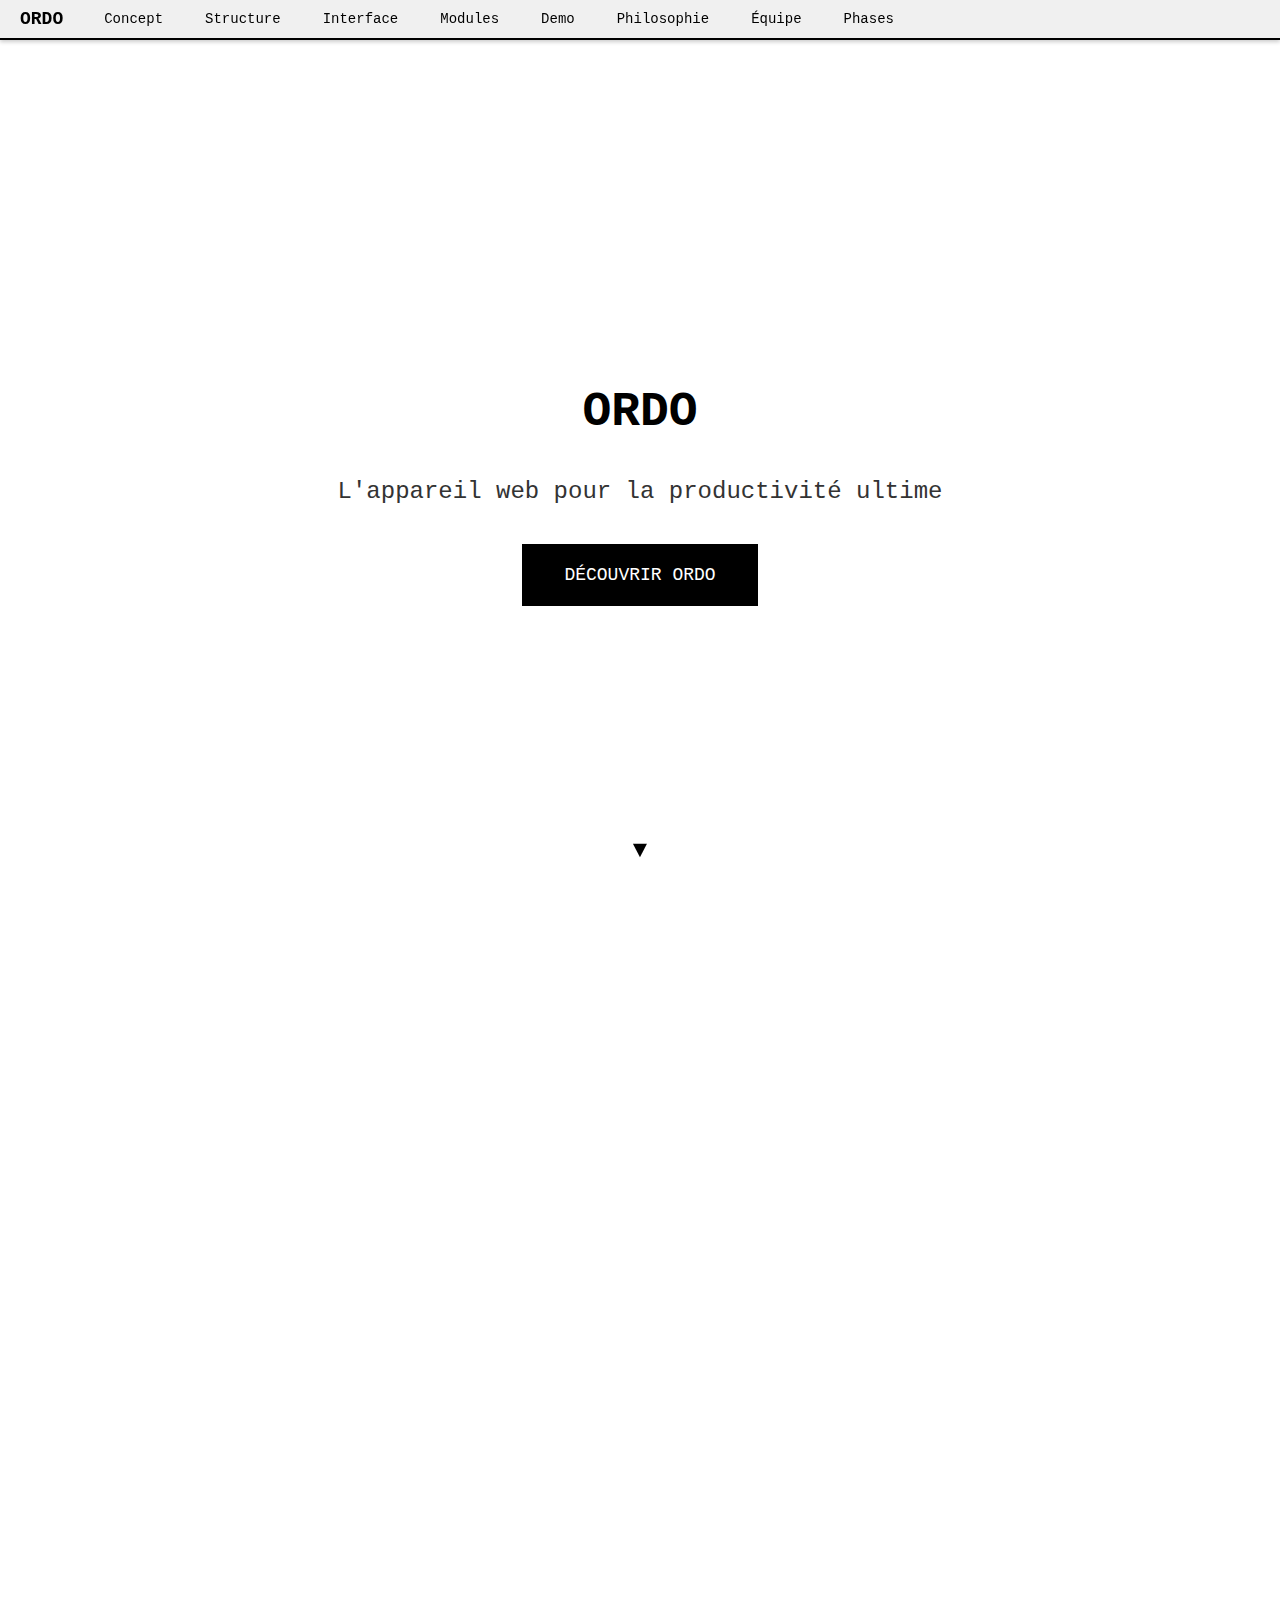
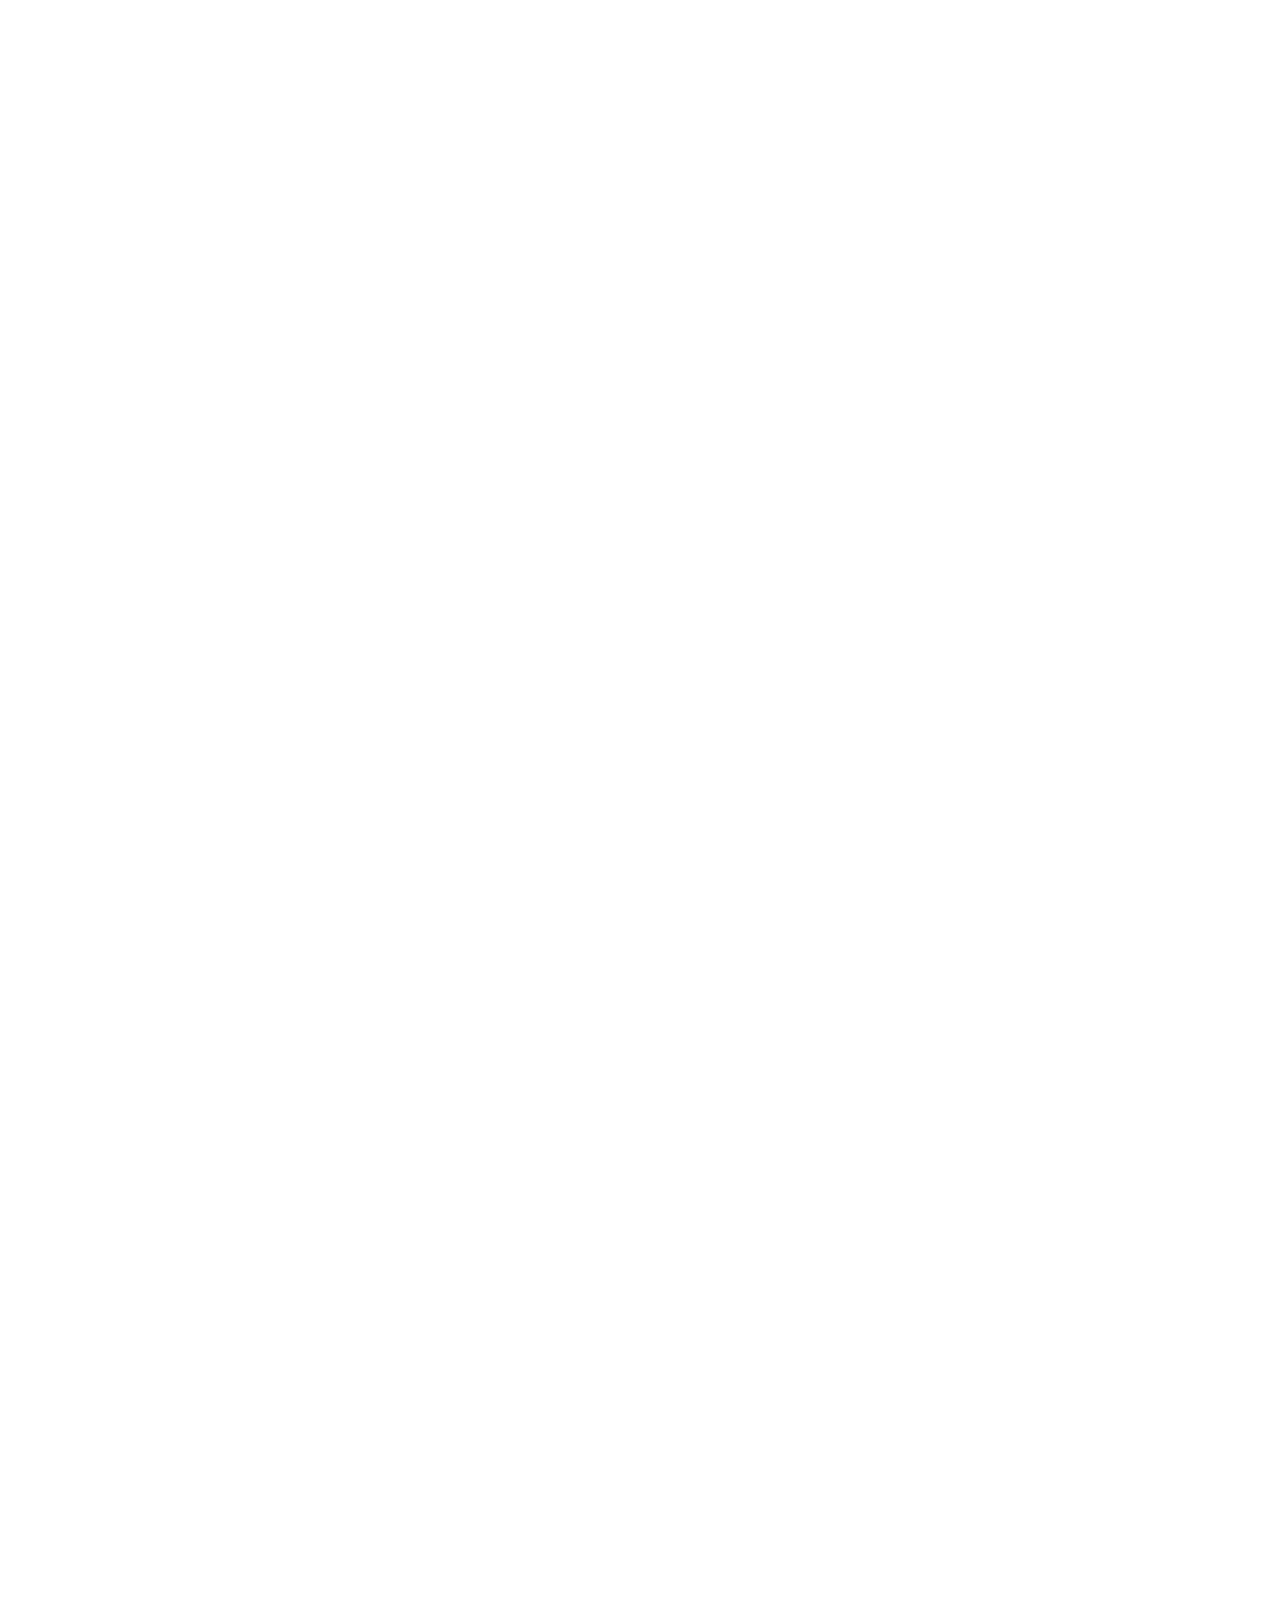
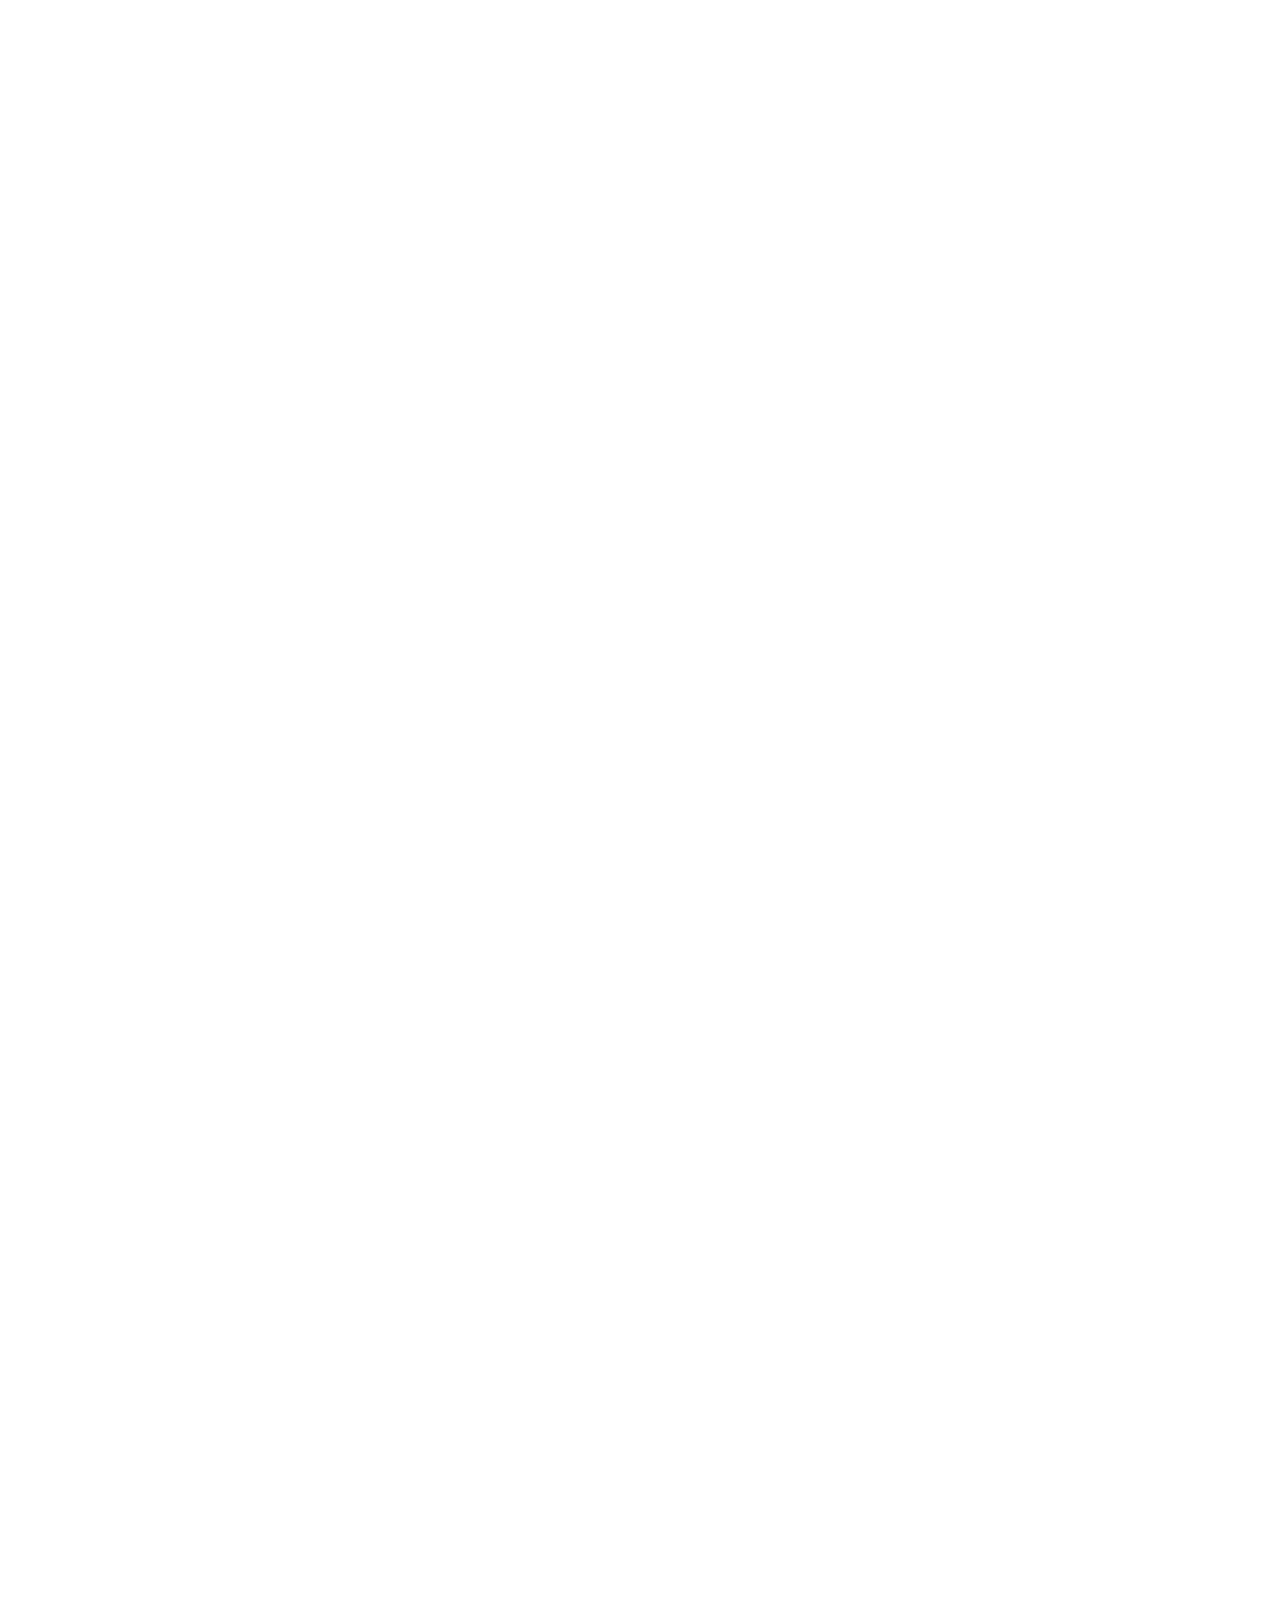
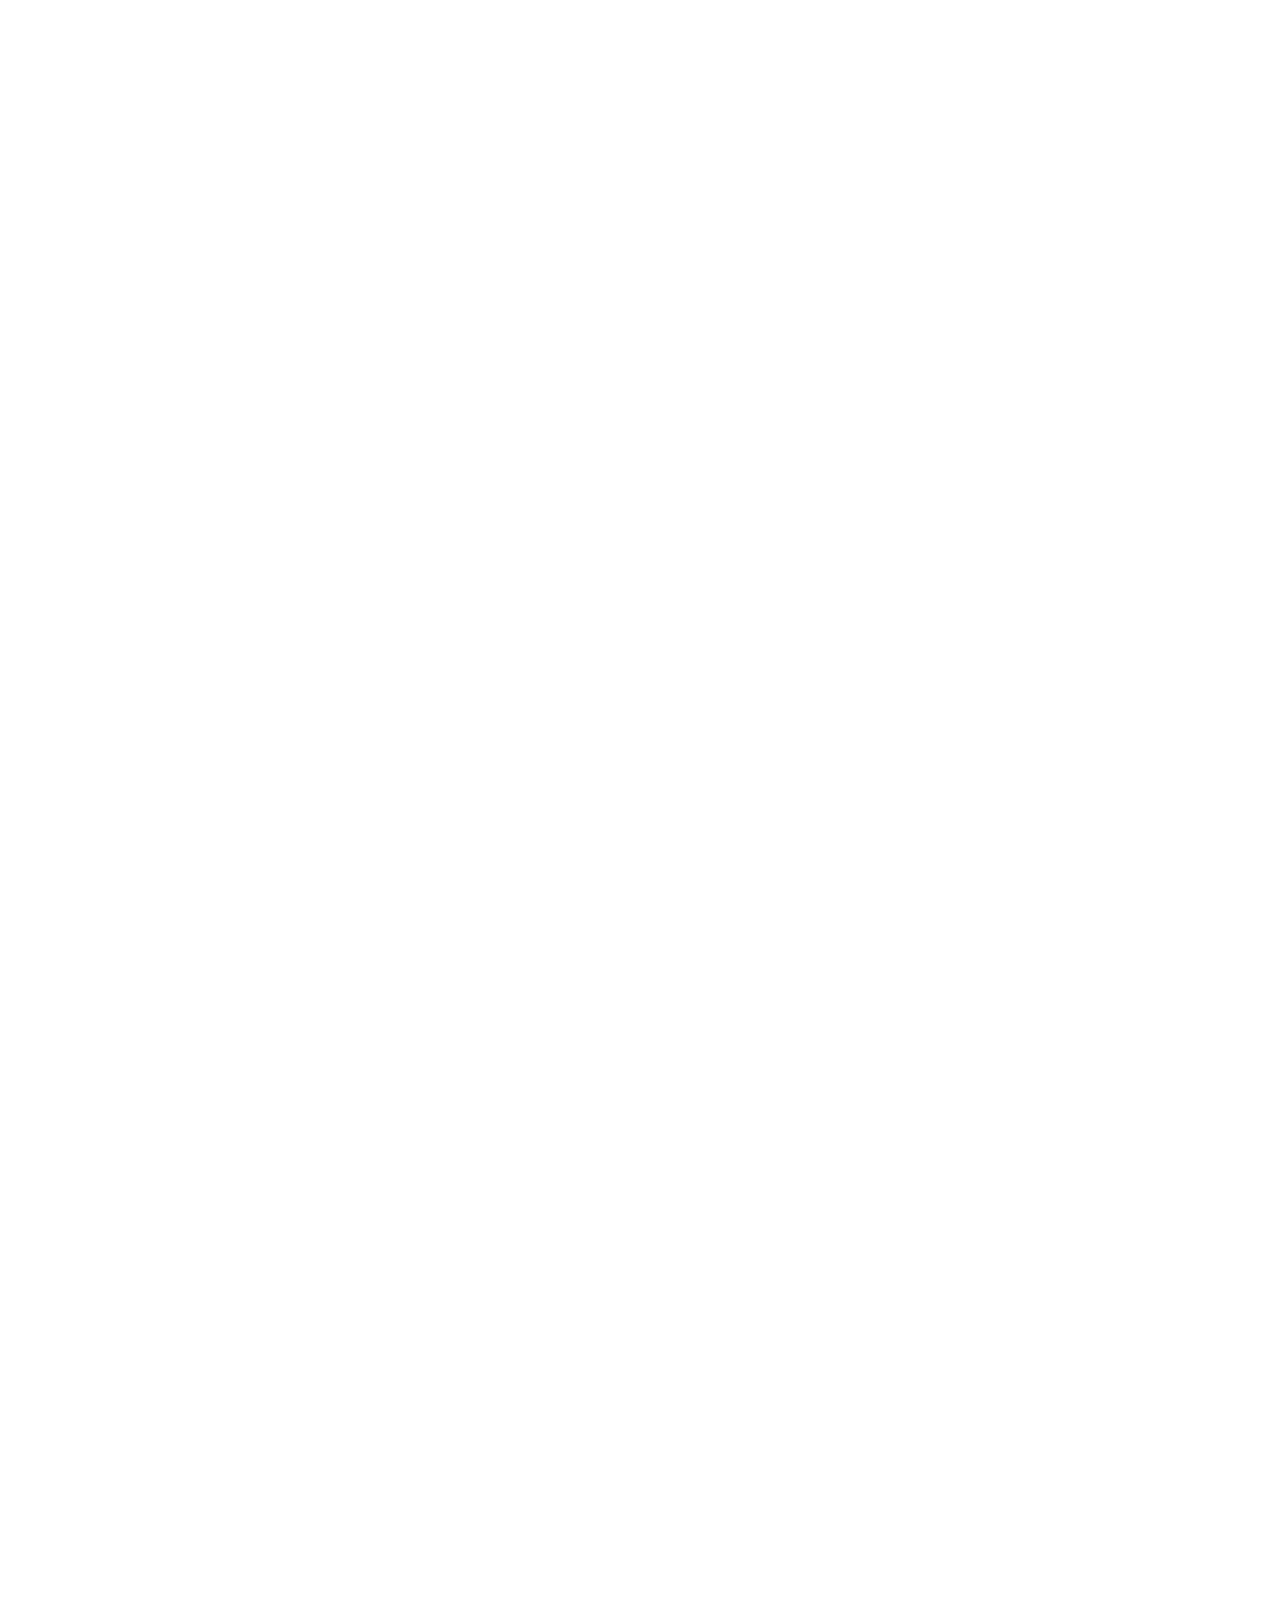
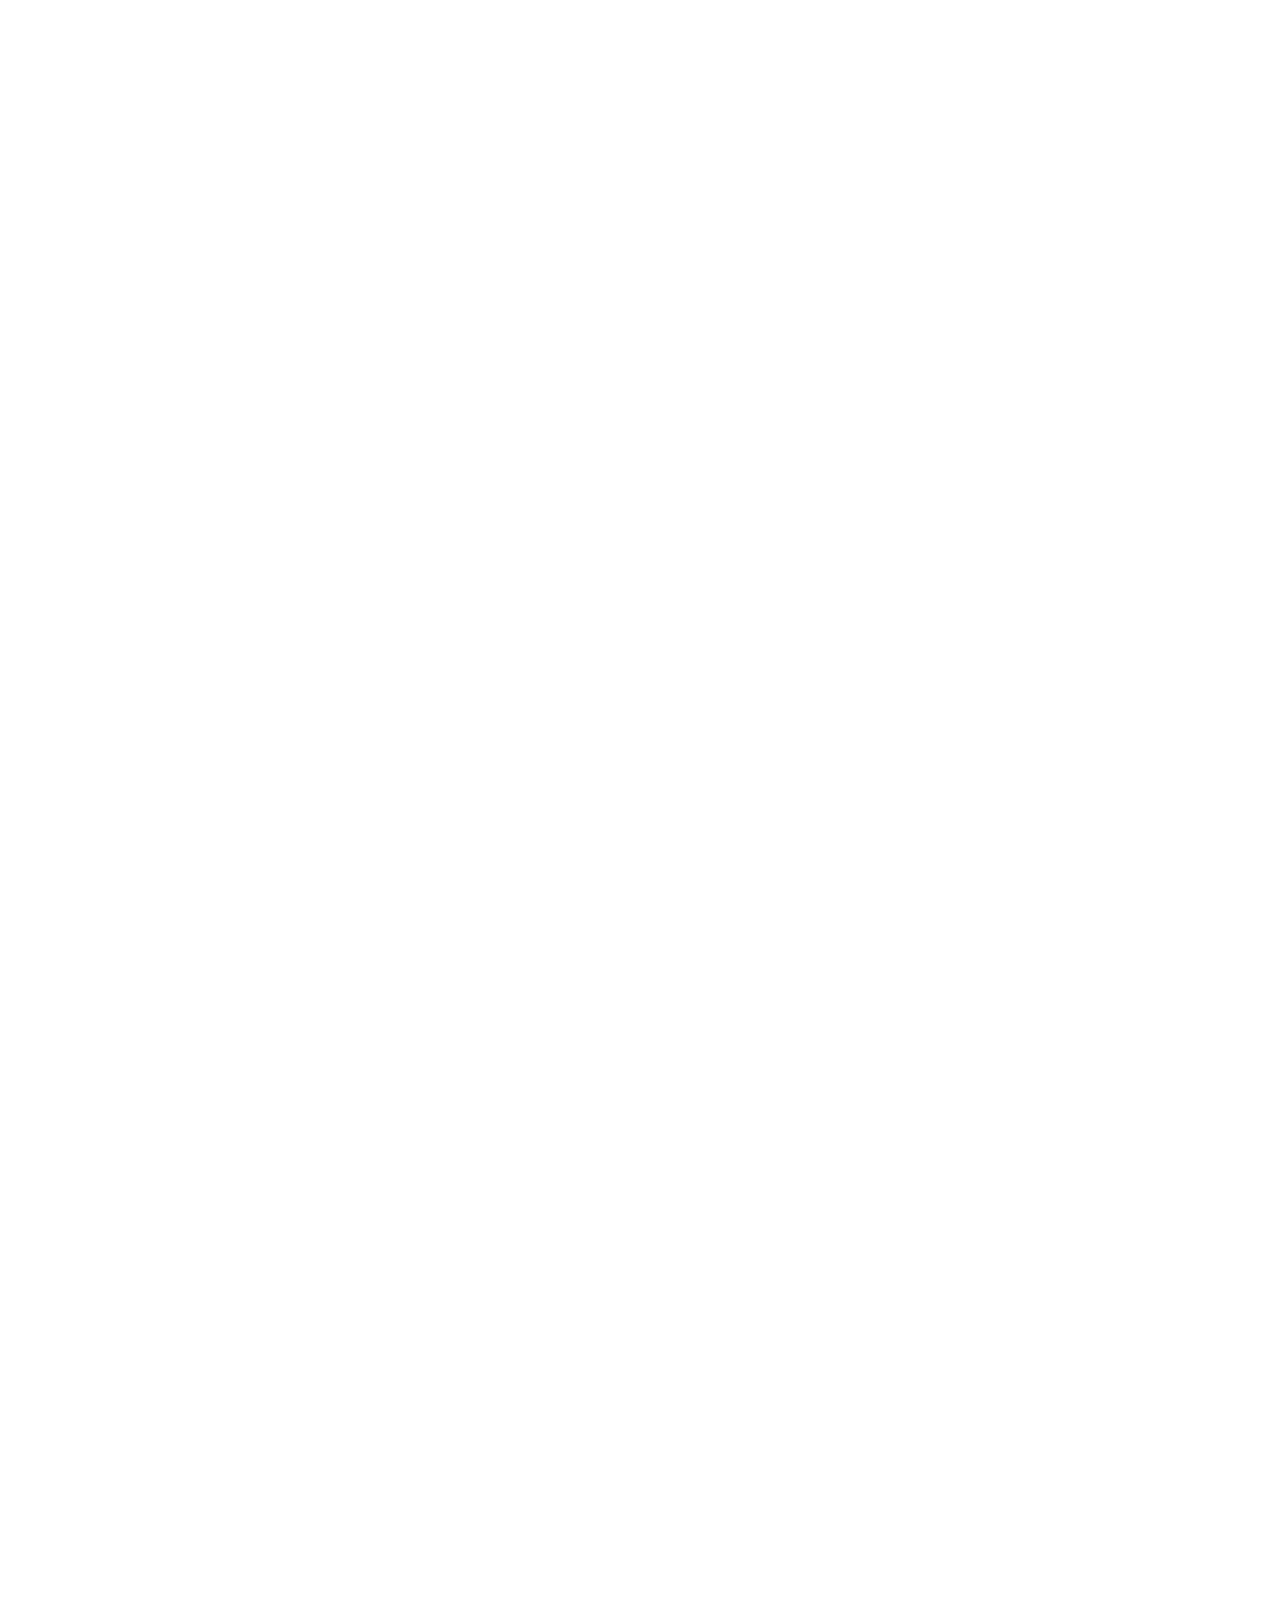
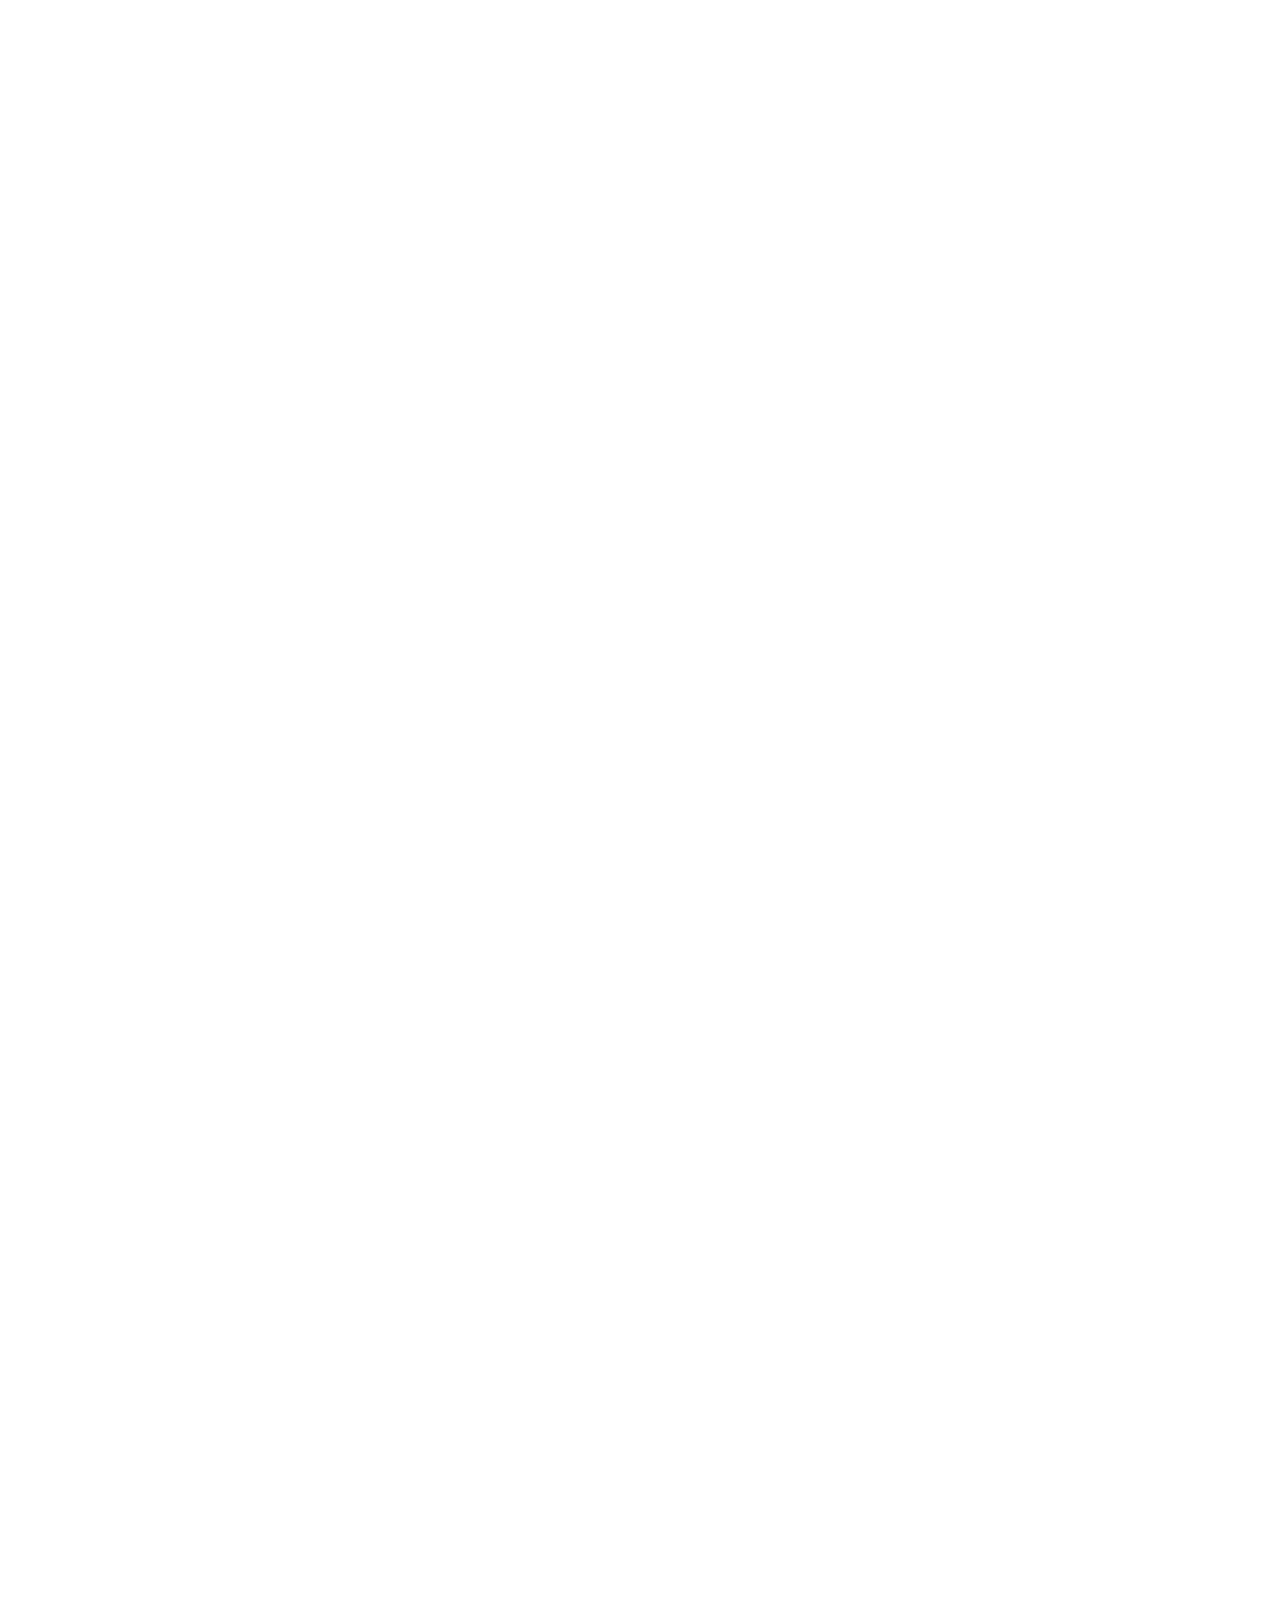
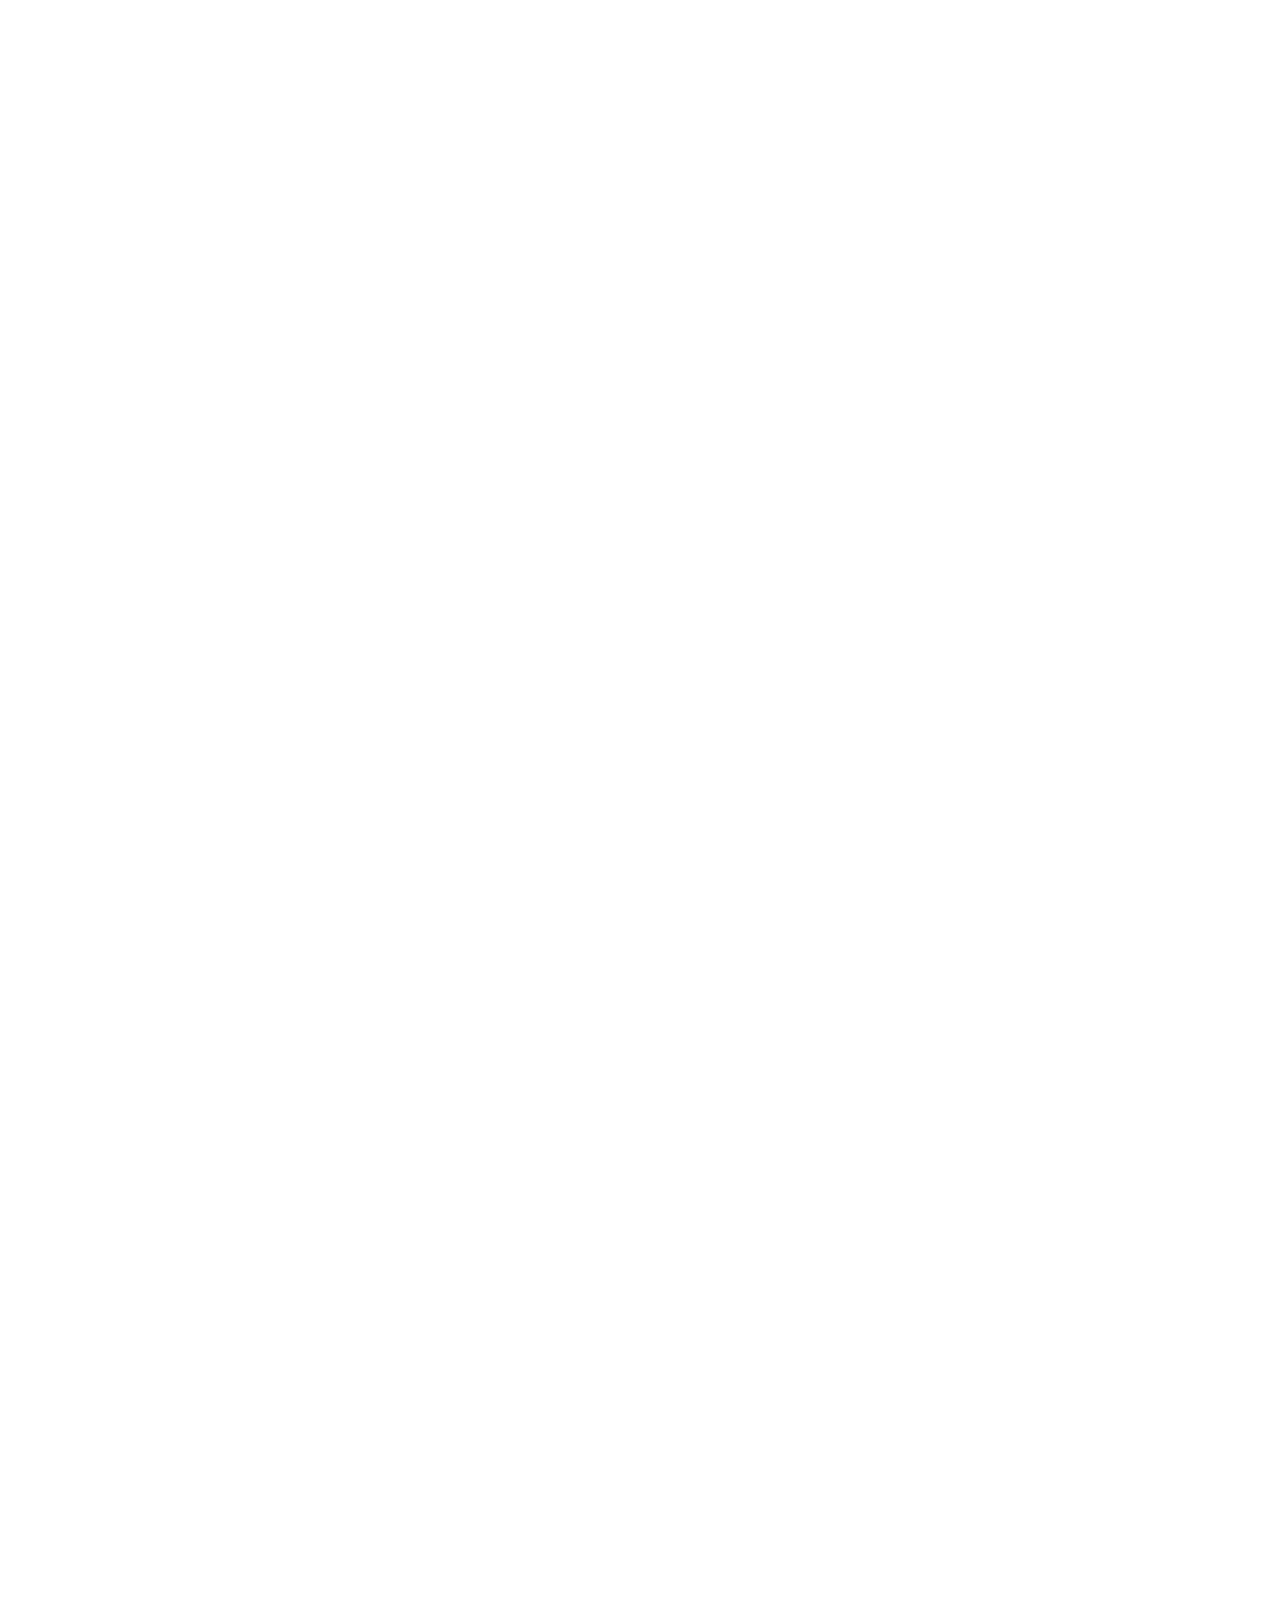
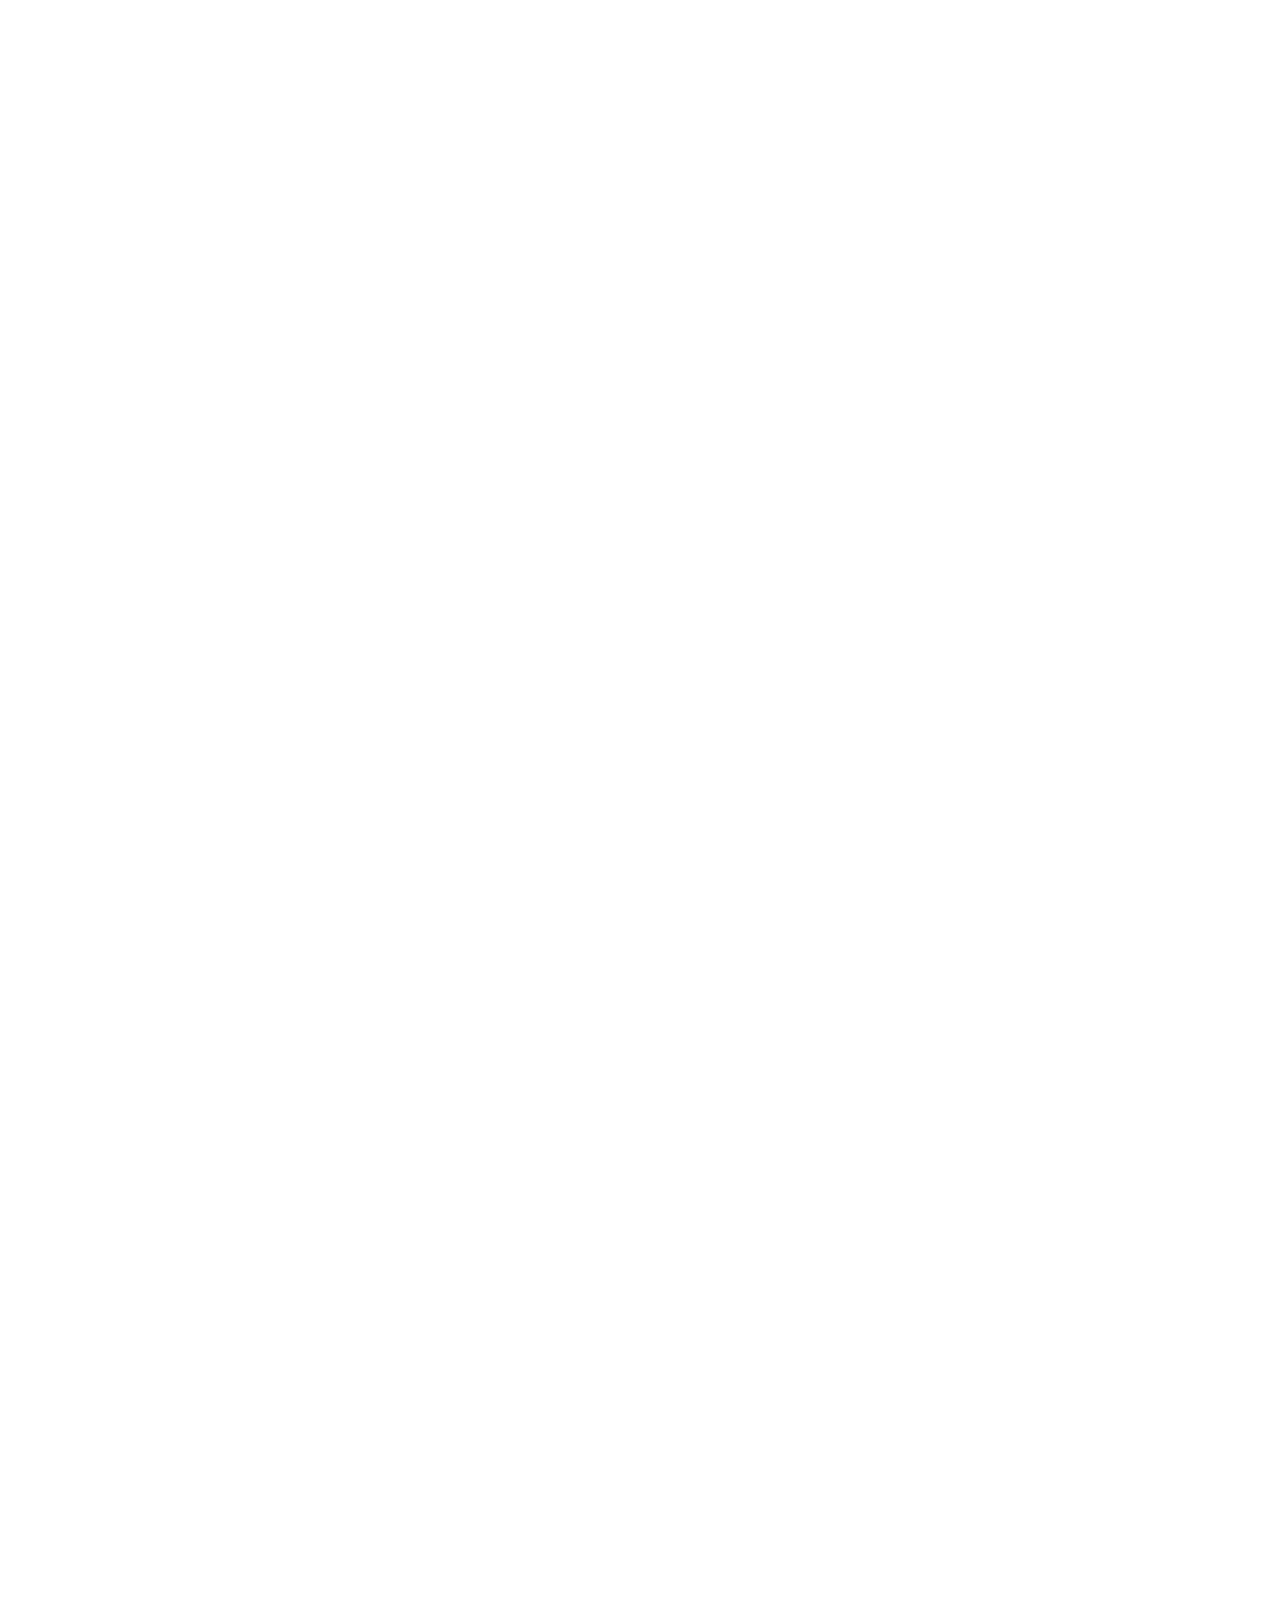
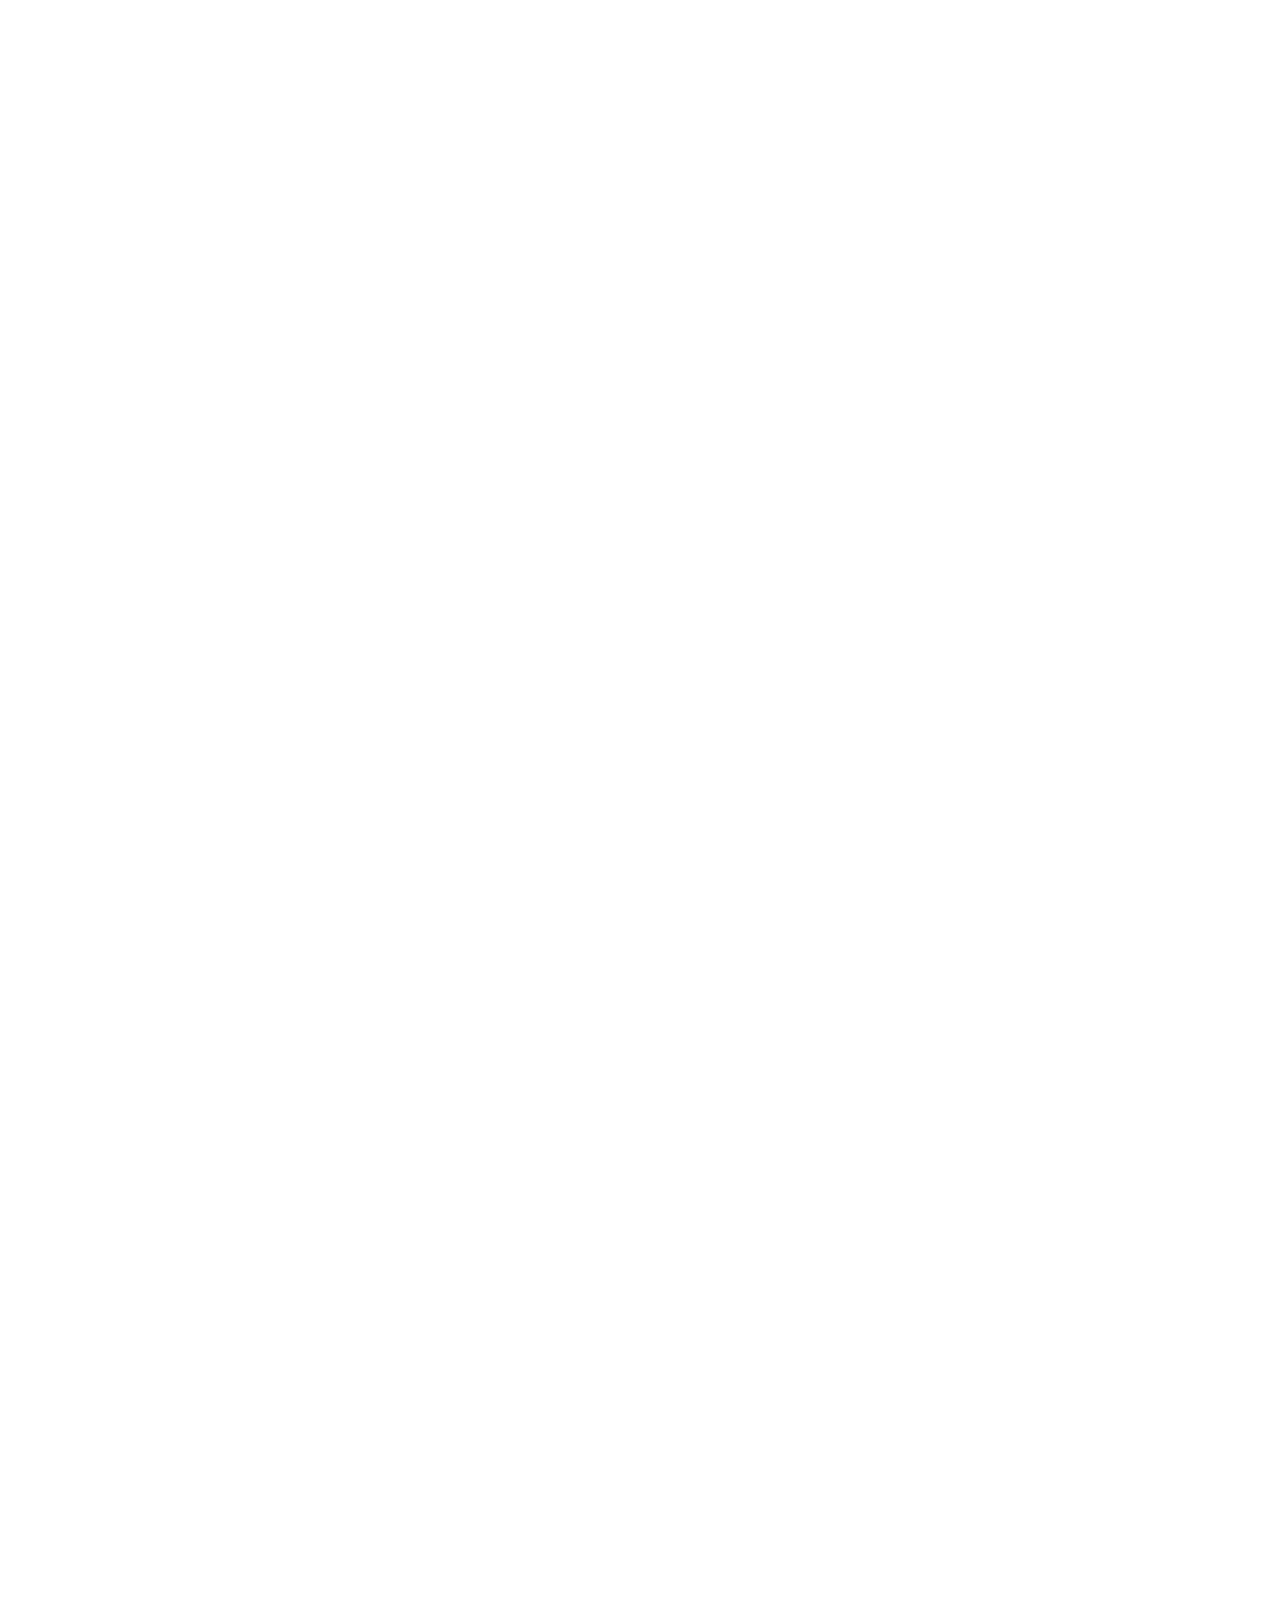
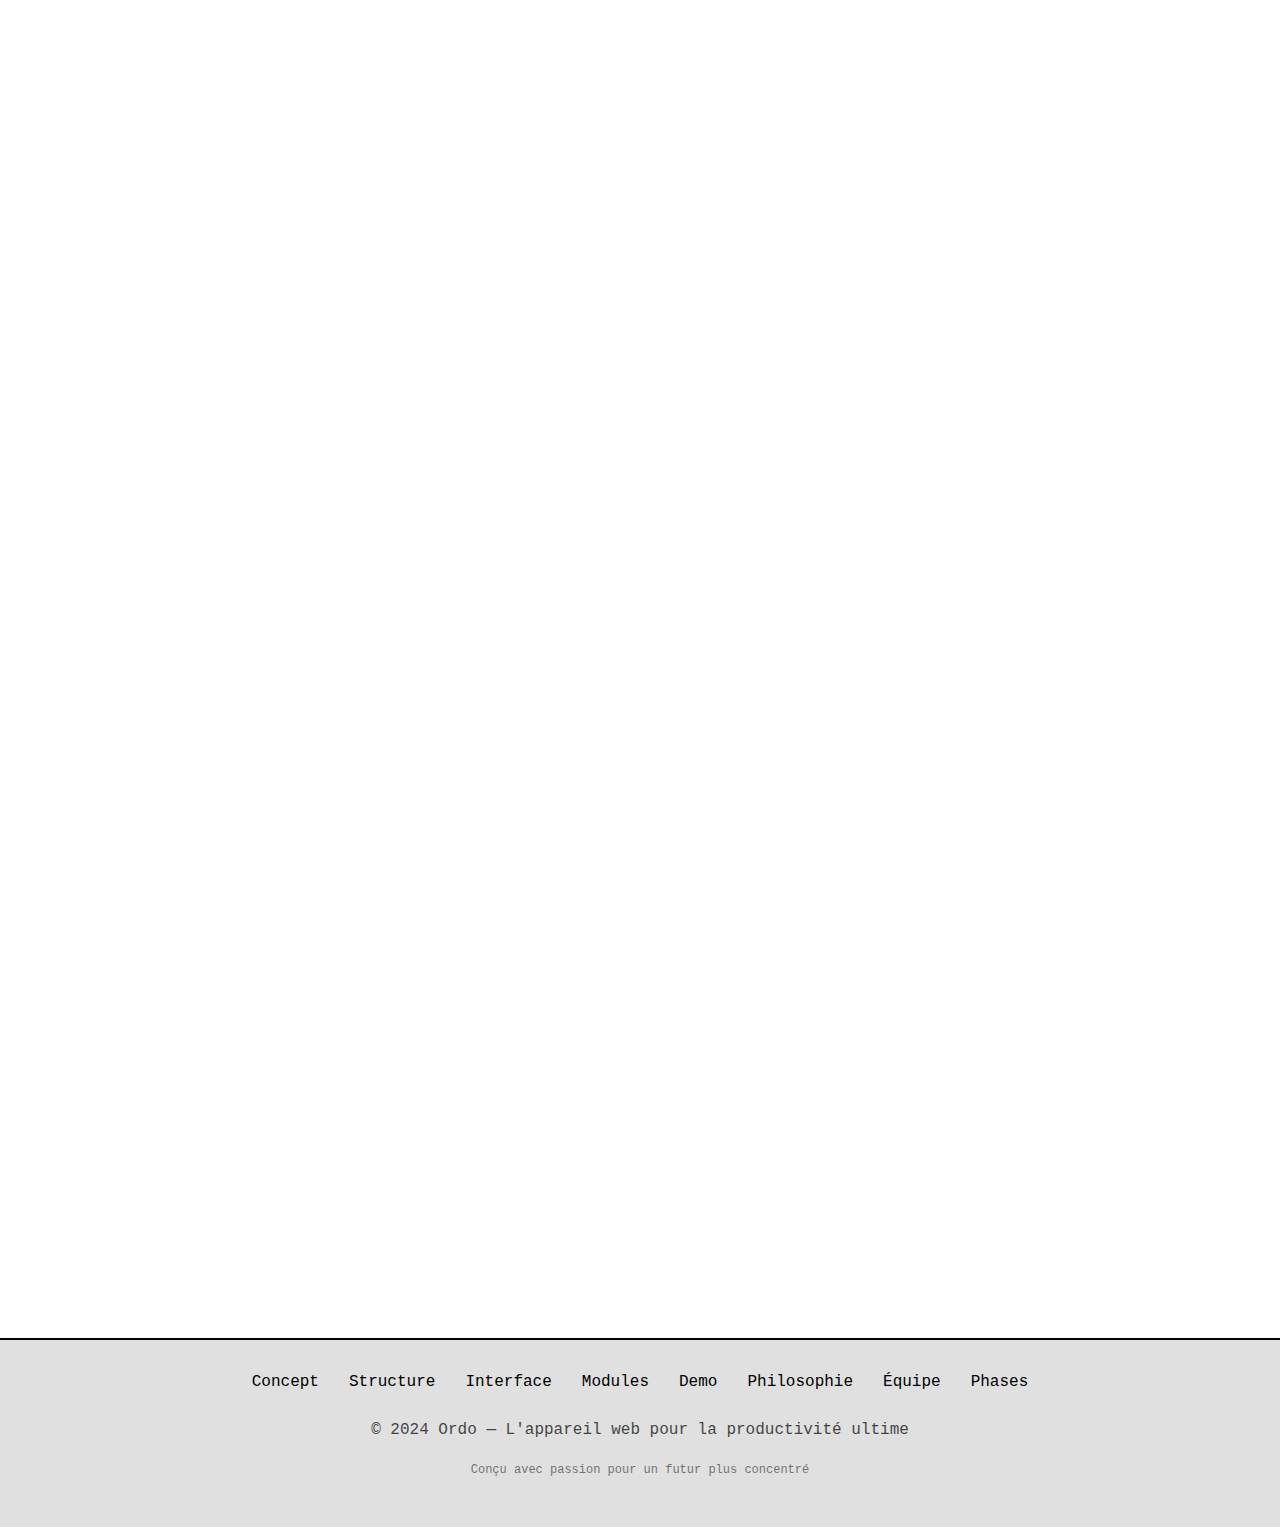
<file: index.html>
<!DOCTYPE html>
<html lang="fr">
<head>
    <meta charset="UTF-8">
    <meta name="viewport" content="width=device-width, initial-scale=1.0">
    <title>Ordo — L'appareil web pour la productivité ultime</title>
    <style>
        * {
            margin: 0;
            padding: 0;
            box-sizing: border-box;
        }

        :root {
            --bg-primary: #ffffff;
            --bg-secondary: #f0f0f0;
            --bg-tertiary: #e0e0e0;
            --text-primary: #000000;
            --text-secondary: #333333;
            --border-color: #000000;
            --shadow: rgba(0, 0, 0, 0.2);
            --highlight: #cccccc;
        }

        @font-face {
            font-family: 'Perfect DOS VGA 437';
            src: local('Courier New'), local('Monaco'), local('Consolas');
        }

        body {
            font-family: 'Courier New', 'Monaco', 'Consolas', monospace;
            background: var(--bg-primary);
            color: var(--text-primary);
            line-height: 1.6;
            overflow-x: hidden;
        }

        html {
            scroll-behavior: smooth;
        }

        /* Navigation fixe */
        .taskbar {
            position: fixed;
            top: 0;
            left: 0;
            right: 0;
            height: 40px;
            background: var(--bg-secondary);
            border-bottom: 2px solid var(--border-color);
            display: flex;
            align-items: center;
            padding: 0 20px;
            z-index: 1000;
            box-shadow: 0 2px 4px var(--shadow);
        }

        .taskbar-logo {
            font-weight: bold;
            font-size: 18px;
            margin-right: 30px;
            cursor: pointer;
        }

        .taskbar-menu {
            display: flex;
            gap: 20px;
            flex: 1;
        }

        .taskbar-link {
            text-decoration: none;
            color: var(--text-primary);
            padding: 5px 10px;
            border: 1px solid transparent;
            transition: all 0.2s;
            font-size: 14px;
        }

        .taskbar-link:hover {
            background: var(--highlight);
            border: 1px solid var(--border-color);
        }

        .taskbar-link.active {
            background: var(--bg-tertiary);
            border: 1px solid var(--border-color);
        }

        /* Conteneur principal */
        .container {
            margin-top: 40px;
        }

        /* Section générique */
        .section {
            min-height: 100vh;
            padding: 60px 40px;
            display: flex;
            flex-direction: column;
            justify-content: center;
            opacity: 0;
            transform: translateY(30px);
            transition: opacity 0.8s, transform 0.8s;
        }

        .section.visible {
            opacity: 1;
            transform: translateY(0);
        }

        .section:nth-child(even) {
            background: var(--bg-secondary);
        }

        /* Window style */
        .window {
            background: var(--bg-primary);
            border: 2px solid var(--border-color);
            box-shadow: 4px 4px 0 var(--shadow);
            padding: 20px;
            margin: 20px auto;
            max-width: 1200px;
        }

        .window-header {
            background: var(--bg-tertiary);
            border: 2px solid var(--border-color);
            padding: 8px 12px;
            margin: -20px -20px 20px -20px;
            display: flex;
            align-items: center;
            justify-content: space-between;
        }

        .window-title {
            font-weight: bold;
            font-size: 16px;
        }

        .window-controls {
            display: flex;
            gap: 8px;
        }

        .window-btn {
            width: 16px;
            height: 16px;
            border: 1px solid var(--border-color);
            background: var(--bg-secondary);
            cursor: pointer;
            transition: background 0.2s;
        }

        .window-btn:hover {
            background: var(--highlight);
        }

        /* Hero section */
        .hero {
            min-height: 100vh;
            display: flex;
            flex-direction: column;
            align-items: center;
            justify-content: center;
            text-align: center;
            background: var(--bg-primary);
        }

        .hero-title {
            font-size: 48px;
            margin-bottom: 20px;
            animation: fadeIn 1s ease-out;
        }

        .hero-subtitle {
            font-size: 24px;
            margin-bottom: 30px;
            color: var(--text-secondary);
            animation: fadeIn 1.5s ease-out;
        }

        .hero-cta {
            padding: 15px 40px;
            background: var(--border-color);
            color: var(--bg-primary);
            text-decoration: none;
            border: 2px solid var(--border-color);
            font-size: 18px;
            cursor: pointer;
            transition: all 0.3s;
            animation: fadeIn 2s ease-out;
        }

        .hero-cta:hover {
            background: var(--bg-primary);
            color: var(--border-color);
        }

        /* Typography */
        h2 {
            font-size: 36px;
            margin-bottom: 30px;
            border-bottom: 3px solid var(--border-color);
            padding-bottom: 10px;
        }

        h3 {
            font-size: 24px;
            margin: 30px 0 15px 0;
        }

        p {
            margin-bottom: 15px;
            line-height: 1.8;
        }

        ul {
            margin: 15px 0 15px 30px;
        }

        li {
            margin: 8px 0;
            line-height: 1.6;
        }

        /* Modules grid */
        .modules-grid {
            display: grid;
            grid-template-columns: repeat(auto-fit, minmax(280px, 1fr));
            gap: 20px;
            margin: 30px 0;
        }

        .module-card {
            background: var(--bg-primary);
            border: 2px solid var(--border-color);
            padding: 20px;
            cursor: pointer;
            transition: all 0.3s;
            position: relative;
        }

        .module-card:hover {
            transform: translateY(-5px);
            box-shadow: 6px 6px 0 var(--shadow);
            background: var(--highlight);
        }

        .module-number {
            position: absolute;
            top: 10px;
            right: 10px;
            font-size: 12px;
            background: var(--border-color);
            color: var(--bg-primary);
            padding: 2px 8px;
        }

        .module-title {
            font-size: 18px;
            font-weight: bold;
            margin-bottom: 10px;
        }

        .module-description {
            font-size: 14px;
            line-height: 1.5;
        }

        /* Phases timeline */
        .phases {
            margin: 30px 0;
        }

        .phase {
            background: var(--bg-primary);
            border: 2px solid var(--border-color);
            padding: 20px;
            margin: 20px 0;
            position: relative;
            padding-left: 80px;
        }

        .phase-number {
            position: absolute;
            left: 20px;
            top: 50%;
            transform: translateY(-50%);
            font-size: 32px;
            font-weight: bold;
            opacity: 0.3;
        }

        .phase-title {
            font-size: 20px;
            font-weight: bold;
            margin-bottom: 10px;
        }

        /* Team roles */
        .roles-grid {
            display: grid;
            grid-template-columns: repeat(auto-fit, minmax(300px, 1fr));
            gap: 20px;
            margin: 30px 0;
        }

        .role-category {
            background: var(--bg-primary);
            border: 2px solid var(--border-color);
            padding: 20px;
        }

        .role-category h3 {
            margin-top: 0;
            font-size: 18px;
            background: var(--border-color);
            color: var(--bg-primary);
            padding: 8px;
            margin: -20px -20px 15px -20px;
        }

        /* Footer */
        .footer {
            background: var(--bg-tertiary);
            border-top: 2px solid var(--border-color);
            padding: 30px 40px;
            text-align: center;
        }

        .footer-links {
            display: flex;
            justify-content: center;
            gap: 30px;
            margin-bottom: 20px;
        }

        .footer-link {
            color: var(--text-primary);
            text-decoration: none;
            border-bottom: 1px solid transparent;
            transition: border-color 0.2s;
        }

        .footer-link:hover {
            border-bottom: 1px solid var(--border-color);
        }

        /* Modal */
        .modal {
            display: none;
            position: fixed;
            top: 0;
            left: 0;
            right: 0;
            bottom: 0;
            background: rgba(0, 0, 0, 0.7);
            z-index: 2000;
            align-items: center;
            justify-content: center;
        }

        .modal.active {
            display: flex;
        }

        .modal-content {
            background: var(--bg-primary);
            border: 3px solid var(--border-color);
            max-width: 600px;
            max-height: 80vh;
            overflow-y: auto;
            box-shadow: 8px 8px 0 var(--shadow);
        }

        .modal-close {
            float: right;
            font-size: 24px;
            cursor: pointer;
            padding: 0 8px;
        }

        .modal-close:hover {
            background: var(--highlight);
        }

        /* Animations */
        @keyframes fadeIn {
            from {
                opacity: 0;
                transform: translateY(20px);
            }
            to {
                opacity: 1;
                transform: translateY(0);
            }
        }

        /* Responsive */
        @media (max-width: 768px) {
            .taskbar-menu {
                display: none;
            }
            
            .hero-title {
                font-size: 32px;
            }
            
            .hero-subtitle {
                font-size: 18px;
            }
            
            .section {
                padding: 40px 20px;
            }
            
            h2 {
                font-size: 28px;
            }
            
            .modules-grid {
                grid-template-columns: 1fr;
            }
        }

        /* Scroll indicator */
        .scroll-indicator {
            position: fixed;
            bottom: 30px;
            left: 50%;
            transform: translateX(-50%);
            animation: bounce 2s infinite;
            font-size: 24px;
            z-index: 100;
        }

        @keyframes bounce {
            0%, 20%, 50%, 80%, 100% {
                transform: translateX(-50%) translateY(0);
            }
            40% {
                transform: translateX(-50%) translateY(-10px);
            }
            60% {
                transform: translateX(-50%) translateY(-5px);
            }
        }
    </style>
</head>
<body>
    <!-- Taskbar -->
    <nav class="taskbar">
        <div class="taskbar-logo" onclick="window.scrollTo({top: 0, behavior: 'smooth'})">ORDO</div>
        <div class="taskbar-menu">
            <a href="#concept" class="taskbar-link">Concept</a>
            <a href="#structure" class="taskbar-link">Structure</a>
            <a href="#interface" class="taskbar-link">Interface</a>
            <a href="#modules" class="taskbar-link">Modules</a>
            <a href="#poc" class="taskbar-link">Demo</a>
            <a href="#philosophie" class="taskbar-link">Philosophie</a>
            <a href="#equipe" class="taskbar-link">Équipe</a>
            <a href="#phases" class="taskbar-link">Phases</a>
        </div>
    </nav>

    <div class="container">
        <!-- Hero Section -->
        <section class="hero">
            <h1 class="hero-title">ORDO</h1>
            <p class="hero-subtitle">L'appareil web pour la productivité ultime</p>
            <a href="#concept" class="hero-cta">DÉCOUVRIR ORDO</a>
            <div class="scroll-indicator">▼</div>
        </section>

        <!-- Concept général -->
        <section id="concept" class="section">
            <div class="window">
                <div class="window-header">
                    <div class="window-title">Concept général</div>
                    <div class="window-controls">
                        <div class="window-btn"></div>
                        <div class="window-btn"></div>
                        <div class="window-btn"></div>
                    </div>
                </div>
                <h2>Le Concept Ordo</h2>
                <p>Ordo est un appareil web autonome conçu pour offrir une expérience de productivité ultime. Il s'agit d'un système d'exploitation web complet, pensé pour la concentration et l'efficacité.</p>
                
                <h3>Fonctionnement</h3>
                <ul>
                    <li><strong>Desktop Web</strong> : Interface complète simulant un système d'exploitation moderne</li>
                    <li><strong>Containers isolés</strong> : Chaque application fonctionne dans son propre environnement sécurisé</li>
                    <li><strong>Navigation intuitive</strong> : Menu et icônes pour accéder rapidement aux fonctionnalités</li>
                    <li><strong>Communication inter-modules</strong> : Les applications peuvent échanger des données de manière transparente</li>
                    <li><strong>Stockage local</strong> : Toutes les données sont conservées localement pour garantir vie privée et rapidité</li>
                </ul>

                <h3>Environnement autonome</h3>
                <p>Ordo fonctionne de manière entièrement autonome, sans dépendance aux services cloud. L'appareil intègre :</p>
                <ul>
                    <li>Un système de fichiers local complet</li>
                    <li>Une base de données embarquée (IndexedDB / SQLite)</li>
                    <li>Des applications web natives optimisées</li>
                    <li>Une interface minimaliste en noir et blanc sur écran e-ink</li>
                </ul>
            </div>
        </section>

        <!-- Structure logicielle -->
        <section id="structure" class="section">
            <div class="window">
                <div class="window-header">
                    <div class="window-title">Structure logicielle</div>
                    <div class="window-controls">
                        <div class="window-btn"></div>
                        <div class="window-btn"></div>
                        <div class="window-btn"></div>
                    </div>
                </div>
                <h2>Architecture technique</h2>
                
                <h3>Système hôte</h3>
                <ul>
                    <li><strong>OS de base</strong> : Linux léger (Debian, Alpine ou distribution custom)</li>
                    <li><strong>Navigateur embarqué</strong> : Chromium ou WebKit en mode kiosque</li>
                    <li><strong>Lancement automatique</strong> : Démarrage direct sur le desktop web au boot</li>
                    <li><strong>Gestion d'énergie</strong> : Optimisations pour écran e-ink et batterie longue durée</li>
                </ul>

                <h3>Technologies web</h3>
                <ul>
                    <li><strong>Frontend</strong> : HTML5, CSS3, JavaScript ES6+</li>
                    <li><strong>Framework</strong> : Svelte ou VanillaJS pour performance optimale</li>
                    <li><strong>Stockage</strong> : IndexedDB pour données structurées, FileSystem API pour fichiers</li>
                    <li><strong>Communication</strong> : PostMessage API, WebSocket local pour IPC</li>
                </ul>

                <h3>Extensions et API</h3>
                <ul>
                    <li>API de gestion de fenêtres (pseudo-OS)</li>
                    <li>API de communication inter-applications</li>
                    <li>API d'accès au système de fichiers local</li>
                    <li>API de notification et d'état système</li>
                    <li>Intégration optionnelle ChatGPT via API sécurisée</li>
                </ul>
            </div>
        </section>

        <!-- Interface et Design -->
        <section id="interface" class="section">
            <div class="window">
                <div class="window-header">
                    <div class="window-title">Interface et Design</div>
                    <div class="window-controls">
                        <div class="window-btn"></div>
                        <div class="window-btn"></div>
                        <div class="window-btn"></div>
                    </div>
                </div>
                <h2>Design et ergonomie</h2>
                
                <h3>Desktop Web épuré</h3>
                <ul>
                    <li><strong>Barre de tâches</strong> : Accès rapide aux applications favorites et système</li>
                    <li><strong>Pseudo-fenêtres</strong> : Chaque application s'ouvre dans une fenêtre redimensionnable</li>
                    <li><strong>Gestionnaire d'applications</strong> : Vue d'ensemble de toutes les apps installées</li>
                    <li><strong>Notifications discrètes</strong> : Système d'alertes non intrusif</li>
                </ul>

                <h3>Style rétro-moderne</h3>
                <p>Ordo s'inspire des interfaces classiques pour créer une expérience nostalgique et efficace :</p>
                <ul>
                    <li><strong>Esthétique Windows XP / Macintosh</strong> : Bordures nettes, boutons carrés, hiérarchie visuelle claire</li>
                    <li><strong>Monochrome noir et blanc</strong> : Optimisé pour écran e-ink, repos visuel, concentration maximale</li>
                    <li><strong>Typographie bitmap</strong> : Police rétro-pixel pour l'authenticité</li>
                    <li><strong>Animations subtiles</strong> : Transitions fluides sans surcharge visuelle</li>
                </ul>

                <h3>Design du boîtier</h3>
                <ul>
                    <li>Format compact type tablette ou netbook</li>
                    <li>Écran e-ink 10-13 pouces haute résolution</li>
                    <li>Clavier intégré ou détachable selon modèle</li>
                    <li>Finition minimaliste, matériaux durables</li>
                </ul>

                <h3>Fluidité et interactions</h3>
                <ul>
                    <li>Animations 60fps même sur e-ink</li>
                    <li>Effets hover et feedback tactile</li>
                    <li>Gestures touchpad/trackball intégrés</li>
                    <li>Raccourcis clavier système</li>
                </ul>
            </div>
        </section>

        <!-- Modules -->
        <section id="modules" class="section">
            <div class="window">
                <div class="window-header">
                    <div class="window-title">Les 14 modules Ordo</div>
                    <div class="window-controls">
                        <div class="window-btn"></div>
                        <div class="window-btn"></div>
                        <div class="window-btn"></div>
                    </div>
                </div>
                <h2>Applications intégrées</h2>
                <p>Ordo intègre 14 modules soigneusement sélectionnés pour couvrir tous les besoins de productivité :</p>
                
                <div class="modules-grid">
                    <div class="module-card">
                        <div class="module-number">01</div>
                        <div class="module-title">ChatGPT</div>
                        <div class="module-description">Assistant IA intégré pour répondre à vos questions, générer du contenu et vous assister dans vos tâches.</div>
                    </div>
                    
                    <div class="module-card">
                        <div class="module-number">02</div>
                        <div class="module-title">To-do</div>
                        <div class="module-description">Gestionnaire de tâches complet avec priorités, catégories et suivi d'avancement.</div>
                    </div>
                    
                    <div class="module-card">
                        <div class="module-number">03</div>
                        <div class="module-title">Timer / Pomodoro</div>
                        <div class="module-description">Timer classique et technique Pomodoro pour optimiser votre concentration par sessions.</div>
                    </div>
                    
                    <div class="module-card">
                        <div class="module-number">04</div>
                        <div class="module-title">Smart Timer</div>
                        <div class="module-description">Timer intelligent qui s'adapte à vos habitudes et suggère des pauses optimales.</div>
                    </div>
                    
                    <div class="module-card">
                        <div class="module-number">05</div>
                        <div class="module-title">Markdown innovant</div>
                        <div class="module-description">Éditeur de texte Markdown avec aperçu en temps réel et fonctionnalités avancées.</div>
                    </div>
                    
                    <div class="module-card">
                        <div class="module-number">06</div>
                        <div class="module-title">Navigateur Ordo</div>
                        <div class="module-description">Navigateur web minimaliste intégré pour accéder à Internet quand nécessaire.</div>
                    </div>
                    
                    <div class="module-card">
                        <div class="module-number">07</div>
                        <div class="module-title">Explorateur de fichiers</div>
                        <div class="module-description">Gestionnaire de fichiers complet pour organiser vos documents et projets.</div>
                    </div>
                    
                    <div class="module-card">
                        <div class="module-number">08</div>
                        <div class="module-title">Daily Feedback</div>
                        <div class="module-description">Journal quotidien pour noter vos réussites, apprentissages et points d'amélioration.</div>
                    </div>
                    
                    <div class="module-card">
                        <div class="module-number">09</div>
                        <div class="module-title">Lecteur RSS</div>
                        <div class="module-description">Agrégateur de flux RSS pour suivre vos sources d'information favorites.</div>
                    </div>
                    
                    <div class="module-card">
                        <div class="module-number">10</div>
                        <div class="module-title">Météo</div>
                        <div class="module-description">Widget météo simple et épuré affichant les prévisions locales.</div>
                    </div>
                    
                    <div class="module-card">
                        <div class="module-number">11</div>
                        <div class="module-title">Planning</div>
                        <div class="module-description">Calendrier et agenda pour planifier vos journées, semaines et mois.</div>
                    </div>
                    
                    <div class="module-card">
                        <div class="module-number">12</div>
                        <div class="module-title">Toolbox</div>
                        <div class="module-description">Boîte à outils avec calculatrice, convertisseur, chronomètre et utilitaires divers.</div>
                    </div>
                    
                    <div class="module-card">
                        <div class="module-number">13</div>
                        <div class="module-title">Tableau blanc</div>
                        <div class="module-description">Espace de dessin et schématisation pour visualiser vos idées.</div>
                    </div>
                    
                    <div class="module-card">
                        <div class="module-number">14</div>
                        <div class="module-title">Missionnaire</div>
                        <div class="module-description">Module de réflexion et définition d'objectifs à long terme et vision personnelle.</div>
                    </div>
                </div>
            </div>
        </section>

        <!-- Modules -->
        <section id="modules" class="section">
            <div class="window">
                <div class="window-header">
                    <div class="window-title">Les 14 modules Ordo</div>
                    <div class="window-controls">
                        <div class="window-btn"></div>
                        <div class="window-btn"></div>
                        <div class="window-btn"></div>
                    </div>
                </div>
                <h2>Applications intégrées</h2>
                <p>Ordo intègre 14 modules soigneusement sélectionnés pour couvrir tous les besoins de productivité :</p>
                
                <div class="modules-grid">
                    <div class="module-card">
                        <div class="module-number">01</div>
                        <div class="module-title">ChatGPT</div>
                        <div class="module-description">Assistant IA intégré pour répondre à vos questions, générer du contenu et vous assister dans vos tâches.</div>
                    </div>
                    
                    <div class="module-card">
                        <div class="module-number">02</div>
                        <div class="module-title">To-do</div>
                        <div class="module-description">Gestionnaire de tâches complet avec priorités, catégories et suivi d'avancement.</div>
                    </div>
                    
                    <div class="module-card">
                        <div class="module-number">03</div>
                        <div class="module-title">Timer / Pomodoro</div>
                        <div class="module-description">Timer classique et technique Pomodoro pour optimiser votre concentration par sessions.</div>
                    </div>
                    
                    <div class="module-card">
                        <div class="module-number">04</div>
                        <div class="module-title">Smart Timer</div>
                        <div class="module-description">Timer intelligent qui s'adapte à vos habitudes et suggère des pauses optimales.</div>
                    </div>
                    
                    <div class="module-card">
                        <div class="module-number">05</div>
                        <div class="module-title">Markdown innovant</div>
                        <div class="module-description">Éditeur de texte Markdown avec aperçu en temps réel et fonctionnalités avancées.</div>
                    </div>
                    
                    <div class="module-card">
                        <div class="module-number">06</div>
                        <div class="module-title">Navigateur Ordo</div>
                        <div class="module-description">Navigateur web minimaliste intégré pour accéder à Internet quand nécessaire.</div>
                    </div>
                    
                    <div class="module-card">
                        <div class="module-number">07</div>
                        <div class="module-title">Explorateur de fichiers</div>
                        <div class="module-description">Gestionnaire de fichiers complet pour organiser vos documents et projets.</div>
                    </div>
                    
                    <div class="module-card">
                        <div class="module-number">08</div>
                        <div class="module-title">Daily Feedback</div>
                        <div class="module-description">Journal quotidien pour noter vos réussites, apprentissages et points d'amélioration.</div>
                    </div>
                    
                    <div class="module-card">
                        <div class="module-number">09</div>
                        <div class="module-title">Lecteur RSS</div>
                        <div class="module-description">Agrégateur de flux RSS pour suivre vos sources d'information favorites.</div>
                    </div>
                    
                    <div class="module-card">
                        <div class="module-number">10</div>
                        <div class="module-title">Météo</div>
                        <div class="module-description">Widget météo simple et épuré affichant les prévisions locales.</div>
                    </div>
                    
                    <div class="module-card">
                        <div class="module-number">11</div>
                        <div class="module-title">Planning</div>
                        <div class="module-description">Calendrier et agenda pour planifier vos journées, semaines et mois.</div>
                    </div>
                    
                    <div class="module-card">
                        <div class="module-number">12</div>
                        <div class="module-title">Toolbox</div>
                        <div class="module-description">Boîte à outils avec calculatrice, convertisseur, chronomètre et utilitaires divers.</div>
                    </div>
                    
                    <div class="module-card">
                        <div class="module-number">13</div>
                        <div class="module-title">Tableau blanc</div>
                        <div class="module-description">Espace de dessin et schématisation pour visualiser vos idées.</div>
                    </div>
                    
                    <div class="module-card">
                        <div class="module-number">14</div>
                        <div class="module-title">Missionnaire</div>
                        <div class="module-description">Module de réflexion et définition d'objectifs à long terme et vision personnelle.</div>
                    </div>
                </div>
            </div>
        </section>

        <!-- Proof of Concept -->
        <section id="poc" class="section">
            <div class="window">
                <div class="window-header">
                    <div class="window-title">Proof of Concept</div>
                    <div class="window-controls">
                        <div class="window-btn"></div>
                        <div class="window-btn"></div>
                        <div class="window-btn"></div>
                    </div>
                </div>
                <h2>Démo interactive</h2>
                <p>Découvrez Ordo en action avec notre prototype fonctionnel. Cette démo vous permet d'expérimenter l'interface desktop et les interactions avant même le développement final.</p>
                
                <div style="margin: 40px 0; text-align: center;">
                    <div style="background: var(--bg-tertiary); border: 2px solid var(--border-color); padding: 40px; margin: 20px 0;">
                        <h3 style="margin-top: 0;">Essayez le Desktop Ordo</h3>
                        <p style="margin-bottom: 30px;">Explorez l'environnement de travail Ordo dans votre navigateur</p>
                        <a href="ordo-desktop-poc.html" class="hero-cta" style="display: inline-block; text-decoration: none;">
                            LANCER LA DÉMO
                        </a>
                    </div>
                </div>

                <h3>Ce que vous pouvez tester</h3>
                <ul>
                    <li><strong>Desktop Web</strong> : Interface complète avec barre de tâches et gestion de fenêtres</li>
                    <li><strong>Navigation fluide</strong> : Déplacer, redimensionner et organiser les fenêtres</li>
                    <li><strong>Modules interactifs</strong> : Tester plusieurs applications intégrées</li>
                    <li><strong>Design rétro</strong> : Découvrir l'esthétique monochrome inspirée des OS classiques</li>
                </ul>

                <h3>Version actuelle</h3>
                <p>Cette démo est un prototype fonctionnel représentant la vision d'Ordo. Certaines fonctionnalités sont simplifiées pour l'expérience web, mais le produit final offrira des performances natives et une intégration hardware complète.</p>

                <div style="background: var(--bg-primary); border: 2px solid var(--border-color); padding: 20px; margin: 30px 0;">
                    <p style="margin: 0;"><strong>💡 Note :</strong> Pour une expérience optimale, utilisez un écran desktop ou tablette. La démo nécessite un navigateur moderne (Chrome, Firefox, Safari).</p>
                </div>
            </div>
        </section>

        <!-- Communication et stockage -->
        <section id="communication" class="section">
            <div class="window">
                <div class="window-header">
                    <div class="window-title">Communication et stockage</div>
                    <div class="window-controls">
                        <div class="window-btn"></div>
                        <div class="window-btn"></div>
                        <div class="window-btn"></div>
                    </div>
                </div>
                <h2>Architecture de données</h2>
                
                <h3>Structure des fichiers locaux</h3>
                <ul>
                    <li><strong>/home/user/documents</strong> : Documents utilisateur (notes, projets)</li>
                    <li><strong>/home/user/data</strong> : Bases de données des applications</li>
                    <li><strong>/system/apps</strong> : Applications et modules système</li>
                    <li><strong>/system/config</strong> : Configuration système et préférences</li>
                </ul>

                <h3>Bases de données</h3>
                <ul>
                    <li><strong>IndexedDB</strong> : Stockage rapide pour données structurées des apps</li>
                    <li><strong>SQLite</strong> : Base relationnelle pour données complexes (optionnel)</li>
                    <li><strong>LocalStorage</strong> : Préférences légères et cache</li>
                </ul>

                <h3>Communication inter-applications</h3>
                <ul>
                    <li><strong>PostMessage API</strong> : Échange de messages entre modules</li>
                    <li><strong>WebSocket local</strong> : Communication en temps réel pour fonctionnalités avancées</li>
                    <li><strong>Event Bus</strong> : Système centralisé d'événements et notifications</li>
                    <li><strong>Shared State</strong> : État partagé pour données communes (thème, user, config)</li>
                </ul>

                <h3>Synchronisation (optionnelle)</h3>
                <p>Possibilité de synchroniser certaines données via :</p>
                <ul>
                    <li>Serveur personnel auto-hébergé</li>
                    <li>Protocoles P2P locaux</li>
                    <li>Export/import manuel de backups</li>
                </ul>
            </div>
        </section>

        <!-- Expérience au démarrage -->
        <section id="demarrage" class="section">
            <div class="window">
                <div class="window-header">
                    <div class="window-title">Expérience au démarrage</div>
                    <div class="window-controls">
                        <div class="window-btn"></div>
                        <div class="window-btn"></div>
                        <div class="window-btn"></div>
                    </div>
                </div>
                <h2>Le démarrage d'Ordo</h2>
                <p>Une expérience soigneusement orchestrée pour vous plonger immédiatement dans votre environnement de travail :</p>
                
                <h3>Étape 1 : Allumage</h3>
                <ul>
                    <li>Appui sur le bouton power</li>
                    <li>Écran e-ink s'anime progressivement</li>
                    <li>Logo Ordo apparaît en fade-in</li>
                </ul>

                <h3>Étape 2 : Boot système</h3>
                <ul>
                    <li>Linux démarre en arrière-plan (< 10 secondes)</li>
                    <li>Chargement des services essentiels</li>
                    <li>Animation de démarrage style OS rétro</li>
                </ul>

                <h3>Étape 3 : Chargement du Desktop</h3>
                <ul>
                    <li>Le navigateur en mode kiosque se lance</li>
                    <li>Desktop web s'affiche avec animation de fondu</li>
                    <li>Barre de tâches et icônes apparaissent progressivement</li>
                </ul>

                <h3>Étape 4 : Applications</h3>
                <ul>
                    <li>Applications précédemment ouvertes se restaurent (optionnel)</li>
                    <li>Notifications de rappels importants</li>
                    <li>État système (batterie, connexion) affiché</li>
                </ul>

                <h3>Temps total</h3>
                <p><strong>15-20 secondes</strong> du bouton power à l'interface complètement opérationnelle.</p>

                <h3>Modes de fonctionnement</h3>
                <ul>
                    <li><strong>Mode Local</strong> : Toutes les fonctionnalités disponibles sans Internet</li>
                    <li><strong>Mode Connecté</strong> : Accès aux services en ligne (ChatGPT, RSS, Météo)</li>
                    <li><strong>Mode Économie</strong> : Rafraîchissement e-ink réduit, performance optimisée</li>
                </ul>
            </div>
        </section>

        <!-- Philosophie -->
        <section id="philosophie" class="section">
            <div class="window">
                <div class="window-header">
                    <div class="window-title">Philosophie du projet</div>
                    <div class="window-controls">
                        <div class="window-btn"></div>
                        <div class="window-btn"></div>
                        <div class="window-btn"></div>
                    </div>
                </div>
                <h2>Notre vision</h2>
                
                <h3>Environnement web autonome</h3>
                <p>Ordo repense l'ordinateur moderne en créant un environnement web complet et autonome. Plus besoin de multiples applications dispersées : tout est intégré, cohérent, et pensé pour travailler ensemble.</p>

                <h3>Concentration et productivité</h3>
                <p>Dans un monde saturé de distractions, Ordo offre un sanctuaire de concentration :</p>
                <ul>
                    <li>Interface monochrome reposante pour les yeux</li>
                    <li>Pas de notifications intrusives ni de sollicitations publicitaires</li>
                    <li>Environnement isolé favorisant le deep work</li>
                    <li>Outils pensés pour l'efficacité, pas pour la procrastination</li>
                </ul>

                <h3>Créativité et réflexion</h3>
                <p>Ordo n'est pas qu'un outil de productivité mécanique. Il encourage :</p>
                <ul>
                    <li>La réflexion profonde avec les modules Missionnaire et Daily Feedback</li>
                    <li>L'expression créative via le Tableau blanc et l'éditeur Markdown</li>
                    <li>La planification intentionnelle de vos objectifs et projets</li>
                    <li>Un rapport sain à la technologie et au travail</li>
                </ul>

                <h3>Sobriété technologique</h3>
                <p>Ordo incarne une approche sobre et durable de la technologie :</p>
                <ul>
                    <li><strong>Écran e-ink</strong> : Consommation énergétique minimale, repos visuel</li>
                    <li><strong>Hardware durable</strong> : Conception pour la longévité, réparabilité</li>
                    <li><strong>Logiciel léger</strong> : Pas de bloatware, performance optimale</li>
                    <li><strong>Vie privée</strong> : Données locales, pas de tracking, respect total de l'utilisateur</li>
                </ul>

                <h3>Design rétro-moderne</h3>
                <p>L'esthétique d'Ordo n'est pas nostalgique par hasard. Elle rappelle une époque où :</p>
                <ul>
                    <li>Les ordinateurs étaient des outils, pas des centres de distraction</li>
                    <li>L'interface était claire, directe, sans fioritures inutiles</li>
                    <li>La technologie servait l'humain, et non l'inverse</li>
                    <li>Le minimalisme était synonyme d'élégance et d'efficacité</li>
                </ul>
            </div>
        </section>

        <!-- Équipe -->
        <section id="equipe" class="section">
            <div class="window">
                <div class="window-header">
                    <div class="window-title">Équipe et rôles</div>
                    <div class="window-controls">
                        <div class="window-btn"></div>
                        <div class="window-btn"></div>
                        <div class="window-btn"></div>
                    </div>
                </div>
                <h2>L'équipe Ordo</h2>
                <p>Le projet Ordo nécessite une équipe pluridisciplinaire pour mener à bien conception, développement et production :</p>

                <div class="roles-grid">
                    <div class="role-category">
                        <h3>Conception</h3>
                        <ul>
                            <li><strong>Chef de projet</strong> : Coordination générale, vision produit, gestion planning</li>
                            <li><strong>Product Owner</strong> : Définition fonctionnalités, priorisation, roadmap</li>
                            <li><strong>Architecte logiciel</strong> : Architecture système, choix techniques, documentation</li>
                        </ul>
                    </div>

                    <div class="role-category">
                        <h3>Développement logiciel</h3>
                        <ul>
                            <li><strong>Développeur Frontend</strong> : Interface web, desktop, modules applicatifs</li>
                            <li><strong>Développeur Backend</strong> : Services système, API, gestion données</li>
                            <li><strong>Développeur Système</strong> : Linux embarqué, boot, drivers, optimisations</li>
                            <li><strong>Ingénieur DevOps</strong> : Build system, CI/CD, déploiement, mises à jour</li>
                        </ul>
                    </div>

                    <div class="role-category">
                        <h3>Hardware</h3>
                        <ul>
                            <li><strong>Ingénieur Hardware</strong> : Conception électronique, schémas, PCB</li>
                            <li><strong>Designer industriel</strong> : Design boîtier, ergonomie, matériaux</li>
                            <li><strong>Ingénieur Intégration</strong> : Assemblage, tests hardware, optimisation thermique/batterie</li>
                        </ul>
                    </div>

                    <div class="role-category">
                        <h3>UX/UI</h3>
                        <ul>
                            <li><strong>UX Designer</strong> : Parcours utilisateur, ergonomie, wireframes</li>
                            <li><strong>UI Designer</strong> : Interface visuelle, design system, iconographie</li>
                            <li><strong>Motion Designer</strong> : Animations, transitions, micro-interactions</li>
                        </ul>
                    </div>

                    <div class="role-category">
                        <h3>Tests & Qualité</h3>
                        <ul>
                            <li><strong>QA Engineer</strong> : Tests fonctionnels, automatisation, validation</li>
                            <li><strong>Beta Testeurs</strong> : Feedback utilisateurs réels, cas d'usage</li>
                            <li><strong>Responsable Documentation</strong> : Manuels, guides, support utilisateur</li>
                        </ul>
                    </div>
                </div>
            </div>
        </section>

        <!-- Phases -->
        <section id="phases" class="section">
            <div class="window">
                <div class="window-header">
                    <div class="window-title">Grandes phases du projet</div>
                    <div class="window-controls">
                        <div class="window-btn"></div>
                        <div class="window-btn"></div>
                        <div class="window-btn"></div>
                    </div>
                </div>
                <h2>Roadmap Ordo</h2>
                <p>Le développement d'Ordo s'articule autour de 5 grandes phases :</p>

                <div class="phases">
                    <div class="phase">
                        <div class="phase-number">01</div>
                        <div class="phase-title">Phase 1 : Développement logiciel & prototype</div>
                        <ul>
                            <li>Conception de l'architecture système complète</li>
                            <li>Développement du desktop web et système de fenêtres</li>
                            <li>Création des 14 modules applicatifs</li>
                            <li>Implémentation système de communication inter-apps</li>
                            <li>Développement API et services de base</li>
                            <li>Prototype fonctionnel sur ordinateur standard</li>
                            <li>Tests unitaires et d'intégration</li>
                        </ul>
                        <p><strong>Durée estimée : 6-9 mois</strong></p>
                    </div>

                    <div class="phase">
                        <div class="phase-number">02</div>
                        <div class="phase-title">Phase 2 : Prototypage hardware</div>
                        <ul>
                            <li>Définition spécifications techniques (CPU, RAM, stockage, écran e-ink)</li>
                            <li>Sélection composants et fournisseurs</li>
                            <li>Design industriel du boîtier et ergonomie</li>
                            <li>Création schémas électroniques et PCB</li>
                            <li>Fabrication premier prototype hardware</li>
                            <li>Validation technique et tests de faisabilité</li>
                        </ul>
                        <p><strong>Durée estimée : 4-6 mois</strong></p>
                    </div>

                    <div class="phase">
                        <div class="phase-number">03</div>
                        <div class="phase-title">Phase 3 : Intégration hardware</div>
                        <ul>
                            <li>Portage du système logiciel sur hardware Ordo</li>
                            <li>Optimisation pour écran e-ink (rafraîchissement, contraste)</li>
                            <li>Développement drivers spécifiques (clavier, trackball, boutons)</li>
                            <li>Optimisation consommation énergétique et gestion batterie</li>
                            <li>Calibration et fine-tuning des performances</li>
                            <li>Création image système bootable</li>
                        </ul>
                        <p><strong>Durée estimée : 3-4 mois</strong></p>
                    </div>

                    <div class="phase">
                        <div class="phase-number">04</div>
                        <div class="phase-title">Phase 4 : Tests & validation</div>
                        <ul>
                            <li>Tests fonctionnels exhaustifs de tous les modules</li>
                            <li>Tests de performance et stabilité (stress tests, uptime)</li>
                            <li>Tests d'autonomie batterie en conditions réelles</li>
                            <li>Programme beta testeurs (20-50 utilisateurs sélectionnés)</li>
                            <li>Collecte feedback et itérations d'amélioration</li>
                            <li>Corrections bugs et optimisations finales</li>
                            <li>Rédaction documentation utilisateur complète</li>
                        </ul>
                        <p><strong>Durée estimée : 2-3 mois</strong></p>
                    </div>

                    <div class="phase">
                        <div class="phase-number">05</div>
                        <div class="phase-title">Phase 5 : Pré-production / production pilote</div>
                        <ul>
                            <li>Finalisation design et spécifications de production</li>
                            <li>Sélection partenaires fabrication et assemblage</li>
                            <li>Série pilote (50-100 unités)</li>
                            <li>Validation qualité série et processus industriel</li>
                            <li>Mise en place support client et SAV</li>
                            <li>Préparation campagne de lancement</li>
                            <li>Lancement commercial initial (précommandes ou série limitée)</li>
                        </ul>
                        <p><strong>Durée estimée : 3-5 mois</strong></p>
                    </div>
                </div>

                <div style="margin-top: 40px; padding: 20px; background: var(--bg-tertiary); border: 2px solid var(--border-color);">
                    <h3>Timeline globale</h3>
                    <p><strong>Durée totale estimée : 18-27 mois</strong> de la conception initiale au lancement commercial.</p>
                    <p>Ce planning peut être ajusté selon les ressources disponibles, la complexité technique rencontrée, et les retours des phases de test.</p>
                </div>
            </div>
        </section>

        <!-- Footer -->
        <footer class="footer">
            <div class="footer-links">
                <a href="#concept" class="footer-link">Concept</a>
                <a href="#structure" class="footer-link">Structure</a>
                <a href="#interface" class="footer-link">Interface</a>
                <a href="#modules" class="footer-link">Modules</a>
                <a href="#poc" class="footer-link">Demo</a>
                <a href="#philosophie" class="footer-link">Philosophie</a>
                <a href="#equipe" class="footer-link">Équipe</a>
                <a href="#phases" class="footer-link">Phases</a>
            </div>
            <p style="margin-top: 20px; opacity: 0.7;">© 2024 Ordo — L'appareil web pour la productivité ultime</p>
            <p style="margin-top: 10px; font-size: 12px; opacity: 0.5;">Conçu avec passion pour un futur plus concentré</p>
        </footer>
    </div>

    <!-- Modal (pour extensions futures) -->
    <div id="modal" class="modal">
        <div class="modal-content">
            <div class="window-header">
                <div class="window-title" id="modal-title">Information</div>
                <div class="window-controls">
                    <div class="window-btn" onclick="closeModal()"></div>
                </div>
            </div>
            <div style="padding: 20px;" id="modal-body"></div>
        </div>
    </div>

    <script>
        // Intersection Observer pour animations au scroll
        const observerOptions = {
            threshold: 0.1,
            rootMargin: '0px 0px -100px 0px'
        };

        const observer = new IntersectionObserver((entries) => {
            entries.forEach(entry => {
                if (entry.isIntersecting) {
                    entry.target.classList.add('visible');
                }
            });
        }, observerOptions);

        // Observer toutes les sections
        document.querySelectorAll('.section').forEach(section => {
            observer.observe(section);
        });

        // Navigation active
        const sections = document.querySelectorAll('.section');
        const navLinks = document.querySelectorAll('.taskbar-link');

        window.addEventListener('scroll', () => {
            let current = '';
            
            sections.forEach(section => {
                const sectionTop = section.offsetTop;
                const sectionHeight = section.clientHeight;
                if (window.pageYOffset >= sectionTop - 100) {
                    current = section.getAttribute('id');
                }
            });

            navLinks.forEach(link => {
                link.classList.remove('active');
                if (link.getAttribute('href') === `#${current}`) {
                    link.classList.add('active');
                }
            });

            // Masquer scroll indicator après scroll
            const scrollIndicator = document.querySelector('.scroll-indicator');
            if (window.pageYOffset > 100 && scrollIndicator) {
                scrollIndicator.style.display = 'none';
            }
        });

        // Smooth scroll pour tous les liens
        document.querySelectorAll('a[href^="#"]').forEach(anchor => {
            anchor.addEventListener('click', function (e) {
                e.preventDefault();
                const target = document.querySelector(this.getAttribute('href'));
                if (target) {
                    target.scrollIntoView({
                        behavior: 'smooth',
                        block: 'start'
                    });
                }
            });
        });

        // Fonctions modal (pour extensions futures)
        function openModal(title, content) {
            document.getElementById('modal-title').textContent = title;
            document.getElementById('modal-body').innerHTML = content;
            document.getElementById('modal').classList.add('active');
        }

        function closeModal() {
            document.getElementById('modal').classList.remove('active');
        }

        // Fermer modal en cliquant à l'extérieur
        document.getElementById('modal').addEventListener('click', (e) => {
            if (e.target.id === 'modal') {
                closeModal();
            }
        });

        // Animation d'entrée hero
        window.addEventListener('load', () => {
            document.querySelector('.hero').classList.add('visible');
        });

        // Easter egg : Konami code pour afficher message caché
        let konamiCode = [];
        const konamiSequence = ['ArrowUp', 'ArrowUp', 'ArrowDown', 'ArrowDown', 'ArrowLeft', 'ArrowRight', 'ArrowLeft', 'ArrowRight', 'b', 'a'];
        
        document.addEventListener('keydown', (e) => {
            konamiCode.push(e.key);
            konamiCode = konamiCode.slice(-10);
            
            if (konamiCode.join(',') === konamiSequence.join(',')) {
                openModal('Easter Egg', '<p style="text-align: center; font-size: 18px;">🎮 Bienvenue, power user !<br><br>Vous avez découvert le code secret Ordo.<br>La productivité ultime vous attend.</p>');
            }
        });
    </script>
</body>
</html>
</file>
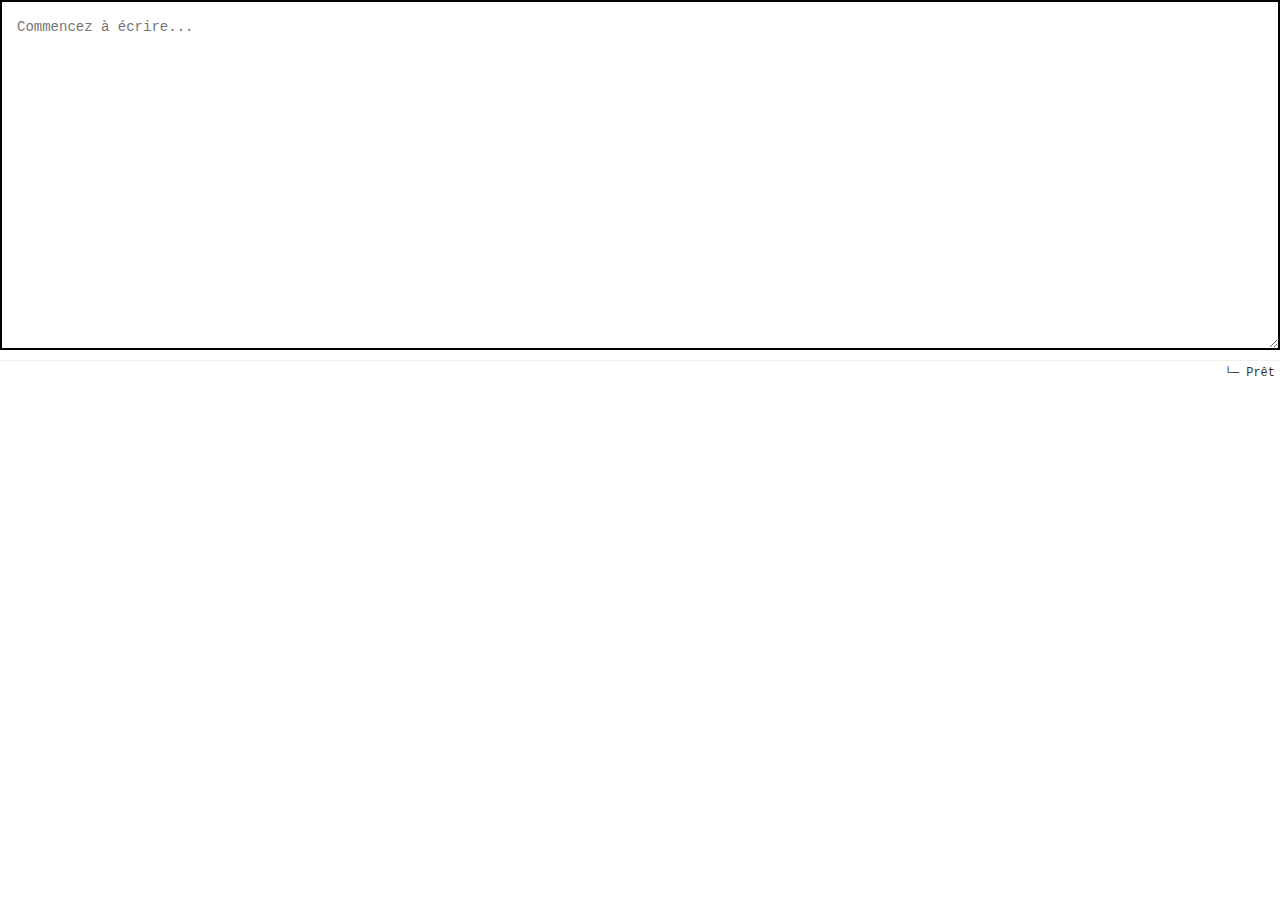
<file: apps/editor/index.html>
<!DOCTYPE html>
<html lang="fr">
<head>
    <meta charset="UTF-8">
    <meta name="viewport" content="width=device-width, initial-scale=1.0">
    <title>Éditeur de texte</title>
    <link rel="stylesheet" href="../../css/poc-styles.css">
    <style>
        .editor-textarea {
            width: 100%;
            height: 100%;
            min-height: 350px;
            border: 2px solid var(--border-color);
            padding: 15px;
            font-size: 14px;
            font-family: 'Courier New', monospace;
            resize: vertical;
            background: var(--bg-primary);
            color: var(--text-primary);
            line-height: 1.5;
        }

        .editor-textarea:focus {
            outline: none;
            border-color: var(--accent-color, #666);
        }

        .editor-status {
            margin-top: 10px;
            font-size: 12px;
            color: var(--text-secondary);
            text-align: right;
            padding: 5px;
            border-top: 1px solid var(--bg-secondary);
        }

        .editor-container {
            display: flex;
            flex-direction: column;
            height: 100%;
        }
    </style>
</head>
<body>
    <div class="editor-container">
        <textarea class="editor-textarea" id="editorText" placeholder="Commencez à écrire..."></textarea>
        <div class="editor-status" id="editorStatus">└─ Sauvegarde automatique activée</div>
    </div>

    <script>
        // Récupération des éléments
        const editorText = document.getElementById('editorText');
        const editorStatus = document.getElementById('editorStatus');
        const STORAGE_KEY = 'editorContent';
        let saveTimeout;

        // Chargement du contenu depuis le stockage local
        function loadContent() {
            const savedContent = localStorage.getItem(STORAGE_KEY);
            if (savedContent) {
                editorText.value = savedContent;
                showStatus('Contenu chargé depuis la sauvegarde locale');
            }
        }

        // Sauvegarde du contenu dans le stockage local
        function saveContent() {
            localStorage.setItem(STORAGE_KEY, editorText.value);
            showStatus('Sauvegardé à ' + new Date().toLocaleTimeString());
        }

        // Affichage du statut avec un délai
        function showStatus(message, duration = 3000) {
            editorStatus.textContent = `└─ ${message}`;
            
            if (duration > 0) {
                clearTimeout(saveTimeout);
                saveTimeout = setTimeout(() => {
                    editorStatus.textContent = '└─ Prêt';
                }, duration);
            }
        }

        // Gestion des raccourcis clavier
        function handleKeyDown(e) {
            // Ctrl+S ou Cmd+S pour sauvegarder
            if ((e.ctrlKey || e.metaKey) && e.key === 's') {
                e.preventDefault();
                saveContent();
            }
        }

        // Événements
        editorText.addEventListener('input', () => {
            // Sauvegarde automatique après 2 secondes d'inactivité
            clearTimeout(saveTimeout);
            saveTimeout = setTimeout(saveContent, 2000);
            showStatus('Modifications non enregistrées...', 2000);
        });

        document.addEventListener('keydown', handleKeyDown);

        // Initialisation
        loadContent();
        showStatus('Prêt', 0);

        // Communication avec la fenêtre parente
        window.addEventListener('message', (event) => {
            if (event.data === 'focus') {
                editorText.focus();
            }
        });

        // Gestion du redimensionnement
        function adjustHeight() {
            editorText.style.height = 'auto';
            editorText.style.height = (editorText.scrollHeight) + 'px';
        }

        editorText.addEventListener('input', adjustHeight);
        window.addEventListener('resize', adjustHeight);
        
        // Ajustement initial
        adjustHeight();
    </script>
</body>
</html>
</file>
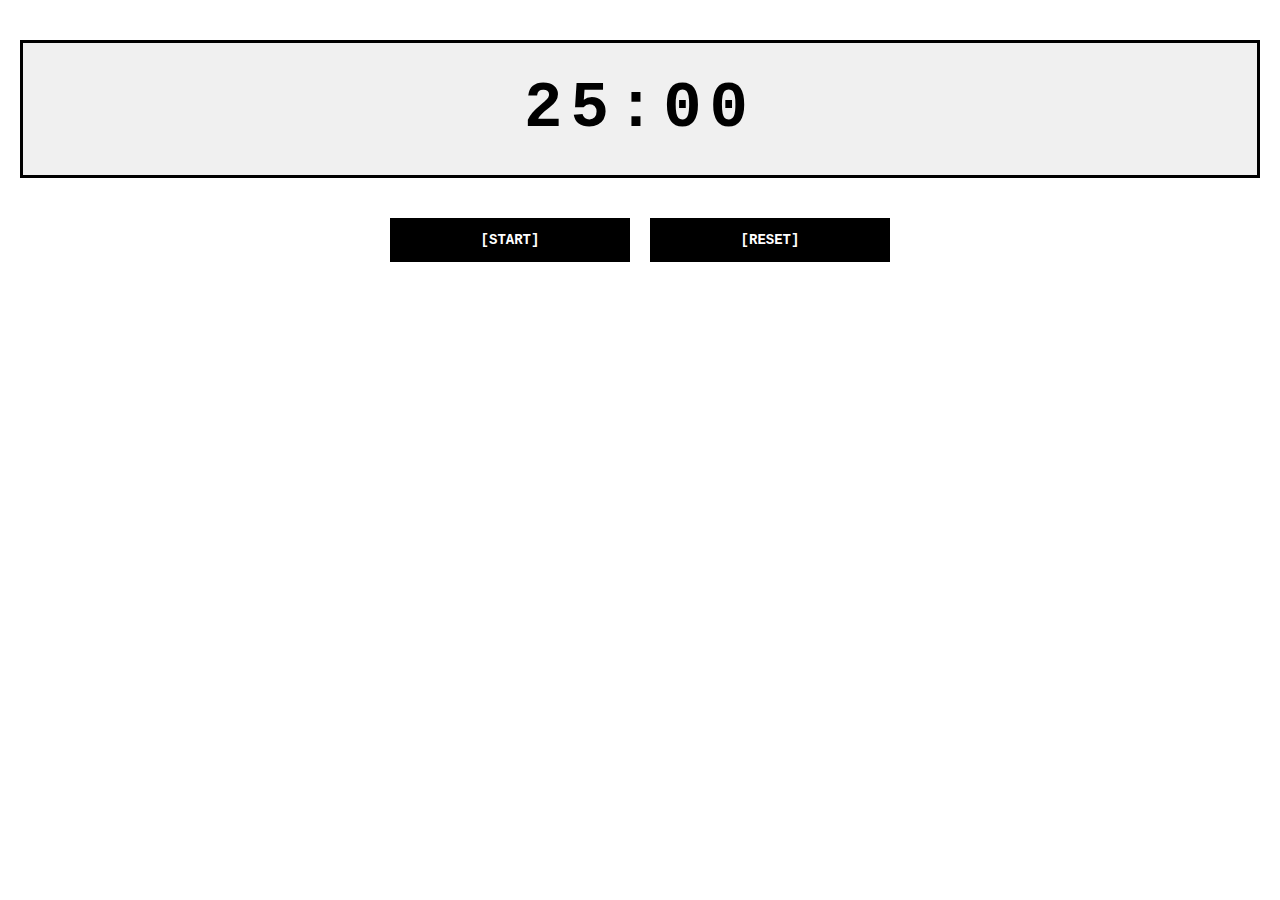
<file: apps/timer/index.html>
<!DOCTYPE html>
<html lang="fr">
<head>
    <meta charset="UTF-8">
    <meta name="viewport" content="width=device-width, initial-scale=1.0">
    <meta http-equiv="Content-Security-Policy" content="default-src 'self'; script-src 'self' 'unsafe-inline'; img-src 'self' data:; style-src 'self' 'unsafe-inline'; connect-src 'self'; form-action 'self'; base-uri 'self'">
    <title>Timer App</title>
    <link rel="stylesheet" href="../../css/poc-styles.css">
    <style>
        body {
            margin: 0;
            padding: 0;
            height: 100%;
            overflow: hidden;
            background: var(--bg-primary);
        }

        .timer-container {
            height: 100%;
            display: flex;
            flex-direction: column;
            justify-content: center;
            padding: 20px;
            box-sizing: border-box;
        }

        .timer-display {
            text-align: center;
            font-size: 64px;
            font-weight: bold;
            margin: 20px 0;
            color: var(--text-primary);
            font-family: 'Courier New', monospace;
            letter-spacing: 8px;
            border: 3px solid var(--border-color);
            padding: 30px;
            background: var(--bg-secondary);
            transition: all 0.3s ease;
        }

        .timer-controls {
            display: flex;
            justify-content: center;
            gap: 20px;
            margin: 20px auto 0;
            width: 100%;
            max-width: 500px;
        }

        .timer-btn {
            padding: 12px 24px;
            font-size: 14px;
            background: var(--border-color);
            color: var(--bg-primary);
            border: 2px solid var(--border-color);
            cursor: pointer;
            transition: all 0.2s;
            font-family: 'Courier New', monospace;
            font-weight: bold;
            flex: 1;
            text-align: center;
            min-width: 120px;
            white-space: nowrap;
        }

        .timer-btn:hover {
            background: var(--bg-primary);
            color: var(--border-color);
            box-shadow: 3px 3px 0 var(--shadow);
        }

        .timer-complete {
            animation: blink 1s infinite;
        }

        @keyframes blink {
            0%, 100% {
                background: var(--border-color);
                color: var(--bg-primary);
                border-color: var(--accent-color, #ff4444);
            }
            50% {
                background: var(--accent-color, #ff4444);
                color: var(--bg-primary);
                border-color: var(--border-color);
            }
        }

        @media (max-width: 600px) {
            .timer-display {
                font-size: 42px;
                padding: 15px;
                margin: 10px 0;
            }
            
            .timer-controls {
                flex-direction: row;
                flex-wrap: wrap;
                gap: 10px;
                padding: 0 10px;
            }
            
            .timer-btn {
                flex: 1 1 calc(50% - 20px);
                min-width: 120px;
                padding: 10px 5px;
                font-size: 13px;
            }
        }

        @media (max-width: 400px) {
            .timer-display {
                font-size: 36px;
                padding: 12px;
            }
            
            .timer-controls {
                flex-direction: row;
                gap: 8px;
            }
            
            .timer-btn {
                min-width: 100px;
                padding: 8px 4px;
                font-size: 12px;
            }
        }
    </style>
</head>
<body>
    <div class="timer-container">
        <div class="timer-display" id="timerDisplay">25:00</div>
        <div class="timer-controls">
            <button class="timer-btn" id="timerStart">[START]</button>
            <button class="timer-btn" id="timerReset">[RESET]</button>
        </div>
    </div>

    <script>
        // Configuration du minuteur (en secondes)
        const WORK_TIME = 25 * 60; // 25 minutes
        const SHORT_BREAK = 5 * 60; // 5 minutes
        const LONG_BREAK = 15 * 60; // 15 minutes
        
        let timeLeft = WORK_TIME;
        let timerInterval = null;
        let isRunning = false;
        let isBreak = false;
        let pomodoroCount = 0;

        // Éléments du DOM
        const timerDisplay = document.getElementById('timerDisplay');
        const timerStart = document.getElementById('timerStart');
        const timerReset = document.getElementById('timerReset');
        const timerElement = document.querySelector('.timer-display');

        // Formatage du temps (mm:ss)
        function formatTime(seconds) {
            const mins = Math.floor(seconds / 60);
            const secs = seconds % 60;
            return `${mins.toString().padStart(2, '0')}:${secs.toString().padStart(2, '0')}`;
        }

        // Mise à jour de l'affichage
        function updateTimerDisplay() {
            timerDisplay.textContent = formatTime(timeLeft);
            document.title = `${formatTime(timeLeft)} - ${isBreak ? 'Pause' : 'Travail'} | Pomodoro`;
        }

        // Démarrage du minuteur
        function startTimer() {
            if (!isRunning) {
                isRunning = true;
                timerStart.textContent = '[PAUSE]';
                
                timerInterval = setInterval(() => {
                    timeLeft--;
                    updateTimerDisplay();

                    // Vérification si le temps est écoulé
                    if (timeLeft <= 0) {
                        clearInterval(timerInterval);
                        timerElement.classList.add('timer-complete');
                        isRunning = false;
                        timerStart.disabled = true;
                        
                        // Jouer un son de notification
                        playNotificationSound();
                        
                        // Passer à la prochaine période
                        setTimeout(() => {
                            if (!isBreak) {
                                pomodoroCount++;
                                // Après 4 pomodoros, prendre une longue pause
                                if (pomodoroCount % 4 === 0) {
                                    startBreak(LONG_BREAK, 'Longue pause');
                                } else {
                                    startBreak(SHORT_BREAK, 'Courte pause');
                                }
                            } else {
                                // Retour au travail
                                startWork();
                            }
                        }, 1000);
                    }
                }, 1000);
            } else {
                // Mise en pause
                pauseTimer();
            }
        }

        function pauseTimer() {
            clearInterval(timerInterval);
            isRunning = false;
            timerStart.textContent = '[REPRENDRE]';
        }

        function startBreak(duration, breakType) {
            isBreak = true;
            timeLeft = duration;
            timerElement.classList.add('timer-complete');
            timerElement.textContent = breakType;
            timerStart.disabled = true;
            
            // Réactiver le bouton après un court délai
            setTimeout(() => {
                timerElement.classList.remove('timer-complete');
                timerStart.disabled = false;
                timerStart.textContent = '[DEMARRER LA PAUSE]';
            }, 2000);
        }

        function startWork() {
            isBreak = false;
            timeLeft = WORK_TIME;
            timerElement.classList.remove('timer-complete');
            timerStart.textContent = '[COMMENCER]';
            updateTimerDisplay();
        }

        // Réinitialisation du minuteur
        function resetTimer() {
            clearInterval(timerInterval);
            isRunning = false;
            isBreak = false;
            timeLeft = WORK_TIME;
            timerStart.textContent = '[START]';
            timerStart.disabled = false;
            timerElement.classList.remove('timer-complete');
            updateTimerDisplay();
        }

        // Jouer un son de notification
        function playNotificationSound() {
            try {
                const audioCtx = new (window.AudioContext || window.webkitAudioContext)();
                const oscillator = audioCtx.createOscillator();
                const gainNode = audioCtx.createGain();
                
                oscillator.connect(gainNode);
                gainNode.connect(audioCtx.destination);
                
                oscillator.type = 'sine';
                oscillator.frequency.setValueAtTime(880, audioCtx.currentTime);
                gainNode.gain.setValueAtTime(0.5, audioCtx.currentTime);
                
                oscillator.start();
                oscillator.stop(audioCtx.currentTime + 0.5);
            } catch (e) {
                console.log('Erreur de lecture audio:', e);
            }
        }

        // Gestionnaires d'événements
        timerStart.addEventListener('click', startTimer);
        timerReset.addEventListener('click', resetTimer);

        // Raccourcis clavier
        document.addEventListener('keydown', (e) => {
            if (e.code === 'Space') {
                e.preventDefault();
                if (isRunning) {
                    pauseTimer();
                } else {
                    startTimer();
                }
            } else if (e.code === 'KeyR' && e.ctrlKey) {
                e.preventDefault();
                resetTimer();
            }
        });

        // Initialisation
        updateTimerDisplay();

        // Communication avec la fenêtre parente
        window.addEventListener('message', (event) => {
            if (event.data === 'focus') {
                timerStart.focus();
            }
        });
    </script>
</body>
</html>
</file>
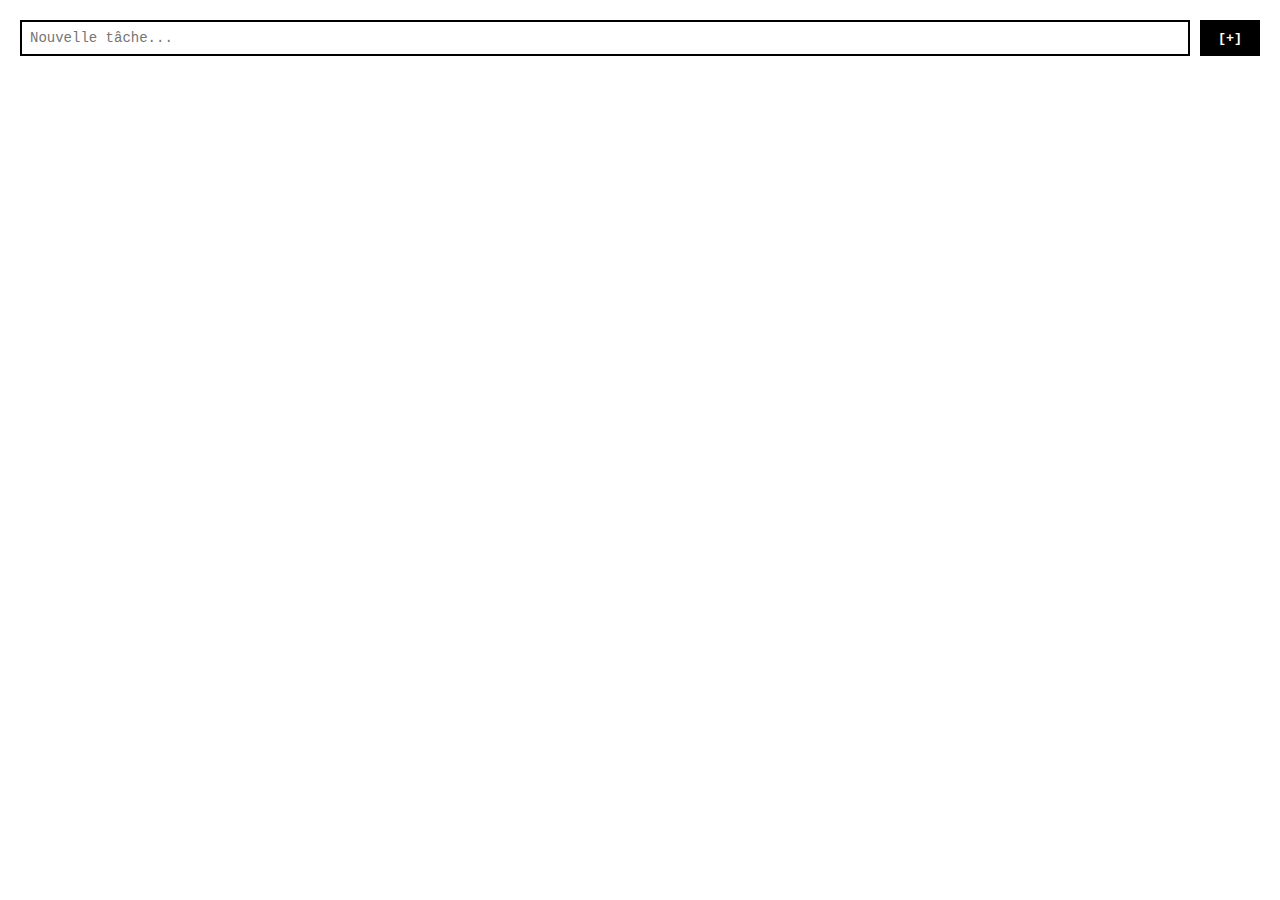
<file: apps/todo/index.html>
<!DOCTYPE html>
<html lang="fr">
<head>
    <meta charset="UTF-8">
    <meta name="viewport" content="width=device-width, initial-scale=1.0">
    <title>To-Do App</title>
    <link rel="stylesheet" href="../../css/poc-styles.css">
    <style>
        .todo-input-group {
            display: flex;
            gap: 10px;
            margin-bottom: 20px;
        }

        .todo-input {
            flex: 1;
            padding: 8px;
            border: 2px solid var(--border-color);
            font-size: 14px;
            font-family: 'Courier New', monospace;
            background: var(--bg-primary);
        }

        .todo-input:focus {
            outline: none;
            background: var(--bg-secondary);
        }

        .todo-btn {
            padding: 8px 16px;
            background: var(--border-color);
            color: var(--bg-primary);
            border: 2px solid var(--border-color);
            cursor: pointer;
            transition: all 0.2s;
            font-family: 'Courier New', monospace;
            font-weight: bold;
        }

        .todo-btn:hover {
            background: var(--bg-primary);
            color: var(--border-color);
            box-shadow: 2px 2px 0 var(--shadow);
        }

        .todo-list {
            list-style: none;
            padding: 0;
            margin: 0;
        }

        .todo-item {
            display: flex;
            align-items: center;
            gap: 10px;
            padding: 10px;
            border: 1px solid var(--bg-secondary);
            margin-bottom: 5px;
            background: var(--bg-primary);
        }

        .todo-item:hover {
            background: var(--bg-secondary);
        }

        .todo-item.completed {
            opacity: 0.5;
        }

        .todo-item.completed .todo-text {
            text-decoration: line-through;
        }

        .todo-checkbox {
            width: 16px;
            height: 16px;
            cursor: pointer;
            border: 2px solid var(--border-color);
        }

        .todo-text {
            flex: 1;
            font-size: 14px;
        }

        .todo-delete {
            background: var(--border-color);
            color: var(--bg-primary);
            border: 2px solid var(--border-color);
            padding: 4px 8px;
            cursor: pointer;
            font-size: 12px;
            font-family: 'Courier New', monospace;
            transition: all 0.2s;
        }

        .todo-delete:hover {
            background: var(--bg-primary);
            color: var(--border-color);
        }
    </style>
</head>
<body>
    <div class="window-content">
        <div class="todo-input-group">
            <input type="text" class="todo-input" id="todoInput" placeholder="Nouvelle tâche...">
            <button class="todo-btn" id="todoAddBtn">[+]</button>
        </div>
        <ul class="todo-list" id="todoList"></ul>
    </div>

    <script>
        // Récupération des éléments
        const todoInput = document.getElementById('todoInput');
        const todoAddBtn = document.getElementById('todoAddBtn');
        const todoList = document.getElementById('todoList');

        // Chargement des tâches depuis le stockage local
        let todos = JSON.parse(localStorage.getItem('todos')) || [];

        // Sauvegarde des tâches dans le stockage local
        function saveTodos() {
            localStorage.setItem('todos', JSON.stringify(todos));
        }

        // Affichage des tâches
        function renderTodos() {
            todoList.innerHTML = '';
            
            todos.forEach((todo, index) => {
                const li = document.createElement('li');
                li.className = `todo-item ${todo.completed ? 'completed' : ''}`;
                
                li.innerHTML = `
                    <input type="checkbox" class="todo-checkbox" ${todo.completed ? 'checked' : ''}>
                    <span class="todo-text">${todo.text}</span>
                    <button class="todo-delete">[X]</button>
                `;

                // Gestion de la case à cocher
                const checkbox = li.querySelector('.todo-checkbox');
                checkbox.addEventListener('change', () => {
                    todos[index].completed = checkbox.checked;
                    saveTodos();
                    renderTodos();
                });

                // Gestion du bouton de suppression
                const deleteBtn = li.querySelector('.todo-delete');
                deleteBtn.addEventListener('click', () => {
                    todos.splice(index, 1);
                    saveTodos();
                    renderTodos();
                });

                todoList.appendChild(li);
            });
        }

        // Ajout d'une nouvelle tâche
        function addTodo() {
            const text = todoInput.value.trim();
            if (text) {
                todos.push({ text, completed: false });
                saveTodos();
                todoInput.value = '';
                renderTodos();
            }
        }

        // Événements
        todoAddBtn.addEventListener('click', addTodo);
        todoInput.addEventListener('keypress', (e) => {
            if (e.key === 'Enter') addTodo();
        });

        // Initialisation
        renderTodos();

        // Communication avec la fenêtre parente
        window.addEventListener('message', (event) => {
            if (event.data === 'focus') {
                todoInput.focus();
            }
        });
    </script>
</body>
</html>
</file>
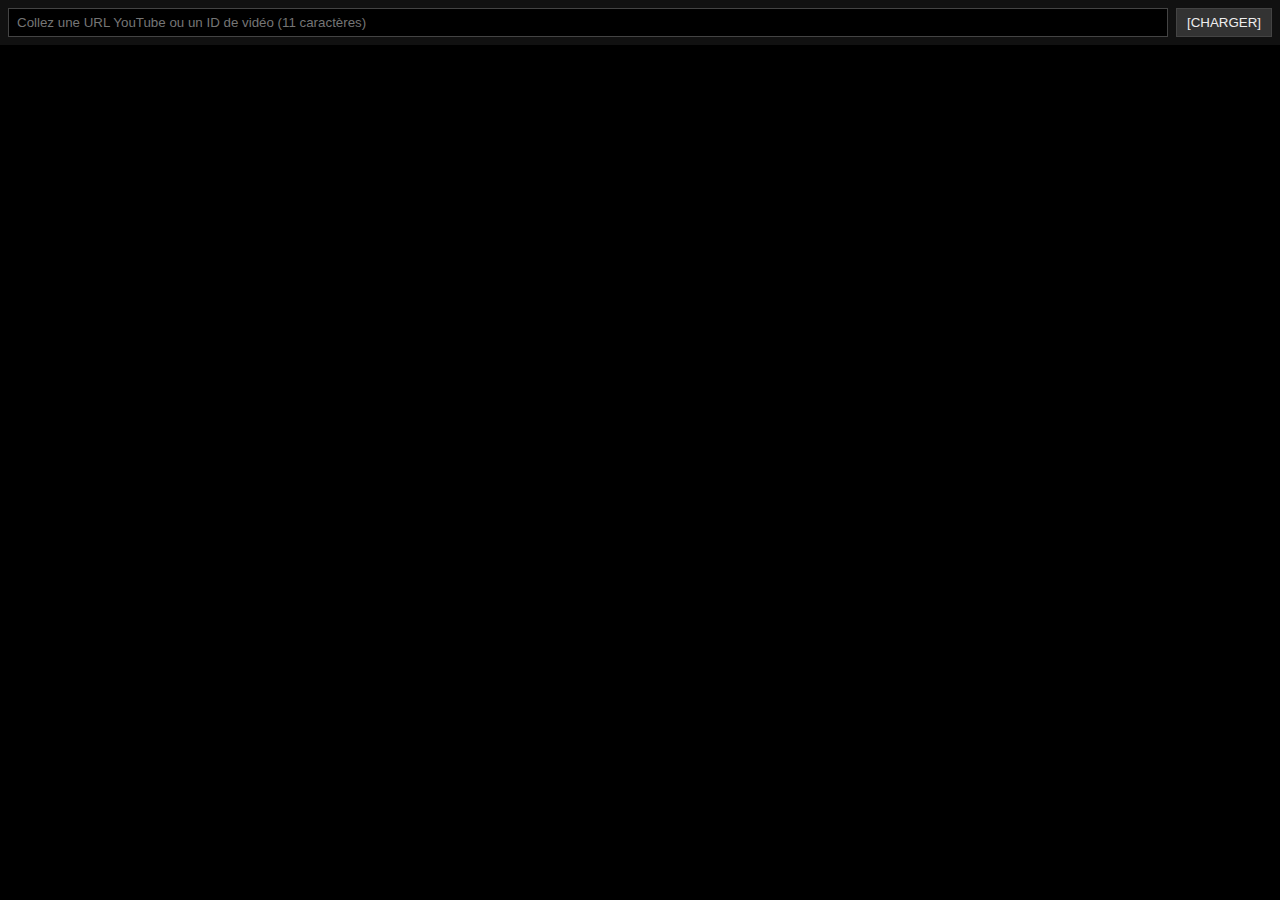
<file: apps/youtube/index.html>
<!DOCTYPE html>
<html lang="fr">
<head>
    <meta charset="UTF-8">
    <meta name="viewport" content="width=device-width, initial-scale=1.0">
    <meta http-equiv="Content-Security-Policy" content="default-src 'self'; frame-src 'self' https://www.youtube-nocookie.com; img-src 'self' data:; style-src 'self' 'unsafe-inline'; base-uri 'self'">
    <title>YouTube</title>
    <style>
        html, body { height: 100%; margin: 0; background: #000; }
        .wrap { height: 100%; display: grid; grid-template-rows: auto 1fr; }
        .controls { padding: 8px; background: #111; color: #eee; font-family: 'Courier New', monospace; display: flex; gap: 8px; align-items: center; }
        .controls input { flex: 1; padding: 6px 8px; border: 1px solid #444; background: #000; color: #eee; }
        .controls button { padding: 6px 10px; border: 1px solid #444; background: #333; color: #eee; cursor: pointer; }
        .controls button:hover { background: #222; }
        iframe { width: 100%; height: 100%; border: 0; background: #000; }
    </style>
    <script>
        function toVideoId(input) {
            try {
                // Accepts full URLs or raw IDs
                if (/^[a-zA-Z0-9_-]{11}$/.test(input)) return input;
                const u = new URL(input);
                if (u.hostname.includes('youtube.com')) return u.searchParams.get('v') || '';
                if (u.hostname.includes('youtu.be')) return u.pathname.split('/').filter(Boolean).pop() || '';
                return '';
            } catch { return ''; }
        }
        function loadVideo() {
            const field = document.getElementById('vid');
            const id = toVideoId(field.value.trim());
            const frame = document.getElementById('player');
            if (!id) return;
            frame.src = `https://www.youtube-nocookie.com/embed/${id}`;
        }
        function init() {
            document.getElementById('load').addEventListener('click', loadVideo);
            document.getElementById('vid').addEventListener('keypress', e => { if (e.key === 'Enter') loadVideo(); });
            window.addEventListener('message', e => { if (e.data === 'focus') document.getElementById('vid').focus(); });
            // Default sample video
            document.getElementById('player').src = 'https://www.youtube-nocookie.com/embed/dQw4w9WgXcQ';
        }
        if (document.readyState === 'loading') document.addEventListener('DOMContentLoaded', init); else init();
    </script>
</head>
<body>
    <div class="wrap">
        <div class="controls">
            <input id="vid" placeholder="Collez une URL YouTube ou un ID de vidéo (11 caractères)">
            <button id="load">[CHARGER]</button>
        </div>
        <iframe id="player" title="YouTube" allow="accelerometer; autoplay; clipboard-write; encrypted-media; gyroscope; picture-in-picture; web-share" allowfullscreen></iframe>
    </div>
</body>
</html>
</file>
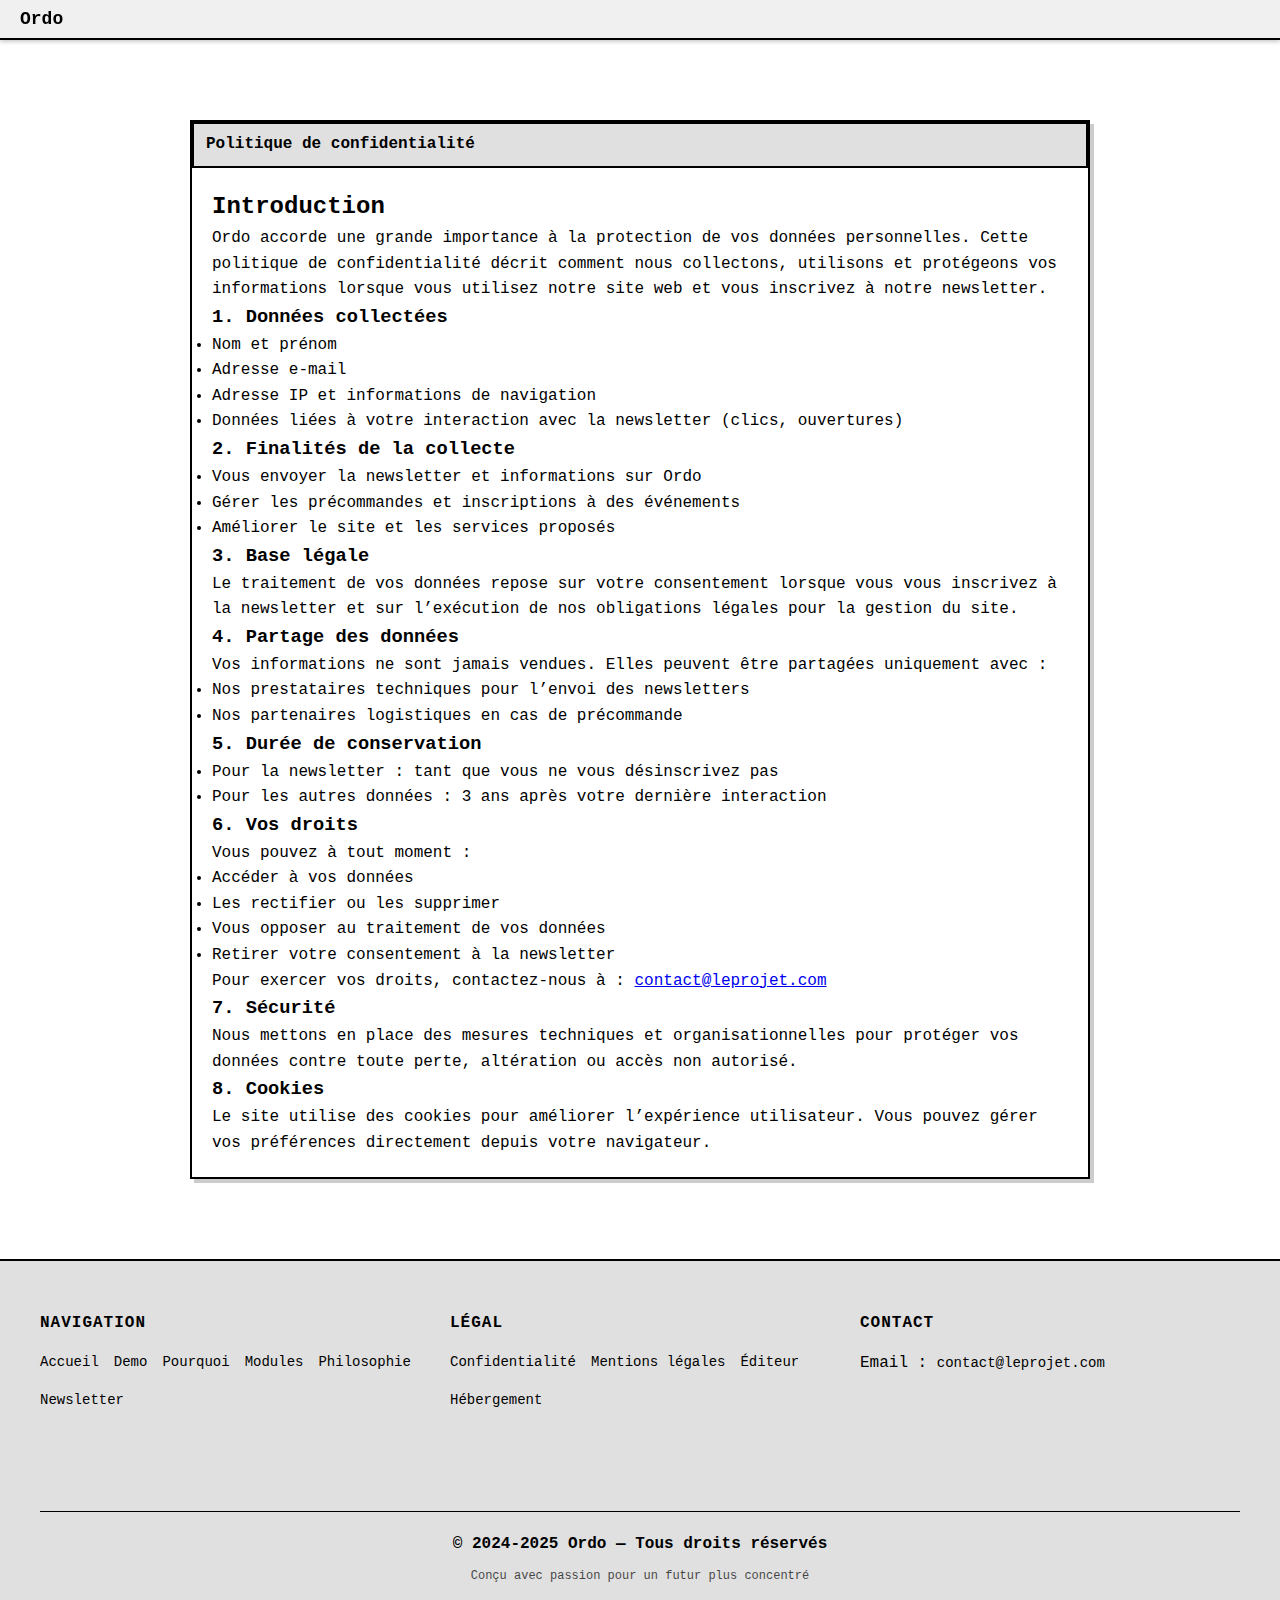
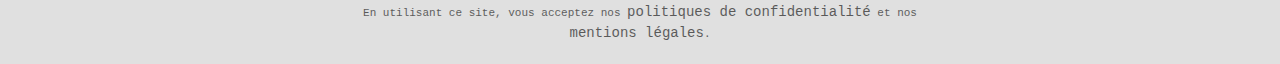
<file: confidentialite.html>
<!DOCTYPE html>
<html lang="fr">
<head>
    <meta charset="UTF-8">
    <title>Politique de confidentialité — Ordo / Leprojet.com</title>
    <meta name="viewport" content="width=device-width, initial-scale=1">
    <link rel="icon" type="image/png" href="favicon-16x16.png" sizes="16x16">
    <style>
        * {
            margin: 0;
            padding: 0;
            box-sizing: border-box;
        }

        :root {
            --bg-primary: #ffffff;
            --bg-secondary: #f0f0f0;
            --bg-tertiary: #e0e0e0;
            --text-primary: #000000;
            --text-secondary: #333333;
            --border-color: #000000;
            --shadow: rgba(0, 0, 0, 0.2);
            --highlight: #cccccc;
        }

        body {
            font-family: 'Courier New', 'Monaco', 'Consolas', monospace;
            background: var(--bg-primary);
            color: var(--text-primary);
            line-height: 1.6;
            overflow-x: hidden;
        }

        html {
            scroll-behavior: smooth;
        }

        .taskbar {
            position: fixed;
            top: 0;
            left: 0;
            right: 0;
            height: 40px;
            background: var(--bg-secondary);
            border-bottom: 2px solid var(--border-color);
            display: flex;
            align-items: center;
            padding: 0 20px;
            z-index: 1000;
            box-shadow: 0 2px 4px var(--shadow);
        }

        .taskbar-logo {
            font-weight: bold;
            font-size: 18px;
            margin-right: 30px;
            cursor: pointer;
        }

        .taskbar-menu {
            display: flex;
            gap: 20px;
            flex: 1;
        }

        .taskbar-link {
            text-decoration: none;
            color: var(--text-primary);
            padding: 5px 10px;
            border: 1px solid transparent;
            transition: all 0.2s;
            font-size: 14px;
        }

        .taskbar-link:hover {
            background: var(--highlight);
            border: 1px solid var(--border-color);
        }

        .taskbar-link.active {
            background: var(--bg-tertiary);
            border: 1px solid var(--border-color);
        }

        .container {
            margin-top: 40px;
        }

        .section {
            min-height: 100vh;
            padding: 60px 40px;
            display: flex;
            flex-direction: column;
            justify-content: center;
            opacity: 0;
            transform: translateY(30px);
            transition: opacity 0.8s, transform 0.8s;
        }

        .section.visible {
            opacity: 1;
            transform: translateY(0);
        }

        .section:nth-child(even) {
            background: var(--bg-secondary);
        }

        .window {
            background: var(--bg-primary);
            border: 2px solid var(--border-color);
            box-shadow: 4px 4px 0 var(--shadow);
            padding: 20px;
            margin: 20px auto;
            max-width: 900px;
        }

        .window-header {
            background: var(--bg-tertiary);
            border: 2px solid var(--border-color);
            padding: 8px 12px;
            margin: -20px -20px 20px -20px;
            display: flex;
            align-items: center;
            justify-content: space-between;
        }

        .window-title {
            font-weight: bold;
            font-size: 16px;
        }

        @media (max-width: 768px) {
            .taskbar-menu {
                display: none;
            }
            .section {
                padding: 40px 20px;
            }
        }
    </style>
    <script>
        // Simple fade-in animation
        document.addEventListener('DOMContentLoaded', () => {
            document.querySelectorAll('.section').forEach((sect, i) => {
                setTimeout(() => {
                    sect.classList.add('visible');
                }, 300 + 300 * i);
            });
        });
    </script>
</head>
<body>
    <nav class="taskbar">
        <div class="taskbar-logo">Ordo</div>
    </nav>
    <div class="container">
        <section class="section visible" id="politique">
            <div class="window">
                <div class="window-header">
                    <div class="window-title">Politique de confidentialité</div>
                </div>
                <h2>Introduction</h2>
                <p>Ordo accorde une grande importance à la protection de vos données personnelles. Cette politique de confidentialité décrit comment nous collectons, utilisons et protégeons vos informations lorsque vous utilisez notre site web et vous inscrivez à notre newsletter.</p>
                <h3>1. Données collectées</h3>
                <ul>
                    <li>Nom et prénom</li>
                    <li>Adresse e-mail</li>
                    <li>Adresse IP et informations de navigation</li>
                    <li>Données liées à votre interaction avec la newsletter (clics, ouvertures)</li>
                </ul>
                <h3>2. Finalités de la collecte</h3>
                <ul>
                    <li>Vous envoyer la newsletter et informations sur Ordo</li>
                    <li>Gérer les précommandes et inscriptions à des événements</li>
                    <li>Améliorer le site et les services proposés</li>
                </ul>
                <h3>3. Base légale</h3>
                <p>Le traitement de vos données repose sur votre consentement lorsque vous vous inscrivez à la newsletter et sur l’exécution de nos obligations légales pour la gestion du site.</p>
                <h3>4. Partage des données</h3>
                <p>Vos informations ne sont jamais vendues. Elles peuvent être partagées uniquement avec :</p>
                <ul>
                    <li>Nos prestataires techniques pour l’envoi des newsletters</li>
                    <li>Nos partenaires logistiques en cas de précommande</li>
                </ul>
                <h3>5. Durée de conservation</h3>
                <ul>
                    <li>Pour la newsletter : tant que vous ne vous désinscrivez pas</li>
                    <li>Pour les autres données : 3 ans après votre dernière interaction</li>
                </ul>
                <h3>6. Vos droits</h3>
                <p>Vous pouvez à tout moment :</p>
                <ul>
                    <li>Accéder à vos données</li>
                    <li>Les rectifier ou les supprimer</li>
                    <li>Vous opposer au traitement de vos données</li>
                    <li>Retirer votre consentement à la newsletter</li>
                </ul>
                <p>Pour exercer vos droits, contactez-nous à : <a href="mailto:contact@leprojet.com">contact@leprojet.com</a></p>
                <h3>7. Sécurité</h3>
                <p>Nous mettons en place des mesures techniques et organisationnelles pour protéger vos données contre toute perte, altération ou accès non autorisé.</p>
                <h3>8. Cookies</h3>
                <p>Le site utilise des cookies pour améliorer l’expérience utilisateur. Vous pouvez gérer vos préférences directement depuis votre navigateur.</p>
            </div>
        </section>
    </div>
    <!-- Footer sera chargé ici par load-footer.js -->
    <script src="js/load-footer.js"></script>
</body>
</html>
</file>
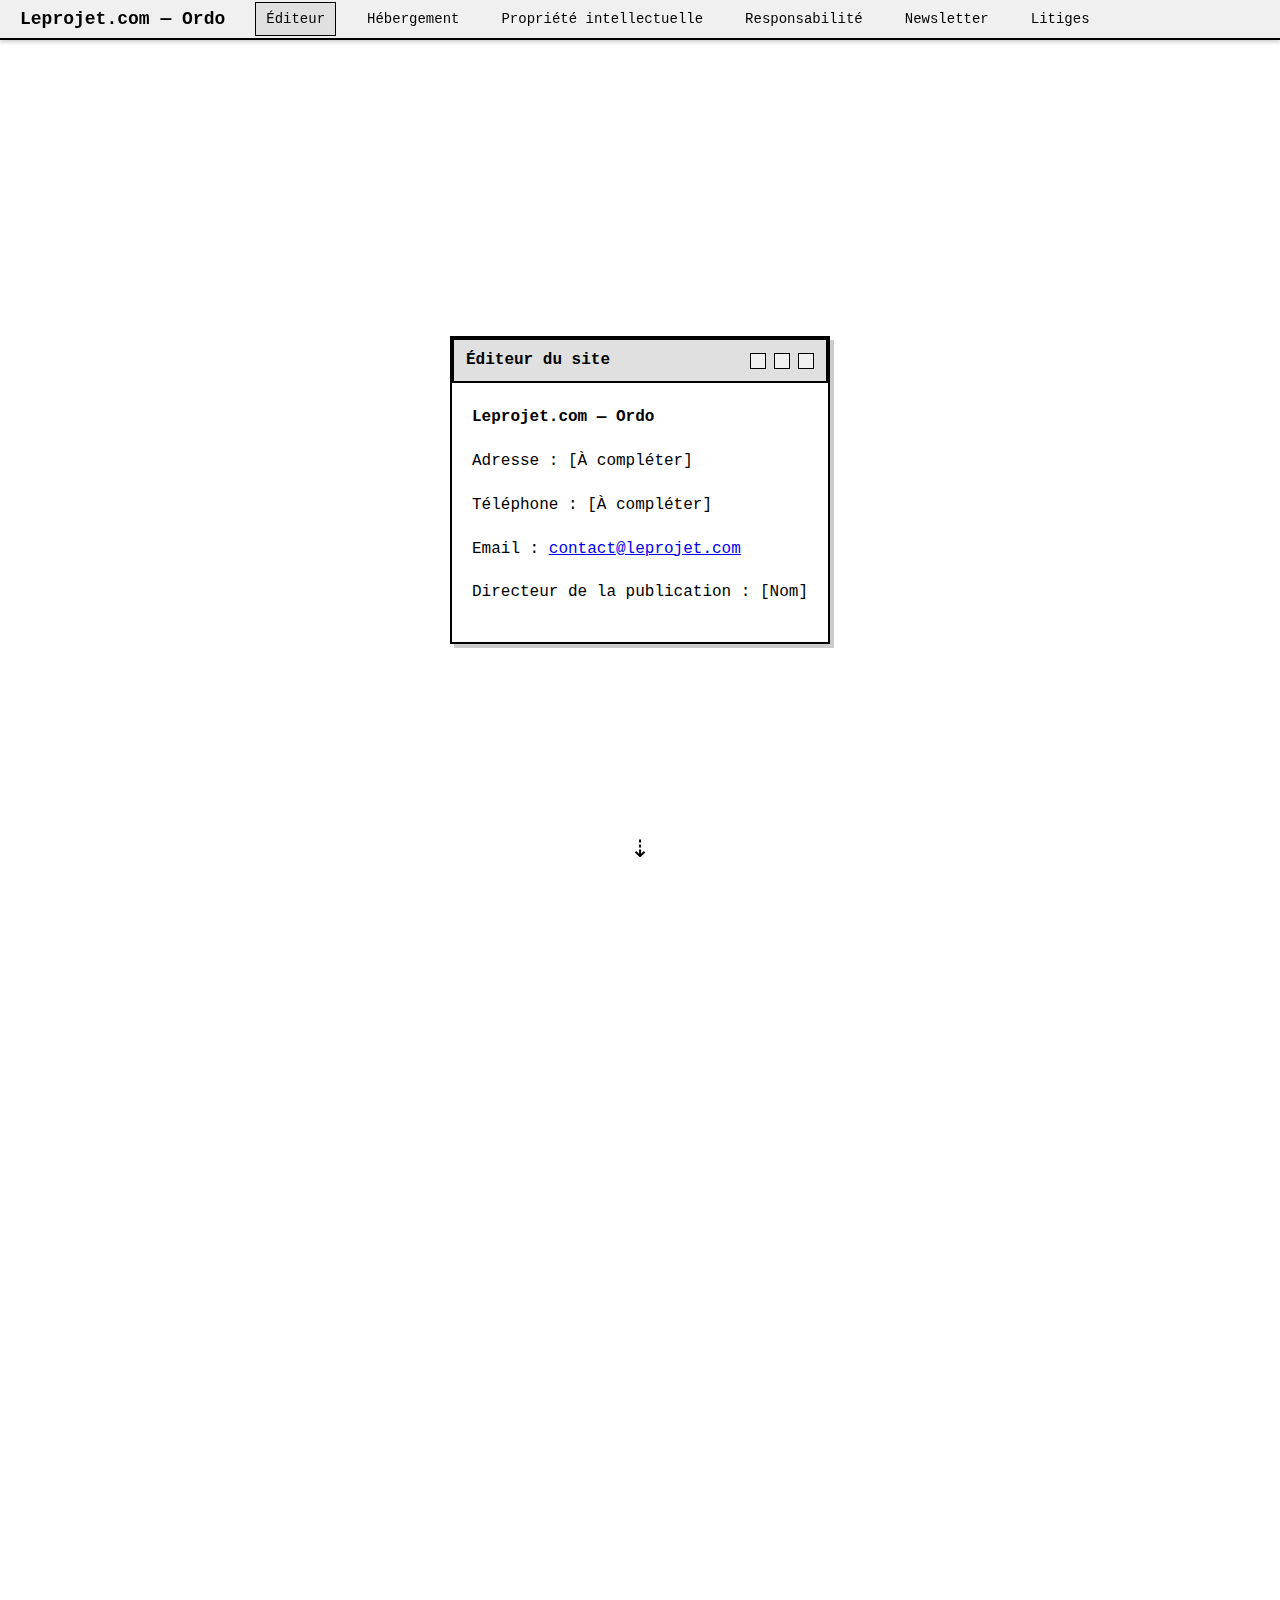
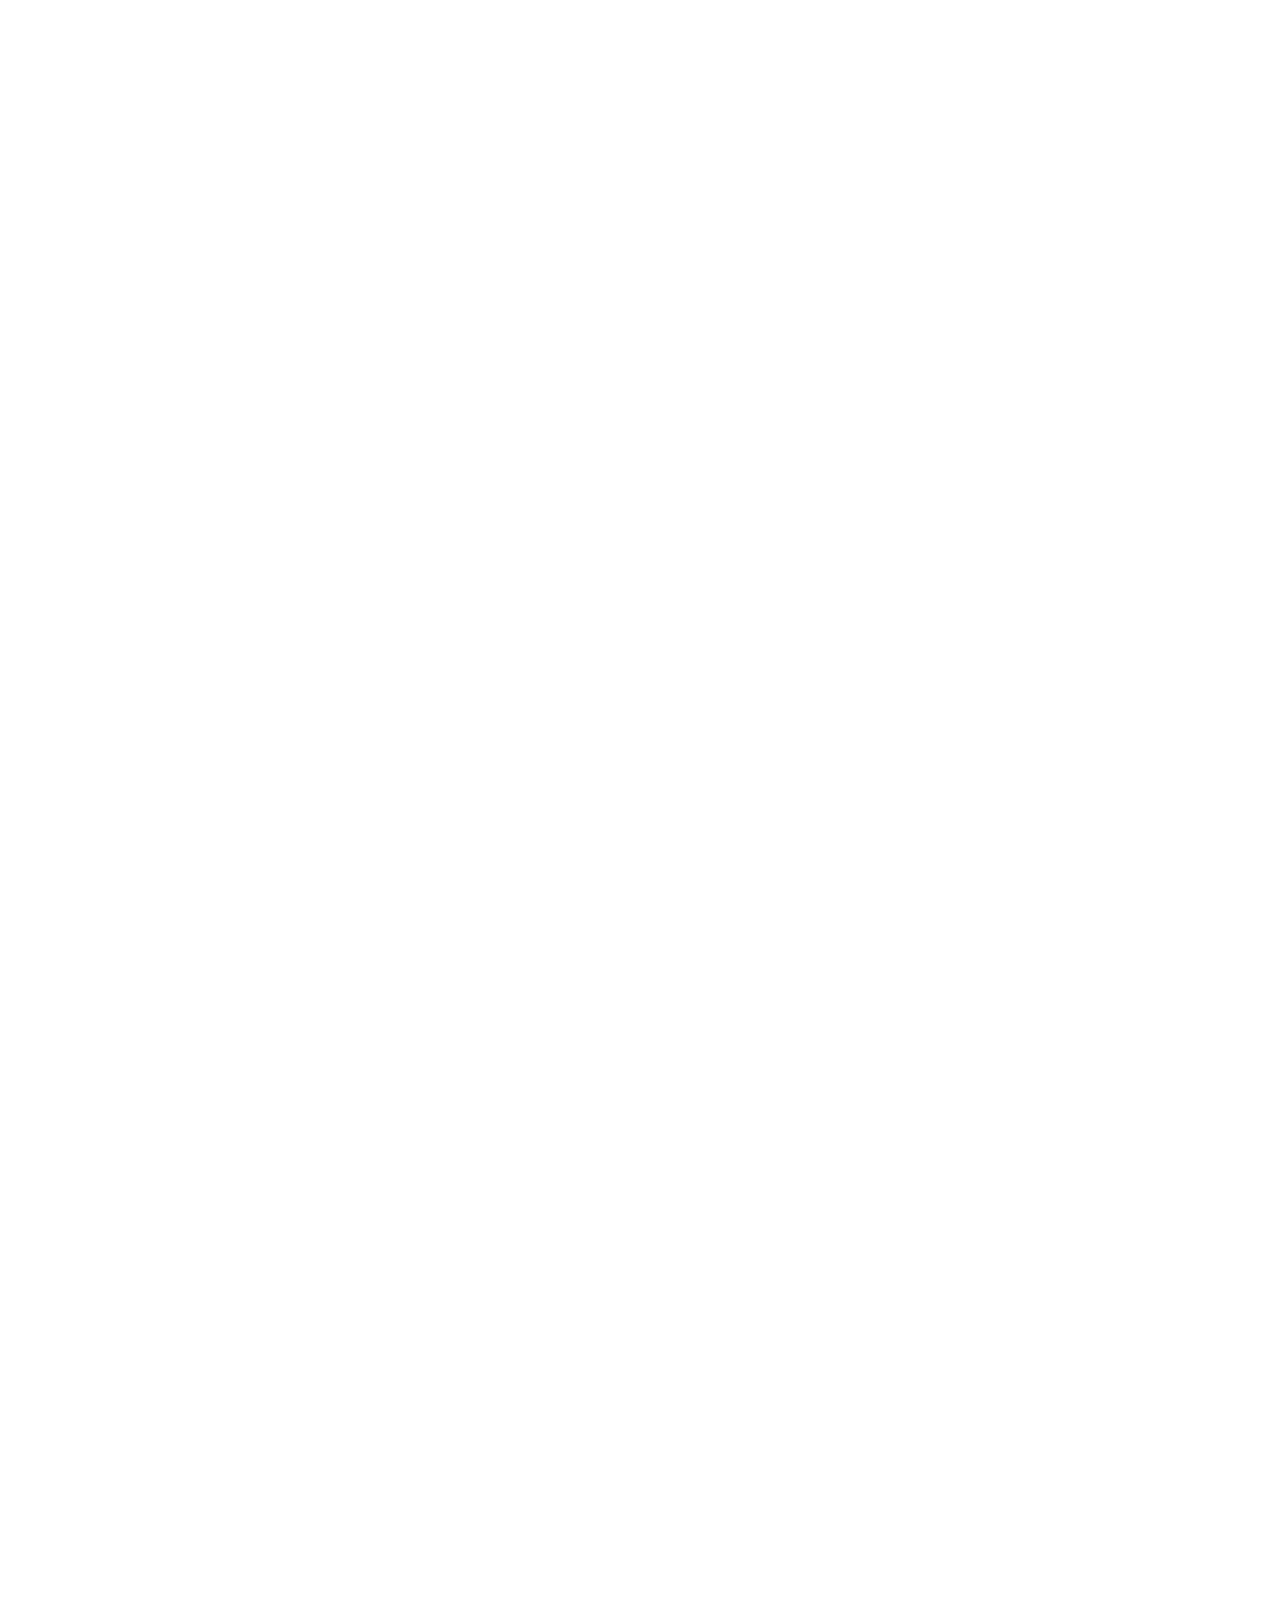
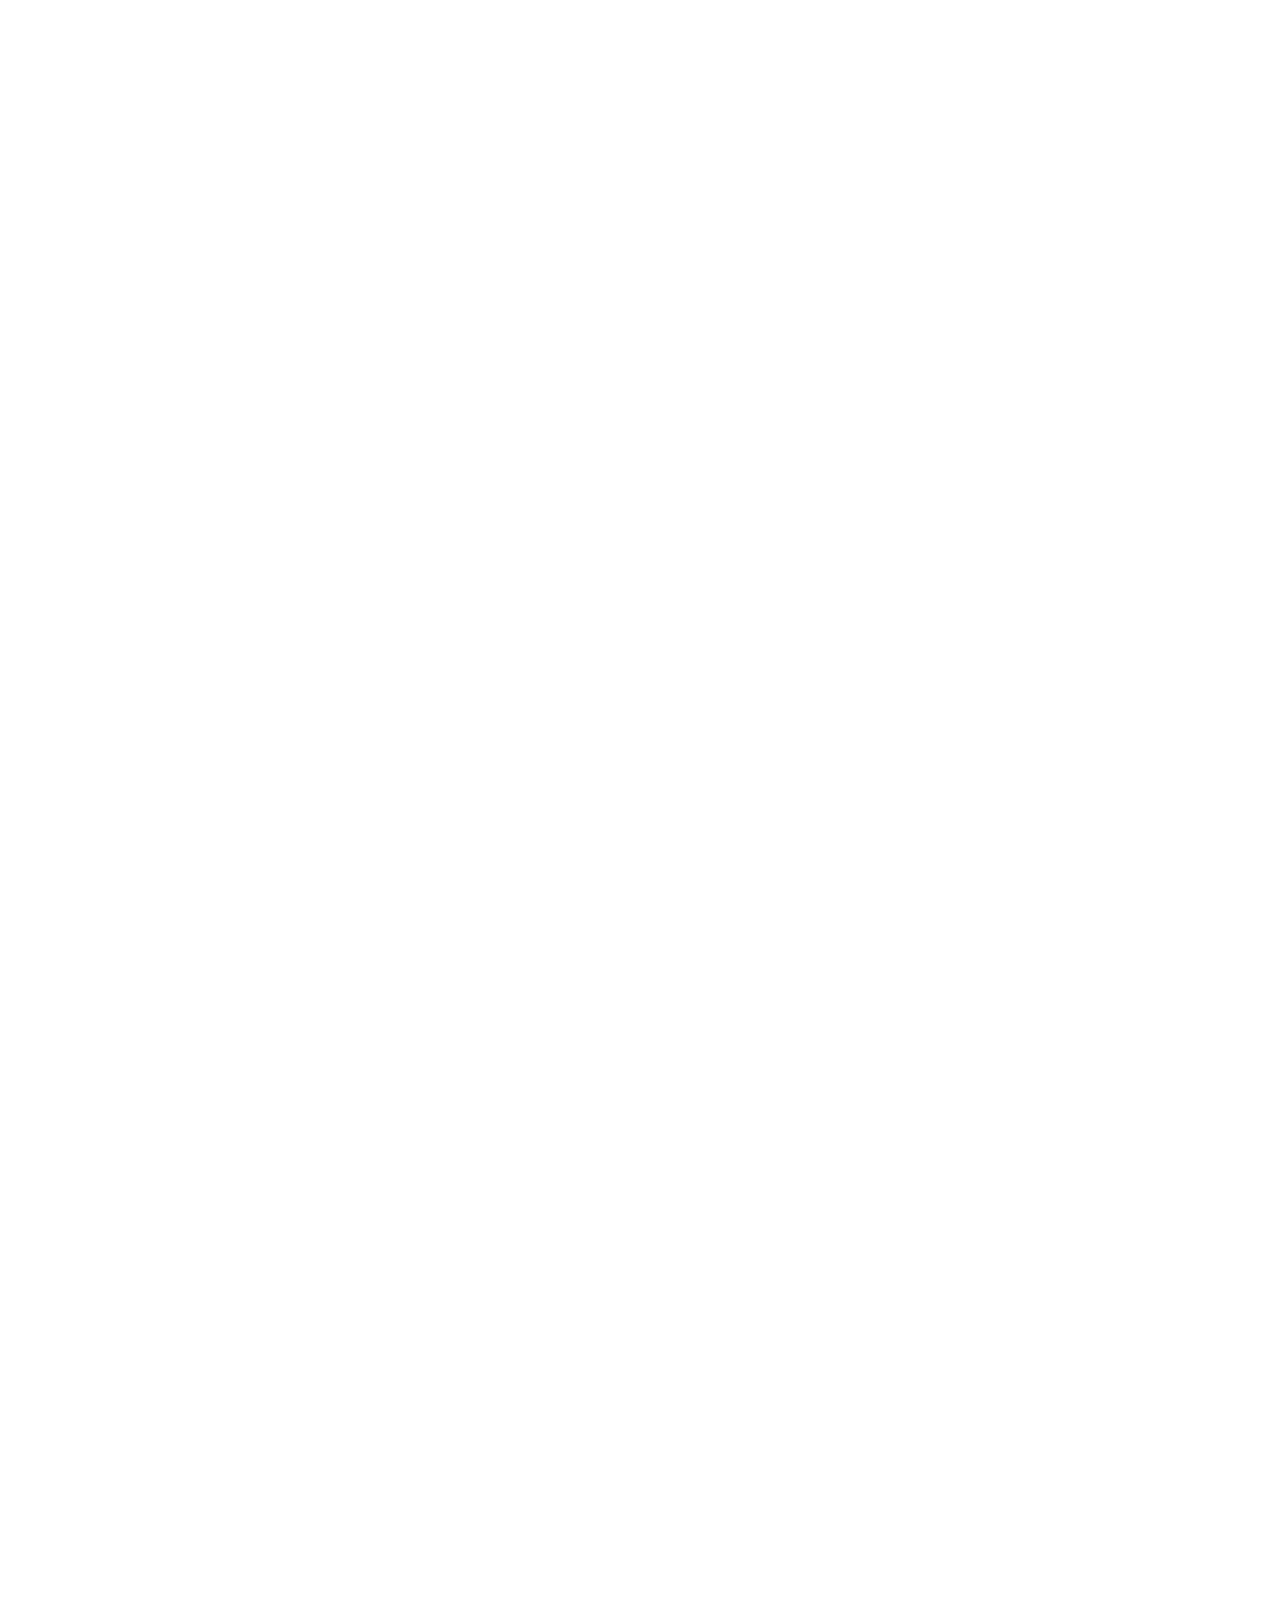
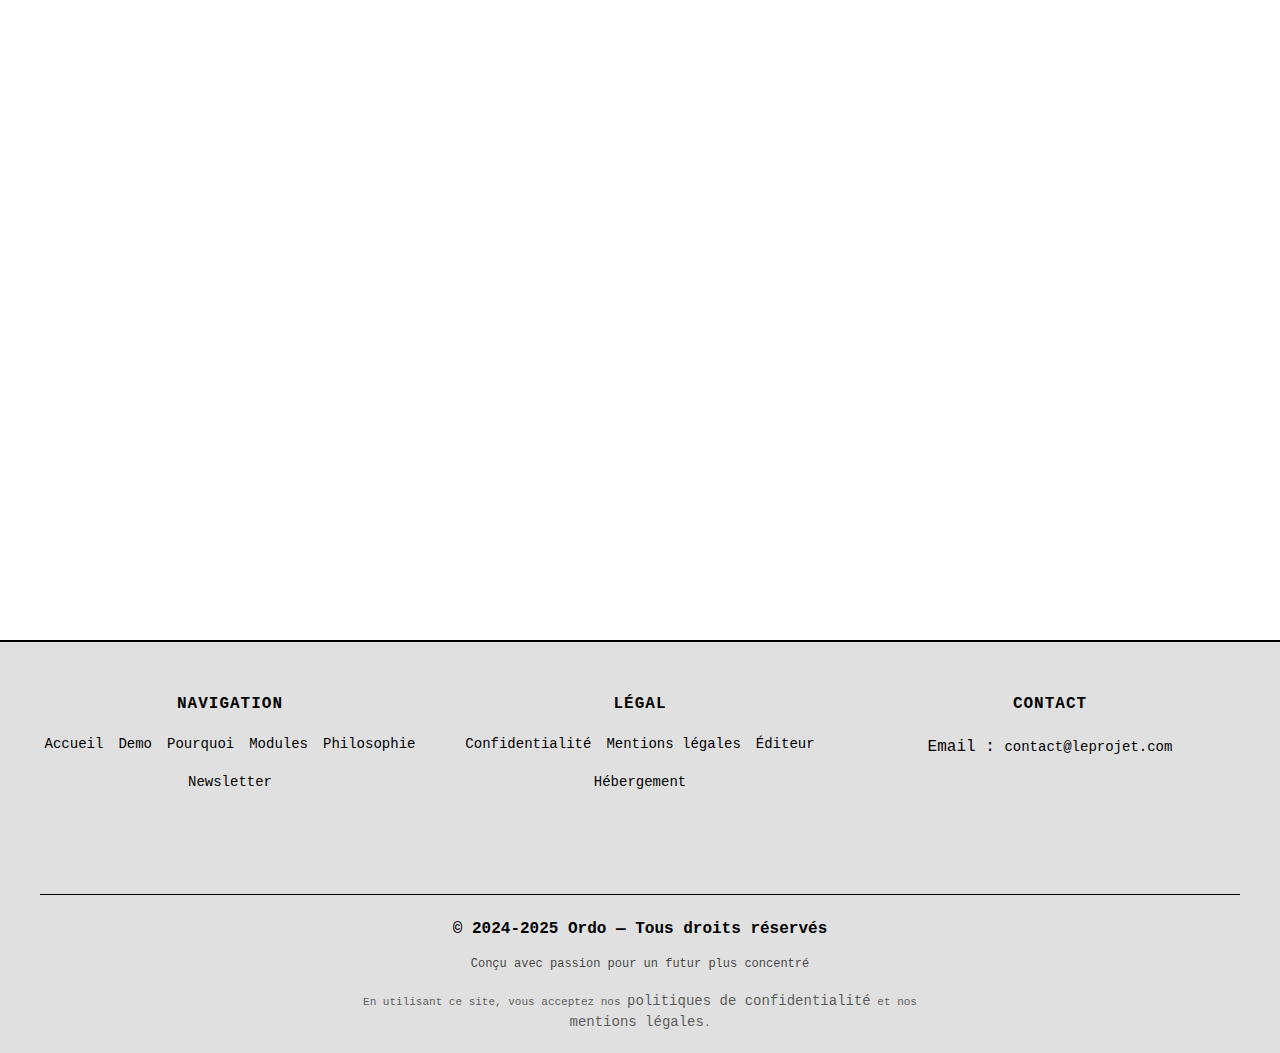
<file: legal.html>
<!DOCTYPE html>
<html lang="fr">
<head>
    <meta charset="UTF-8">
    <meta name="viewport" content="width=device-width, initial-scale=1.0">
    <title>Leprojet.com — Ordo</title>
    <link rel="icon" type="image/png" href="favicon-16x16.png" sizes="16x16">
    <style>
        /* --- Styles inclus directement, comme fourni --- */
        * { margin: 0; padding: 0; box-sizing: border-box; }
        :root { --bg-primary: #ffffff; --bg-secondary: #f0f0f0; --bg-tertiary: #e0e0e0; --text-primary: #000000; --text-secondary: #333333; --border-color: #000000; --shadow: rgba(0, 0, 0, 0.2); --highlight: #cccccc; }
        body { font-family: 'Courier New', 'Monaco', 'Consolas', monospace; background: var(--bg-primary); color: var(--text-primary); line-height: 1.6; overflow-x: hidden; }
        html { scroll-behavior: smooth; }
        .taskbar { position: fixed; top: 0; left: 0; right: 0; height: 40px; background: var(--bg-secondary); border-bottom: 2px solid var(--border-color); display: flex; align-items: center; padding: 0 20px; z-index: 1000; box-shadow: 0 2px 4px var(--shadow); }
        .taskbar-logo { font-weight: bold; font-size: 18px; margin-right: 30px; cursor: pointer; }
        .taskbar-menu { display: flex; gap: 20px; flex: 1; }
        .taskbar-link { text-decoration: none; color: var(--text-primary); padding: 5px 10px; border: 1px solid transparent; transition: all 0.2s; font-size: 14px; }
        .taskbar-link:hover { background: var(--highlight); border: 1px solid var(--border-color); }
        .taskbar-link.active { background: var(--bg-tertiary); border: 1px solid var(--border-color); }
        .container { margin-top: 40px; }
        .section { min-height: 100vh; padding: 60px 40px; display: flex; flex-direction: column; justify-content: center; opacity: 0; transform: translateY(30px); transition: opacity 0.8s, transform 0.8s; }
        .section.visible { opacity: 1; transform: translateY(0); }
        .section:nth-child(even) { background: var(--bg-secondary); }
        .window { background: var(--bg-primary); border: 2px solid var(--border-color); box-shadow: 4px 4px 0 var(--shadow); padding: 20px; margin: 20px auto; max-width: 1200px; }
        .window-header { background: var(--bg-tertiary); border: 2px solid var(--border-color); padding: 8px 12px; margin: -20px -20px 20px -20px; display: flex; align-items: center; justify-content: space-between; }
        .window-title { font-weight: bold; font-size: 16px; }
        .window-controls { display: flex; gap: 8px; }
        .window-btn { width: 16px; height: 16px; border: 1px solid var(--border-color); background: var(--bg-secondary); cursor: pointer; transition: background 0.2s; }
        .window-btn:hover { background: var(--highlight); }
        .hero { min-height: 100vh; display: flex; flex-direction: column; align-items: center; justify-content: center; text-align: center; background: var(--bg-primary); }
        .hero-title { font-size: 48px; margin-bottom: 20px; animation: fadeIn 1s ease-out; }
        .hero-subtitle { font-size: 24px; margin-bottom: 30px; color: var(--text-secondary); animation: fadeIn 1.5s ease-out; }
        .hero-cta { padding: 15px 40px; background: var(--border-color); color: var(--bg-primary); text-decoration: none; border: 2px solid var(--border-color); font-size: 18px; cursor: pointer; transition: all 0.3s; animation: fadeIn 2s ease-out; display: inline-block; }
        .hero-cta:hover { background: var(--bg-primary); color: var(--border-color); }
        h2 { font-size: 36px; margin-bottom: 30px; border-bottom: 3px solid var(--border-color); padding-bottom: 10px; }
        h3 { font-size: 24px; margin: 30px 0 15px 0; }
        p { margin-bottom: 15px; line-height: 1.8; }
        ul { margin: 15px 0 15px 30px; }
        li { margin: 8px 0; line-height: 1.6; }
        .features-grid { display: grid; grid-template-columns: repeat(auto-fit, minmax(300px, 1fr)); gap: 30px; margin: 40px 0; }
        .feature-box { background: var(--bg-primary); border: 2px solid var(--border-color); padding: 30px; }
        .feature-number { font-size: 48px; font-weight: bold; opacity: 0.2; margin-bottom: 15px; }
        .feature-title { font-size: 20px; font-weight: bold; margin-bottom: 15px; }
        .feature-text { line-height: 1.7; }
        .modules-grid { display: grid; grid-template-columns: repeat(auto-fit, minmax(250px, 1fr)); gap: 20px; margin: 30px 0; }
        .module-card { background: var(--bg-primary); border: 2px solid var(--border-color); padding: 20px; cursor: pointer; transition: all 0.3s; position: relative; }
        .module-card:hover { transform: translateY(-5px); box-shadow: 6px 6px 0 var(--shadow); background: var(--highlight); }
        .module-title { font-size: 16px; font-weight: bold; margin-bottom: 10px; }
        .module-description { font-size: 14px; line-height: 1.5; }
        .demo-box { background: var(--bg-tertiary); border: 3px solid var(--border-color); padding: 60px 40px; text-align: center; margin: 40px 0; }
        .demo-box h3 { font-size: 28px; margin: 0 0 20px 0; }
        .demo-box p { font-size: 16px; max-width: 600px; margin: 0 auto 30px auto; }
        .demo-notes { font-size: 14px; margin-top: 20px; opacity: 0.7; }
        .philosophy-content { max-width: 800px; margin: 0 auto; text-align: center; font-size: 18px; line-height: 1.8; }
        .cta-section { text-align: center; }
        .cta-box { background: var(--bg-primary); border: 3px solid var(--border-color); padding: 60px 40px; max-width: 700px; margin: 0 auto; }
        .cta-box h2 { border: none; margin-bottom: 20px; }
        .cta-box p { margin-bottom: 30px; font-size: 16px; }
        .footer { background: var(--bg-tertiary); border-top: 2px solid var(--border-color); padding: 30px 40px; text-align: center; }
        .footer-links { display: flex; justify-content: center; gap: 30px; margin-bottom: 20px; }
        .footer-link { color: var(--text-primary); text-decoration: none; border-bottom: 1px solid transparent; transition: border-color 0.2s; }
        .footer-link:hover { border-bottom: 1px solid var(--border-color); }
        @keyframes fadeIn { from { opacity: 0; transform: translateY(20px); } to { opacity: 1; transform: translateY(0); } }
        @media (max-width: 768px) {
            .taskbar-menu { display: none; }
            .hero-title { font-size: 32px; }
            .hero-subtitle { font-size: 18px; }
            .section { padding: 40px 20px; }
            h2 { font-size: 28px; }
            .modules-grid { grid-template-columns: 1fr; }
            .features-grid { grid-template-columns: 1fr; }
            .demo-box { padding: 40px 20px; }
            .cta-box { padding: 40px 20px; }
        }
        .scroll-indicator { position: fixed; bottom: 30px; left: 50%; transform: translateX(-50%); animation: bounce 2s infinite; font-size: 24px; z-index: 100; }
        @keyframes bounce { 0%,20%,50%,80%,100%{transform:translateX(-50%)translateY(0);} 40%{transform:translateX(-50%)translateY(-10px);} 60%{transform:translateX(-50%)translateY(-5px);} }
    </style>
    <script>
        // Animation to show sections
        window.addEventListener('scroll', function() {
            document.querySelectorAll('.section').forEach(function(sec) {
                if (sec.getBoundingClientRect().top < window.innerHeight - 100) {
                    sec.classList.add('visible');
                }
            });
        });
        document.addEventListener('DOMContentLoaded', function() {
            document.querySelectorAll('.section').forEach(function(sec) {
                if (sec.getBoundingClientRect().top < window.innerHeight - 100) {
                    sec.classList.add('visible');
                }
            });
        });
    </script>
</head>
<body>
    <!-- Barre de navigation -->
    <div class="taskbar">
        <div class="taskbar-logo">Leprojet.com — Ordo</div>
        <div class="taskbar-menu">
            <a href="#editeur" class="taskbar-link active">Éditeur</a>
            <a href="#hebergement" class="taskbar-link">Hébergement</a>
            <a href="#propriete" class="taskbar-link">Propriété intellectuelle</a>
            <a href="#responsabilite" class="taskbar-link">Responsabilité</a>
            <a href="#newsletter" class="taskbar-link">Newsletter</a>
            <a href="#litiges" class="taskbar-link">Litiges</a>
        </div>
    </div>

    <div class="container">
        <!-- Section Editeur -->
        <section class="section" id="editeur">
            <div class="window">
                <div class="window-header">
                    <span class="window-title">Éditeur du site</span>
                    <div class="window-controls">
                        <div class="window-btn"></div>
                        <div class="window-btn"></div>
                        <div class="window-btn"></div>
                    </div>
                </div>
                <p><strong>Leprojet.com — Ordo</strong></p>
                <p>Adresse : [À compléter]</p>
                <p>Téléphone : [À compléter]</p>
                <p>Email : <a href="mailto:contact@leprojet.com">contact@leprojet.com</a></p>
                <p>Directeur de la publication : [Nom]</p>
            </div>
        </section>

        <!-- Section Hébergement -->
        <section class="section" id="hebergement">
            <div class="window">
                <div class="window-header">
                    <span class="window-title">Hébergement</span>
                    <div class="window-controls">
                        <div class="window-btn"></div>
                        <div class="window-btn"></div>
                        <div class="window-btn"></div>
                    </div>
                </div>
                <p>Le site est hébergé par :</p>
                <p>[Nom de l’hébergeur]</p>
                <p>Adresse : [Adresse hébergeur]</p>
                <p>Téléphone : [Téléphone hébergeur]</p>
                <p>Site : [Site hébergeur]</p>
            </div>
        </section>

        <!-- Section Propriété intellectuelle -->
        <section class="section" id="propriete">
            <div class="window">
                <div class="window-header">
                    <span class="window-title">Propriété intellectuelle</span>
                    <div class="window-controls">
                        <div class="window-btn"></div>
                        <div class="window-btn"></div>
                        <div class="window-btn"></div>
                    </div>
                </div>
                <p>L’ensemble des contenus présents sur le site (textes, images, logos, vidéos) est la propriété exclusive de Ordo, sauf mention contraire. Toute reproduction, diffusion ou modification est interdite sans autorisation.</p>
            </div>
        </section>

        <!-- Section Responsabilité -->
        <section class="section" id="responsabilite">
            <div class="window">
                <div class="window-header">
                    <span class="window-title">Responsabilité</span>
                    <div class="window-controls">
                        <div class="window-btn"></div>
                        <div class="window-btn"></div>
                        <div class="window-btn"></div>
                    </div>
                </div>
                <p>Ordo met tout en œuvre pour assurer l’exactitude des informations publiées. Nous ne pouvons être tenus responsables des dommages résultant de l’usage du site ou des contenus externes liés via des liens hypertextes.</p>
            </div>
        </section>

        <!-- Section Newsletter -->
        <section class="section" id="newsletter">
            <div class="window">
                <div class="window-header">
                    <span class="window-title">Newsletter</span>
                    <div class="window-controls">
                        <div class="window-btn"></div>
                        <div class="window-btn"></div>
                        <div class="window-btn"></div>
                    </div>
                </div>
                <p>L’inscription à la newsletter est volontaire et gratuite. Les emails sont utilisés uniquement pour l’envoi d’informations sur Ordo, conformément à la politique de confidentialité.</p>
            </div>
        </section>

        <!-- Section Litiges -->
        <section class="section" id="litiges">
            <div class="window">
                <div class="window-header">
                    <span class="window-title">Litiges</span>
                    <div class="window-controls">
                        <div class="window-btn"></div>
                        <div class="window-btn"></div>
                        <div class="window-btn"></div>
                    </div>
                </div>
                <p>Tout litige relatif à l’utilisation du site est soumis au droit français.</p>
            </div>
        </section>
    </div>
    <!-- Scroll indicator for style -->
    <div class="scroll-indicator">&#8675;</div>
    <!-- Footer sera chargé ici par load-footer.js -->
    <script src="js/load-footer.js"></script>
</body>
</html>
</file>
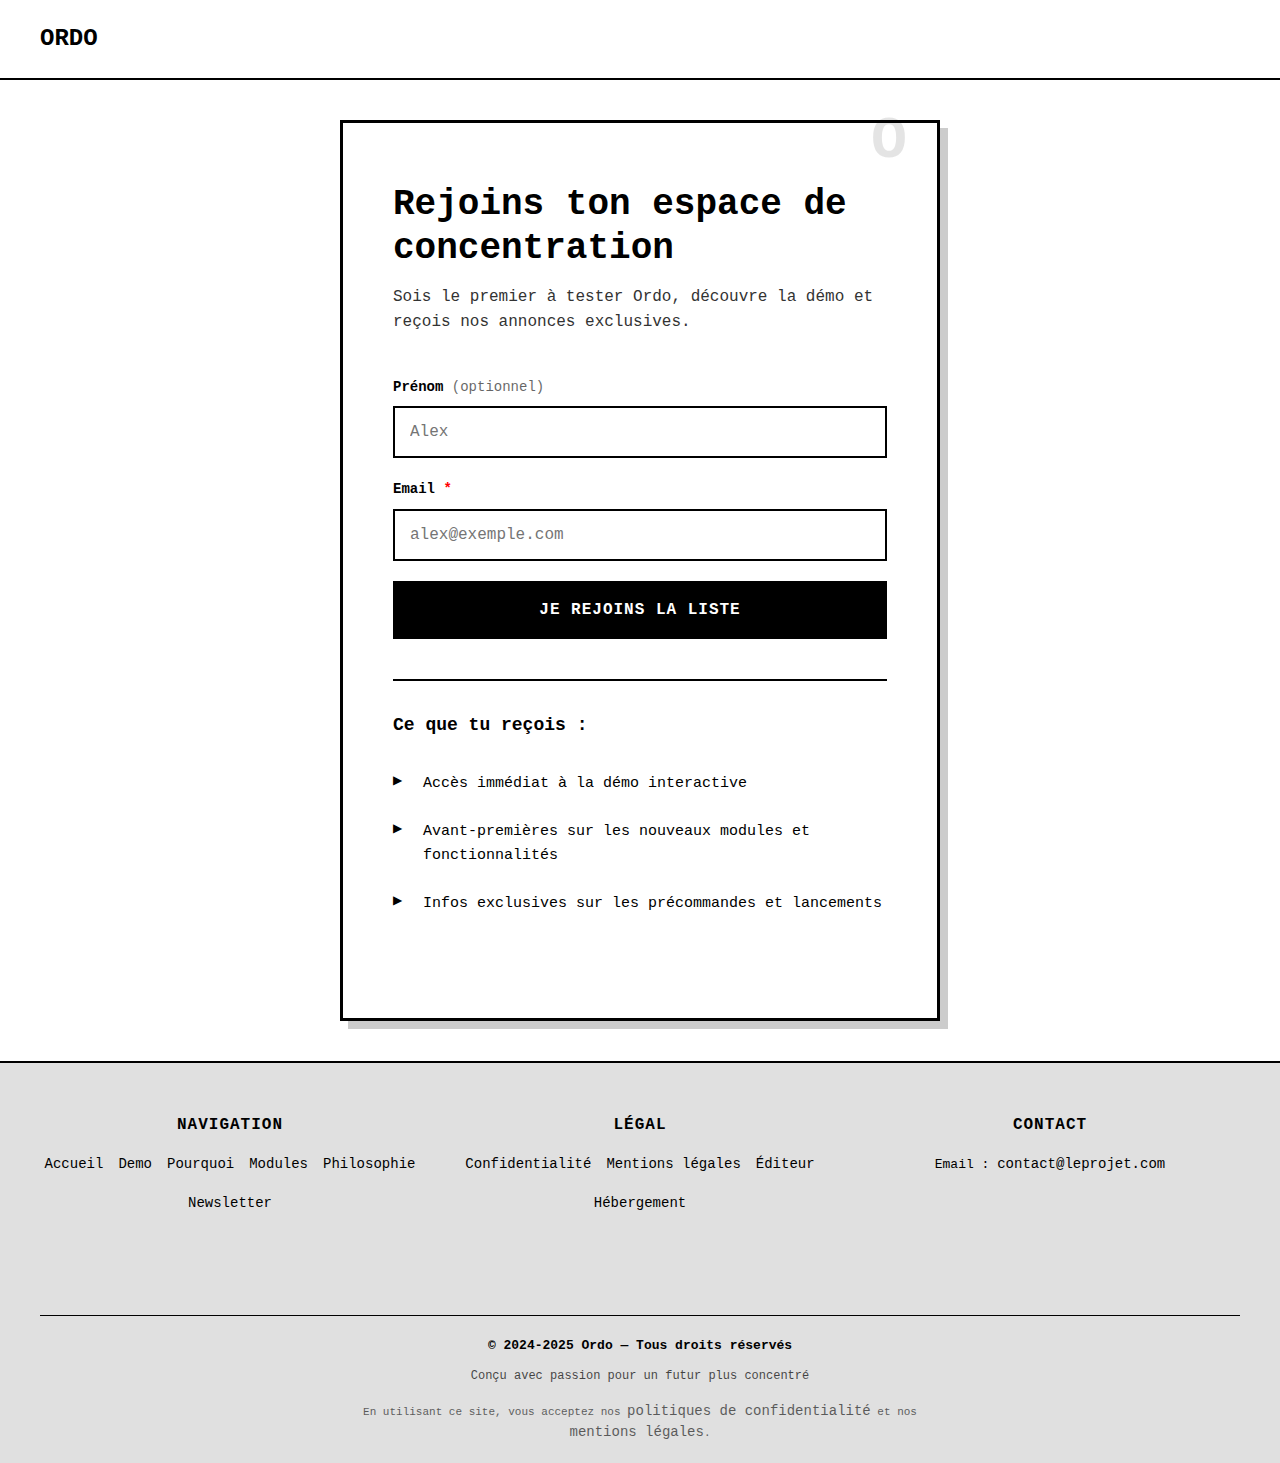
<file: newsletter.html>
<!DOCTYPE html>
<html lang="fr">
<head>
    <meta charset="UTF-8">
    <meta name="viewport" content="width=device-width, initial-scale=1.0">
    <title>Rejoins Ordo - Newsletter</title>
    <link rel="icon" type="image/png" href="favicon-16x16.png" sizes="16x16">
    <style>
        * {
            margin: 0;
            padding: 0;
            box-sizing: border-box;
        }

        :root {
            --bg-primary: #ffffff;
            --bg-secondary: #f0f0f0;
            --text-primary: #000000;
            --text-secondary: #333333;
            --border-color: #000000;
            --shadow: rgba(0, 0, 0, 0.2);
        }

        body {
            font-family: 'Courier New', 'Monaco', 'Consolas', monospace;
            background: var(--bg-primary);
            color: var(--text-primary);
            line-height: 1.6;
            min-height: 100vh;
            display: flex;
            flex-direction: column;
        }

        /* Header avec logo */
        .header {
            padding: 20px 40px;
            border-bottom: 2px solid var(--border-color);
        }

        .logo {
            font-size: 24px;
            font-weight: bold;
            cursor: pointer;
            text-decoration: none;
            color: var(--text-primary);
        }

        /* Container principal */
        .main-container {
            flex: 1;
            display: flex;
            align-items: center;
            justify-content: center;
            padding: 40px 20px;
        }

        .signup-box {
            max-width: 600px;
            width: 100%;
            background: var(--bg-primary);
            border: 3px solid var(--border-color);
            padding: 60px 50px;
            box-shadow: 8px 8px 0 var(--shadow);
            position: relative;
            animation: fadeIn 0.8s ease-out;
        }

        /* Icône décorative */
        .icon-decoration {
            position: absolute;
            top: -30px;
            right: 30px;
            font-size: 60px;
            opacity: 0.1;
            font-weight: bold;
        }

        /* Titres */
        .title {
            font-size: 36px;
            margin-bottom: 15px;
            line-height: 1.2;
        }

        .subtitle {
            font-size: 16px;
            color: var(--text-secondary);
            margin-bottom: 40px;
            line-height: 1.6;
        }

        /* Formulaire */
        .form {
            margin-bottom: 40px;
        }

        .form-group {
            margin-bottom: 20px;
        }

        .form-label {
            display: block;
            font-size: 14px;
            margin-bottom: 8px;
            font-weight: bold;
        }

        .form-label .optional {
            font-weight: normal;
            opacity: 0.6;
        }

        .form-input {
            width: 100%;
            padding: 15px;
            font-family: 'Courier New', 'Monaco', 'Consolas', monospace;
            font-size: 16px;
            border: 2px solid var(--border-color);
            background: var(--bg-primary);
            color: var(--text-primary);
            transition: all 0.3s;
        }

        .form-input:focus {
            outline: none;
            background: var(--bg-secondary);
            box-shadow: 4px 4px 0 var(--shadow);
        }

        .form-button {
            width: 100%;
            padding: 18px;
            font-family: 'Courier New', 'Monaco', 'Consolas', monospace;
            font-size: 16px;
            font-weight: bold;
            background: var(--text-primary);
            color: var(--bg-primary);
            border: 2px solid var(--border-color);
            cursor: pointer;
            transition: all 0.3s;
            text-transform: uppercase;
            letter-spacing: 1px;
        }

        .form-button:hover {
            background: var(--bg-primary);
            color: var(--text-primary);
            transform: translateY(-2px);
            box-shadow: 4px 4px 0 var(--shadow);
        }

        .form-button:active {
            transform: translateY(0);
            box-shadow: 2px 2px 0 var(--shadow);
        }

        /* Section bénéfices */
        .benefits {
            border-top: 2px solid var(--border-color);
            padding-top: 30px;
            margin-bottom: 30px;
        }

        .benefits-title {
            font-size: 18px;
            font-weight: bold;
            margin-bottom: 20px;
        }

        .benefits-list {
            list-style: none;
        }

        .benefit-item {
            padding: 12px 0;
            padding-left: 30px;
            position: relative;
            font-size: 15px;
            line-height: 1.6;
        }

        .benefit-item:before {
            content: "▶";
            position: absolute;
            left: 0;
            font-size: 12px;
        }

        /* Message de succès */
        .success-message {
            display: none;
            text-align: center;
            padding: 30px;
            border: 2px solid var(--border-color);
            background: var(--bg-secondary);
            margin-bottom: 30px;
            animation: fadeIn 0.5s ease-out;
        }

        .success-message.show {
            display: block;
        }

        .success-icon {
            font-size: 48px;
            margin-bottom: 15px;
        }

        .success-title {
            font-size: 24px;
            font-weight: bold;
            margin-bottom: 10px;
        }

        .success-text {
            font-size: 14px;
            color: var(--text-secondary);
        }

        /* Footer */
        .footer {
            border-top: 2px solid var(--border-color);
            padding: 30px 40px;
            background: var(--bg-secondary);
            text-align: center;
            font-size: 13px;
        }

        .footer-text {
            margin-bottom: 10px;
            color: var(--text-secondary);
        }

        .footer-links {
            display: flex;
            justify-content: center;
            gap: 20px;
            flex-wrap: wrap;
        }

        .footer-link {
            color: var(--text-primary);
            text-decoration: none;
            border-bottom: 1px solid transparent;
            transition: border-color 0.2s;
        }

        .footer-link:hover {
            border-bottom: 1px solid var(--border-color);
        }

        /* Animations */
        @keyframes fadeIn {
            from {
                opacity: 0;
                transform: translateY(20px);
            }
            to {
                opacity: 1;
                transform: translateY(0);
            }
        }

        /* Responsive */
        @media (max-width: 768px) {
            .header {
                padding: 15px 20px;
            }

            .signup-box {
                padding: 40px 30px;
                box-shadow: 4px 4px 0 var(--shadow);
            }

            .title {
                font-size: 28px;
            }

            .subtitle {
                font-size: 14px;
            }

            .icon-decoration {
                font-size: 40px;
                top: -20px;
                right: 20px;
            }

            .benefits-title {
                font-size: 16px;
            }

            .benefit-item {
                font-size: 14px;
            }

            .footer {
                padding: 20px;
            }

            .footer-links {
                flex-direction: column;
                gap: 10px;
            }
        }
    </style>
</head>
<body>
    <!-- Header -->
    <div class="header">
        <a href="#" class="logo">ORDO</a>
    </div>

    <!-- Main Content -->
    <div class="main-container">
        <div class="signup-box">
            <div class="icon-decoration">O</div>

            <!-- Message de succès (caché par défaut) -->
            <div class="success-message" id="successMessage">
                <div class="success-icon">✓</div>
                <div class="success-title">Bienvenue dans la liste !</div>
                <div class="success-text">Tu recevras bientôt ton premier email avec l'accès à la démo.</div>
            </div>

            <!-- Formulaire -->
            <div id="formContainer">
                <h1 class="title">Rejoins ton espace de concentration</h1>
                <p class="subtitle">Sois le premier à tester Ordo, découvre la démo et reçois nos annonces exclusives.</p>

                <form class="form" id="signupForm">
                    <div class="form-group">
                        <label class="form-label" for="firstName">
                            Prénom <span class="optional">(optionnel)</span>
                        </label>
                        <input 
                            type="text" 
                            id="firstName" 
                            name="firstName" 
                            class="form-input"
                            placeholder="Alex"
                        >
                    </div>

                    <div class="form-group">
                        <label class="form-label" for="email">
                            Email <span style="color: #ff0000;">*</span>
                        </label>
                        <input 
                            type="email" 
                            id="email" 
                            name="email" 
                            class="form-input"
                            placeholder="alex@exemple.com"
                            required
                        >
                    </div>

                    <button type="submit" class="form-button">
                        Je rejoins la liste
                    </button>
                </form>

                <!-- Bénéfices -->
                <div class="benefits">
                    <div class="benefits-title">Ce que tu reçois :</div>
                    <ul class="benefits-list">
                        <li class="benefit-item">Accès immédiat à la démo interactive</li>
                        <li class="benefit-item">Avant-premières sur les nouveaux modules et fonctionnalités</li>
                        <li class="benefit-item">Infos exclusives sur les précommandes et lancements</li>
                    </ul>
                </div>
            </div>
        </div>
    </div>

    <!-- Footer sera chargé ici par load-footer.js -->
    <script src="js/load-footer.js"></script>

    <script>
        // Gestion du formulaire
        const form = document.getElementById('signupForm');
        const formContainer = document.getElementById('formContainer');
        const successMessage = document.getElementById('successMessage');

        form.addEventListener('submit', (e) => {
            e.preventDefault();

            const firstName = document.getElementById('firstName').value;
            const email = document.getElementById('email').value;

            // Simulation d'envoi (à remplacer par votre API)
            console.log('Inscription:', { firstName, email });

            // Afficher le message de succès
            formContainer.style.display = 'none';
            successMessage.classList.add('show');

            // Optionnel: Réinitialiser après quelques secondes
            setTimeout(() => {
                form.reset();
                formContainer.style.display = 'block';
                successMessage.classList.remove('show');
            }, 5000);
        });

        // Animation smooth au chargement
        document.addEventListener('DOMContentLoaded', () => {
            document.body.style.opacity = '0';
            setTimeout(() => {
                document.body.style.transition = 'opacity 0.5s';
                document.body.style.opacity = '1';
            }, 100);
        });
    </script>
</body>
</html>
</file>
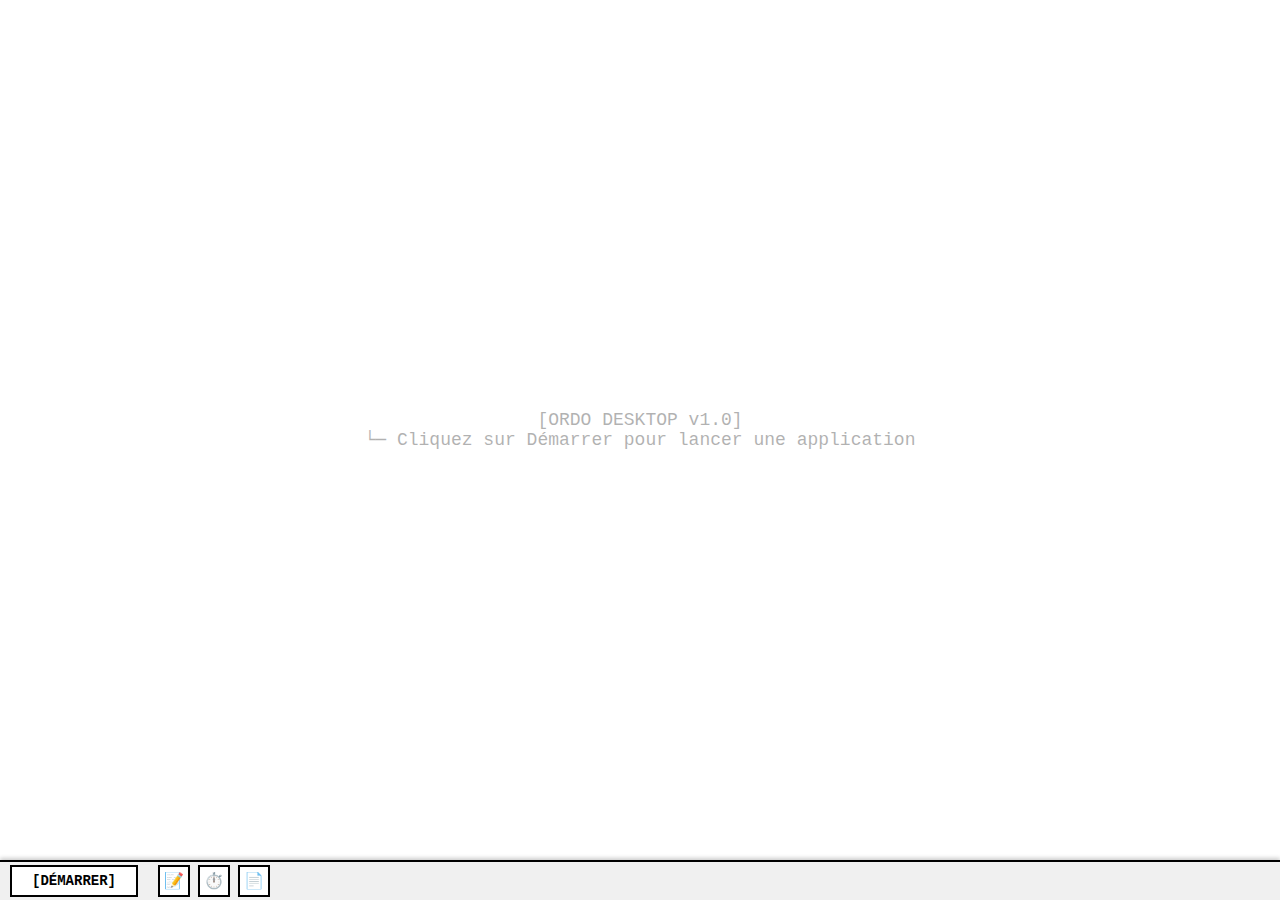
<file: ordo-desktop-poc.html>
<!DOCTYPE html>
<html lang="fr">
<head>
    <meta charset="UTF-8">
    <meta name="viewport" content="width=device-width, initial-scale=1.0">
    <title>Ordo Desktop</title>
    <style>
        * {
            margin: 0;
            padding: 0;
            box-sizing: border-box;
        }

        :root {
            --bg-primary: #ffffff;
            --bg-secondary: #f0f0f0;
            --bg-tertiary: #e0e0e0;
            --text-primary: #000000;
            --text-secondary: #333333;
            --border-color: #000000;
            --shadow: rgba(0, 0, 0, 0.2);
            --highlight: #cccccc;
        }

        body {
            font-family: 'Courier New', 'Monaco', 'Consolas', monospace;
            overflow: hidden;
            height: 100vh;
            background: var(--bg-primary);
            color: var(--text-primary);
        }

        /* Desktop */
        .desktop {
            width: 100%;
            height: 100vh;
            position: relative;
            display: flex;
            flex-direction: column;
        }

        .desktop-area {
            flex: 1;
            position: relative;
            overflow: hidden;
        }

        /* Barre des tâches */
        .taskbar {
            height: 40px;
            background: var(--bg-secondary);
            border-top: 2px solid var(--border-color);
            display: flex;
            align-items: center;
            padding: 0 10px;
            gap: 10px;
            z-index: 1000;
            box-shadow: 0 -2px 4px var(--shadow);
        }

        .start-button {
            background: var(--bg-primary);
            border: 2px solid var(--border-color);
            color: var(--text-primary);
            padding: 6px 20px;
            cursor: pointer;
            font-size: 14px;
            font-family: 'Courier New', monospace;
            font-weight: bold;
            transition: all 0.2s;
        }

        .start-button:hover {
            background: var(--highlight);
            box-shadow: 2px 2px 0 var(--shadow);
        }

        .start-button:active,
        .start-button.active {
            background: var(--bg-tertiary);
            box-shadow: inset 2px 2px 0 var(--shadow);
        }

        .taskbar-icons {
            display: flex;
            gap: 8px;
            margin-left: 10px;
        }

        .taskbar-icon {
            width: 32px;
            height: 32px;
            background: var(--bg-primary);
            border: 2px solid var(--border-color);
            display: flex;
            align-items: center;
            justify-content: center;
            cursor: pointer;
            transition: all 0.2s;
            font-size: 16px;
        }

        .taskbar-icon:hover {
            background: var(--highlight);
            transform: translateY(-2px);
            box-shadow: 3px 3px 0 var(--shadow);
        }

        /* Menu démarré */
        .start-menu {
            position: absolute;
            bottom: 45px;
            left: 10px;
            width: 280px;
            background: var(--bg-secondary);
            border: 2px solid var(--border-color);
            box-shadow: 4px 4px 0 var(--shadow);
            display: none;
            animation: slideIn 0.2s ease-out;
        }

        .start-menu.active {
            display: block;
        }

        @keyframes slideIn {
            from {
                opacity: 0;
                transform: translateY(10px);
            }
            to {
                opacity: 1;
                transform: translateY(0);
            }
        }

        .start-menu-header {
            background: var(--border-color);
            color: var(--bg-primary);
            padding: 10px 15px;
            font-weight: bold;
            border-bottom: 2px solid var(--border-color);
        }

        .start-menu-items {
            background: var(--bg-primary);
        }

        .start-menu-item {
            padding: 12px 15px;
            cursor: pointer;
            transition: background 0.2s;
            display: flex;
            align-items: center;
            gap: 12px;
            border-bottom: 1px solid var(--bg-secondary);
        }

        .start-menu-item:hover {
            background: var(--highlight);
        }

        .start-menu-item-icon {
            font-size: 18px;
            width: 24px;
            text-align: center;
        }

        /* Fenêtres applications */
        .window {
            position: absolute;
            background: var(--bg-primary);
            border: 2px solid var(--border-color);
            box-shadow: 4px 4px 0 var(--shadow);
            display: none;
            flex-direction: column;
            min-width: 400px;
            min-height: 300px;
            resize: both;
            overflow: auto;
            z-index: 1;
        }

        .window.focused {
            z-index: 100;
        }

        .window.active {
            display: flex;
            animation: windowOpen 0.2s ease-out;
        }

        @keyframes windowOpen {
            from {
                opacity: 0;
                transform: scale(0.95);
            }
            to {
                opacity: 1;
                transform: scale(1);
            }
        }

        .window-header {
            background: var(--bg-tertiary);
            border-bottom: 2px solid var(--border-color);
            padding: 8px 12px;
            display: flex;
            justify-content: space-between;
            align-items: center;
            cursor: move;
            user-select: none;
        }

        .window-title {
            font-size: 14px;
            font-weight: bold;
        }

        .window-controls {
            display: flex;
            gap: 6px;
        }

        .window-control {
            width: 16px;
            height: 16px;
            border: 2px solid var(--border-color);
            background: var(--bg-primary);
            cursor: pointer;
            transition: all 0.2s;
        }

        .window-control.close:hover {
            background: var(--border-color);
        }

        .window-content {
            flex: 1;
            padding: 20px;
            overflow: auto;
            background: var(--bg-primary);
        }

        /* App To-Do */
        .todo-input-group {
            display: flex;
            gap: 10px;
            margin-bottom: 20px;
        }

        .todo-input {
            flex: 1;
            padding: 8px;
            border: 2px solid var(--border-color);
            font-size: 14px;
            font-family: 'Courier New', monospace;
            background: var(--bg-primary);
        }

        .todo-input:focus {
            outline: none;
            background: var(--bg-secondary);
        }

        .todo-btn {
            padding: 8px 16px;
            background: var(--border-color);
            color: var(--bg-primary);
            border: 2px solid var(--border-color);
            cursor: pointer;
            transition: all 0.2s;
            font-family: 'Courier New', monospace;
            font-weight: bold;
        }

        .todo-btn:hover {
            background: var(--bg-primary);
            color: var(--border-color);
            box-shadow: 2px 2px 0 var(--shadow);
        }

        .todo-list {
            list-style: none;
        }

        .todo-item {
            display: flex;
            align-items: center;
            gap: 10px;
            padding: 10px;
            border: 1px solid var(--bg-secondary);
            margin-bottom: 5px;
            background: var(--bg-primary);
        }

        .todo-item:hover {
            background: var(--bg-secondary);
        }

        .todo-item.completed {
            opacity: 0.5;
        }

        .todo-item.completed .todo-text {
            text-decoration: line-through;
        }

        .todo-checkbox {
            width: 16px;
            height: 16px;
            cursor: pointer;
            border: 2px solid var(--border-color);
        }

        .todo-text {
            flex: 1;
            font-size: 14px;
        }

        .todo-delete {
            background: var(--border-color);
            color: var(--bg-primary);
            border: 2px solid var(--border-color);
            padding: 4px 8px;
            cursor: pointer;
            font-size: 12px;
            font-family: 'Courier New', monospace;
            transition: all 0.2s;
        }

        .todo-delete:hover {
            background: var(--bg-primary);
            color: var(--border-color);
        }

        /* App Timer */
        .timer-display {
            text-align: center;
            font-size: 64px;
            font-weight: bold;
            margin: 40px 0;
            color: var(--text-primary);
            font-family: 'Courier New', monospace;
            letter-spacing: 8px;
            border: 3px solid var(--border-color);
            padding: 30px;
            background: var(--bg-secondary);
        }

        .timer-controls {
            display: flex;
            justify-content: center;
            gap: 15px;
        }

        .timer-btn {
            padding: 12px 24px;
            font-size: 14px;
            background: var(--border-color);
            color: var(--bg-primary);
            border: 2px solid var(--border-color);
            cursor: pointer;
            transition: all 0.2s;
            font-family: 'Courier New', monospace;
            font-weight: bold;
        }

        .timer-btn:hover {
            background: var(--bg-primary);
            color: var(--border-color);
            box-shadow: 3px 3px 0 var(--shadow);
        }

        .timer-complete .timer-display {
            animation: blink 1s infinite;
        }

        @keyframes blink {
            0%, 100% { 
                background: var(--bg-secondary);
                border-color: var(--border-color);
            }
            50% { 
                background: var(--border-color);
                color: var(--bg-primary);
            }
        }

        /* App Éditeur */
        .editor-textarea {
            width: 100%;
            height: 100%;
            min-height: 350px;
            border: 2px solid var(--border-color);
            padding: 15px;
            font-size: 14px;
            font-family: 'Courier New', monospace;
            resize: vertical;
            background: var(--bg-primary);
            line-height: 1.6;
        }

        .editor-textarea:focus {
            outline: none;
            background: var(--bg-secondary);
        }

        .editor-status {
            margin-top: 10px;
            font-size: 12px;
            color: var(--text-secondary);
            text-align: right;
            padding: 5px;
            border-top: 1px solid var(--bg-secondary);
        }

        /* Responsive */
        @media (max-width: 768px) {
            .window {
                min-width: 90%;
                left: 5% !important;
                top: 5% !important;
            }

            .start-menu {
                width: 220px;
            }

            .timer-display {
                font-size: 48px;
                letter-spacing: 4px;
                padding: 20px;
            }

            .taskbar-icon {
                width: 28px;
                height: 28px;
                font-size: 14px;
            }
        }

        /* Scroll indicator pour desktop */
        .desktop-empty-state {
            position: absolute;
            top: 50%;
            left: 50%;
            transform: translate(-50%, -50%);
            text-align: center;
            opacity: 0.3;
            pointer-events: none;
            font-size: 18px;
        }
    </style>
</head>
<body>
    <div class="desktop">
        <div class="desktop-area" id="desktopArea">
            <div class="desktop-empty-state">
                [ORDO DESKTOP v1.0]<br>
                └─ Cliquez sur Démarrer pour lancer une application
            </div>
        </div>
        
        <!-- Barre des tâches -->
        <div class="taskbar">
            <button class="start-button" id="startBtn">[DÉMARRER]</button>
            <div class="taskbar-icons">
                <div class="taskbar-icon" data-app="todo" title="To-Do">📝</div>
                <div class="taskbar-icon" data-app="timer" title="Timer">⏱️</div>
                <div class="taskbar-icon" data-app="editor" title="Éditeur">📄</div>
            </div>
        </div>

        <!-- Menu démarré -->
        <div class="start-menu" id="startMenu">
            <div class="start-menu-header">[MENU ORDO]</div>
            <div class="start-menu-items">
                <div class="start-menu-item" data-app="todo">
                    <span class="start-menu-item-icon">📝</span>
                    <span>Gestionnaire de tâches</span>
                </div>
                <div class="start-menu-item" data-app="timer">
                    <span class="start-menu-item-icon">⏱️</span>
                    <span>Timer Pomodoro</span>
                </div>
                <div class="start-menu-item" data-app="editor">
                    <span class="start-menu-item-icon">📄</span>
                    <span>Éditeur de texte</span>
                </div>
            </div>
        </div>

        <!-- Fenêtre To-Do -->
        <div class="window" id="todoWindow" style="left: 50px; top: 50px; width: 500px;">
            <div class="window-header">
                <span class="window-title">[TODO.EXE] Gestionnaire de tâches</span>
                <div class="window-controls">
                    <div class="window-control close" data-window="todo"></div>
                </div>
            </div>
            <div class="window-content">
                <div class="todo-input-group">
                    <input type="text" class="todo-input" id="todoInput" placeholder="Nouvelle tâche...">
                    <button class="todo-btn" id="todoAddBtn">[+]</button>
                </div>
                <ul class="todo-list" id="todoList"></ul>
            </div>
        </div>

        <!-- Fenêtre Timer -->
        <div class="window" id="timerWindow" style="left: 600px; top: 50px; width: 450px;">
            <div class="window-header">
                <span class="window-title">[TIMER.EXE] Pomodoro</span>
                <div class="window-controls">
                    <div class="window-control close" data-window="timer"></div>
                </div>
            </div>
            <div class="window-content" id="timerContent">
                <div class="timer-display" id="timerDisplay">25:00</div>
                <div class="timer-controls">
                    <button class="timer-btn" id="timerStart">[START]</button>
                    <button class="timer-btn" id="timerReset">[RESET]</button>
                </div>
            </div>
        </div>

        <!-- Fenêtre Éditeur -->
        <div class="window" id="editorWindow" style="left: 100px; top: 100px; width: 600px; height: 500px;">
            <div class="window-header">
                <span class="window-title">[EDIT.EXE] Éditeur de texte</span>
                <div class="window-controls">
                    <div class="window-control close" data-window="editor"></div>
                </div>
            </div>
            <div class="window-content">
                <textarea class="editor-textarea" id="editorText" placeholder="# Commencez à écrire..."></textarea>
                <div class="editor-status" id="editorStatus">└─ Sauvegarde automatique activée</div>
            </div>
        </div>
    </div>

    <script>
        // Gestion du menu démarré
        const startBtn = document.getElementById('startBtn');
        const startMenu = document.getElementById('startMenu');

        startBtn.addEventListener('click', (e) => {
            e.stopPropagation();
            startMenu.classList.toggle('active');
            startBtn.classList.toggle('active');
        });

        document.addEventListener('click', () => {
            startMenu.classList.remove('active');
            startBtn.classList.remove('active');
        });

        startMenu.addEventListener('click', (e) => {
            e.stopPropagation();
        });

        // Ouverture des applications
        function openApp(appName) {
            const windows = {
                'todo': document.getElementById('todoWindow'),
                'timer': document.getElementById('timerWindow'),
                'editor': document.getElementById('editorWindow')
            };

            if (windows[appName]) {
                windows[appName].classList.add('active');
                bringToFront(windows[appName]);
                startMenu.classList.remove('active');
                startBtn.classList.remove('active');
            }
        }

        // Gestion du z-index pour passer au premier plan
        function bringToFront(window) {
            document.querySelectorAll('.window').forEach(w => {
                w.classList.remove('focused');
            });
            window.classList.add('focused');
        }

        // Clic sur une fenêtre pour la passer au premier plan
        document.querySelectorAll('.window').forEach(window => {
            window.addEventListener('mousedown', () => {
                bringToFront(window);
            });
        });

        // Icônes de la barre des tâches
        document.querySelectorAll('.taskbar-icon').forEach(icon => {
            icon.addEventListener('click', () => {
                openApp(icon.dataset.app);
            });
        });

        // Items du menu démarré
        document.querySelectorAll('.start-menu-item').forEach(item => {
            item.addEventListener('click', () => {
                openApp(item.dataset.app);
            });
        });

        // Fermeture des fenêtres
        document.querySelectorAll('.window-control.close').forEach(btn => {
            btn.addEventListener('click', () => {
                const windowId = btn.dataset.window + 'Window';
                document.getElementById(windowId).classList.remove('active');
            });
        });

        // Déplacement des fenêtres
        document.querySelectorAll('.window-header').forEach(header => {
            let isDragging = false;
            let currentX, currentY, initialX, initialY;

            header.addEventListener('mousedown', (e) => {
                if (e.target.classList.contains('window-control')) return;
                isDragging = true;
                const window = header.parentElement;
                initialX = e.clientX - window.offsetLeft;
                initialY = e.clientY - window.offsetTop;
            });

            document.addEventListener('mousemove', (e) => {
                if (!isDragging) return;
                e.preventDefault();
                const window = header.parentElement;
                currentX = e.clientX - initialX;
                currentY = e.clientY - initialY;
                window.style.left = currentX + 'px';
                window.style.top = currentY + 'px';
            });

            document.addEventListener('mouseup', () => {
                isDragging = false;
            });
        });

        // APP TO-DO
        const todoInput = document.getElementById('todoInput');
        const todoAddBtn = document.getElementById('todoAddBtn');
        const todoList = document.getElementById('todoList');

        let todos = JSON.parse(localStorage.getItem('ordoTodos')) || [];

        function saveTodos() {
            localStorage.setItem('ordoTodos', JSON.stringify(todos));
        }

        function renderTodos() {
            todoList.innerHTML = '';
            todos.forEach((todo, index) => {
                const li = document.createElement('li');
                li.className = 'todo-item' + (todo.completed ? ' completed' : '');
                li.innerHTML = `
                    <input type="checkbox" class="todo-checkbox" ${todo.completed ? 'checked' : ''} data-index="${index}">
                    <span class="todo-text">${todo.text}</span>
                    <button class="todo-delete" data-index="${index}">[X]</button>
                `;
                todoList.appendChild(li);
            });
        }

        function addTodo() {
            const text = todoInput.value.trim();
            if (text) {
                todos.push({ text, completed: false });
                saveTodos();
                renderTodos();
                todoInput.value = '';
            }
        }

        todoAddBtn.addEventListener('click', addTodo);
        todoInput.addEventListener('keypress', (e) => {
            if (e.key === 'Enter') addTodo();
        });

        todoList.addEventListener('click', (e) => {
            if (e.target.classList.contains('todo-checkbox')) {
                const index = e.target.dataset.index;
                todos[index].completed = e.target.checked;
                saveTodos();
                renderTodos();
            }
            if (e.target.classList.contains('todo-delete')) {
                const index = e.target.dataset.index;
                todos.splice(index, 1);
                saveTodos();
                renderTodos();
            }
        });

        renderTodos();

        // APP TIMER
        const timerDisplay = document.getElementById('timerDisplay');
        const timerStart = document.getElementById('timerStart');
        const timerReset = document.getElementById('timerReset');
        const timerContent = document.getElementById('timerContent');

        let timerInterval = null;
        let timeLeft = 25 * 60;

        function formatTime(seconds) {
            const mins = Math.floor(seconds / 60);
            const secs = seconds % 60;
            return `${mins.toString().padStart(2, '0')}:${secs.toString().padStart(2, '0')}`;
        }

        function updateTimerDisplay() {
            timerDisplay.textContent = formatTime(timeLeft);
        }

        function startTimer() {
            if (timerInterval) {
                clearInterval(timerInterval);
                timerInterval = null;
                timerStart.textContent = '[START]';
                timerContent.classList.remove('timer-complete');
            } else {
                timerStart.textContent = '[PAUSE]';
                timerInterval = setInterval(() => {
                    timeLeft--;
                    updateTimerDisplay();
                    if (timeLeft <= 0) {
                        clearInterval(timerInterval);
                        timerInterval = null;
                        timerStart.textContent = '[START]';
                        timerContent.classList.add('timer-complete');
                        setTimeout(() => {
                            timerContent.classList.remove('timer-complete');
                        }, 3000);
                    }
                }, 1000);
            }
        }

        function resetTimer() {
            clearInterval(timerInterval);
            timerInterval = null;
            timeLeft = 25 * 60;
            updateTimerDisplay();
            timerStart.textContent = '[START]';
            timerContent.classList.remove('timer-complete');
        }

        timerStart.addEventListener('click', startTimer);
        timerReset.addEventListener('click', resetTimer);

        // APP ÉDITEUR
        const editorText = document.getElementById('editorText');
        const editorStatus = document.getElementById('editorStatus');

        editorText.value = localStorage.getItem('ordoEditorText') || '';

        let saveTimeout;
        editorText.addEventListener('input', () => {
            clearTimeout(saveTimeout);
            editorStatus.textContent = '└─ Sauvegarde en cours...';
            saveTimeout = setTimeout(() => {
                localStorage.setItem('ordoEditorText', editorText.value);
                editorStatus.textContent = '└─ Sauvegardé [' + new Date().toLocaleTimeString() + ']';
            }, 1000);
        });
    </script>
</body>
</html>
</file>
<file: css/poc-styles.css>
/* Reset et variables */
* {
    margin: 0;
    padding: 0;
    box-sizing: border-box;
}

:root {
    --bg-primary: #ffffff;
    --bg-secondary: #f0f0f0;
    --bg-tertiary: #e0e0e0;
    --text-primary: #000000;
    --text-secondary: #333333;
    --border-color: #000000;
    --shadow: rgba(0, 0, 0, 0.2);
    --highlight: #cccccc;
}

/* Styles de base */
body {
    font-family: 'Courier New', 'Monaco', 'Consolas', monospace;
    overflow: hidden;
    height: 100vh;
    background: var(--bg-primary);
    color: var(--text-primary);
}

/* Desktop */
.desktop {
    width: 100%;
    height: 100vh;
    position: relative;
    display: flex;
    flex-direction: column;
}

.desktop-area {
    flex: 1;
    position: relative;
    overflow: hidden;
}

/* Barre des tâches */
.taskbar {
    height: 40px;
    background: var(--bg-secondary);
    border-top: 2px solid var(--border-color);
    display: flex;
    align-items: center;
    padding: 0 10px;
    gap: 10px;
    z-index: 1000;
    box-shadow: 0 -2px 4px var(--shadow);
}

.start-button {
    background: var(--bg-primary);
    border: 2px solid var(--border-color);
    color: var(--text-primary);
    padding: 6px 20px;
    cursor: pointer;
    font-size: 14px;
    font-family: 'Courier New', monospace;
    font-weight: bold;
    transition: all 0.2s;
}

.start-button:hover {
    background: var(--highlight);
    box-shadow: 2px 2px 0 var(--shadow);
}

.start-button:active,
.start-button.active {
    background: var(--bg-tertiary);
    box-shadow: inset 2px 2px 0 var(--shadow);
}

.taskbar-icons {
    display: flex;
    gap: 8px;
    margin-left: 10px;
}

.taskbar-icon {
    width: 32px;
    height: 32px;
    background: var(--bg-primary);
    border: 2px solid var(--border-color);
    display: flex;
    align-items: center;
    justify-content: center;
    cursor: pointer;
    transition: all 0.2s;
    font-size: 16px;
}

.taskbar-icon:hover {
    background: var(--highlight);
    transform: translateY(-2px);
    box-shadow: 3px 3px 0 var(--shadow);
}

/* Menu démarré */
.start-menu {
    position: absolute;
    bottom: 45px;
    left: 10px;
    width: 280px;
    background: var(--bg-secondary);
    border: 2px solid var(--border-color);
    box-shadow: 4px 4px 0 var(--shadow);
    display: none;
    animation: slideIn 0.2s ease-out;
}

.start-menu.active {
    display: block;
}

@keyframes slideIn {
    from {
        opacity: 0;
        transform: translateY(10px);
    }
    to {
        opacity: 1;
        transform: translateY(0);
    }
}

.start-menu-header {
    background: var(--border-color);
    color: var(--bg-primary);
    padding: 10px 15px;
    font-weight: bold;
    border-bottom: 2px solid var(--border-color);
}

.start-menu-items {
    background: var(--bg-primary);
}

.start-menu-item {
    padding: 12px 15px;
    cursor: pointer;
    transition: background 0.2s;
    display: flex;
    align-items: center;
    gap: 12px;
    border-bottom: 1px solid var(--bg-secondary);
}

.start-menu-item:hover {
    background: var(--highlight);
}

.start-menu-item-icon {
    font-size: 18px;
    width: 24px;
    text-align: center;
}

/* Fenêtres applications */
.window {
    position: absolute;
    background: var(--bg-primary);
    border: 2px solid var(--border-color);
    box-shadow: 4px 4px 0 var(--shadow);
    display: none;
    flex-direction: column;
    min-width: 400px;
    min-height: 300px;
    resize: both;
    overflow: auto;
    z-index: 1;
}

.window.focused {
    z-index: 100;
}

.window.active {
    display: flex;
    animation: windowOpen 0.2s ease-out;
}

@keyframes windowOpen {
    from {
        opacity: 0;
        transform: scale(0.95);
    }
    to {
        opacity: 1;
        transform: scale(1);
    }
}

.window-header {
    background: var(--bg-tertiary);
    border-bottom: 2px solid var(--border-color);
    padding: 8px 12px;
    display: flex;
    justify-content: space-between;
    align-items: center;
    cursor: move;
    user-select: none;
}

.window-title {
    font-size: 14px;
    font-weight: bold;
}

.window-controls {
    display: flex;
    gap: 6px;
}

.window-control {
    width: 16px;
    height: 16px;
    border: 2px solid var(--border-color);
    background: var(--bg-primary);
    cursor: pointer;
    transition: all 0.2s;
}

.window-control.close:hover {
    background: var(--border-color);
}

.window-content {
    flex: 1;
    padding: 20px;
    overflow: auto;
    background: var(--bg-primary);
}

/* App To-Do */
.todo-input-group {
    display: flex;
    gap: 10px;
    margin-bottom: 20px;
}

.todo-input {
    flex: 1;
    padding: 8px;
    border: 2px solid var(--border-color);
    font-size: 14px;
    font-family: 'Courier New', monospace;
    background: var(--bg-primary);
}

.todo-input:focus {
    outline: none;
    background: var(--bg-secondary);
}

.todo-btn {
    padding: 8px 16px;
    background: var(--border-color);
    color: var(--bg-primary);
    border: 2px solid var(--border-color);
    cursor: pointer;
    transition: all 0.2s;
    font-family: 'Courier New', monospace;
    font-weight: bold;
}

.todo-btn:hover {
    background: var(--bg-primary);
    color: var(--border-color);
    box-shadow: 2px 2px 0 var(--shadow);
}

.todo-list {
    list-style: none;
}

.todo-item {
    display: flex;
    align-items: center;
    gap: 10px;
    padding: 10px;
    border: 1px solid var(--bg-secondary);
    margin-bottom: 5px;
    background: var(--bg-primary);
}

.todo-item:hover {
    background: var(--bg-secondary);
}

.todo-item.completed {
    opacity: 0.5;
}

.todo-item.completed .todo-text {
    text-decoration: line-through;
}

.todo-checkbox {
    width: 16px;
    height: 16px;
    cursor: pointer;
    border: 2px solid var(--border-color);
}

.todo-text {
    flex: 1;
    font-size: 14px;
}

.todo-delete {
    background: var(--border-color);
    color: var(--bg-primary);
    border: 2px solid var(--border-color);
    padding: 4px 8px;
    cursor: pointer;
    font-size: 12px;
    font-family: 'Courier New', monospace;
    transition: all 0.2s;
}

.todo-delete:hover {
    background: var(--bg-primary);
    color: var(--border-color);
}

/* App Timer */
.timer-display {
    text-align: center;
    font-size: 64px;
    font-weight: bold;
    margin: 40px 0;
    color: var(--text-primary);
    font-family: 'Courier New', monospace;
    letter-spacing: 8px;
    border: 3px solid var(--border-color);
    padding: 30px;
    background: var(--bg-secondary);
}

.timer-controls {
    display: flex;
    justify-content: center;
    gap: 15px;
}

.timer-btn {
    padding: 12px 24px;
    font-size: 14px;
    background: var(--border-color);
    color: var(--bg-primary);
    border: 2px solid var(--border-color);
    cursor: pointer;
    transition: all 0.2s;
    font-family: 'Courier New', monospace;
    font-weight: bold;
}

.timer-btn:hover {
    background: var(--bg-primary);
    color: var(--border-color);
    box-shadow: 3px 3px 0 var(--shadow);
}

.timer-complete .timer-display {
    animation: blink 1s infinite;
}

@keyframes blink {
    0%, 100% { 
        background: var(--bg-secondary);
        border-color: var(--border-color);
    }
    50% { 
        background: var(--border-color);
        color: var(--bg-primary);
    }
}

/* App Éditeur */
.editor-textarea {
    width: 100%;
    height: 100%;
    min-height: 350px;
    border: 2px solid var(--border-color);
    padding: 15px;
    font-size: 14px;
    font-family: 'Courier New', monospace;
    resize: vertical;
    background: var(--bg-primary);
}

.editor-status {
    margin-top: 10px;
    font-size: 12px;
    color: var(--text-secondary);
    text-align: right;
    padding: 5px;
    border-top: 1px solid var(--bg-secondary);
}

/* Barre de défilement personnalisée */
::-webkit-scrollbar {
    width: 10px;
    height: 10px;
}

::-webkit-scrollbar-track {
    background: var(--bg-secondary);
}

::-webkit-scrollbar-thumb {
    background: var(--text-secondary);
    border: 2px solid var(--border-color);
}

::-webkit-scrollbar-thumb:hover {
    background: var(--text-primary);
}
</file>
